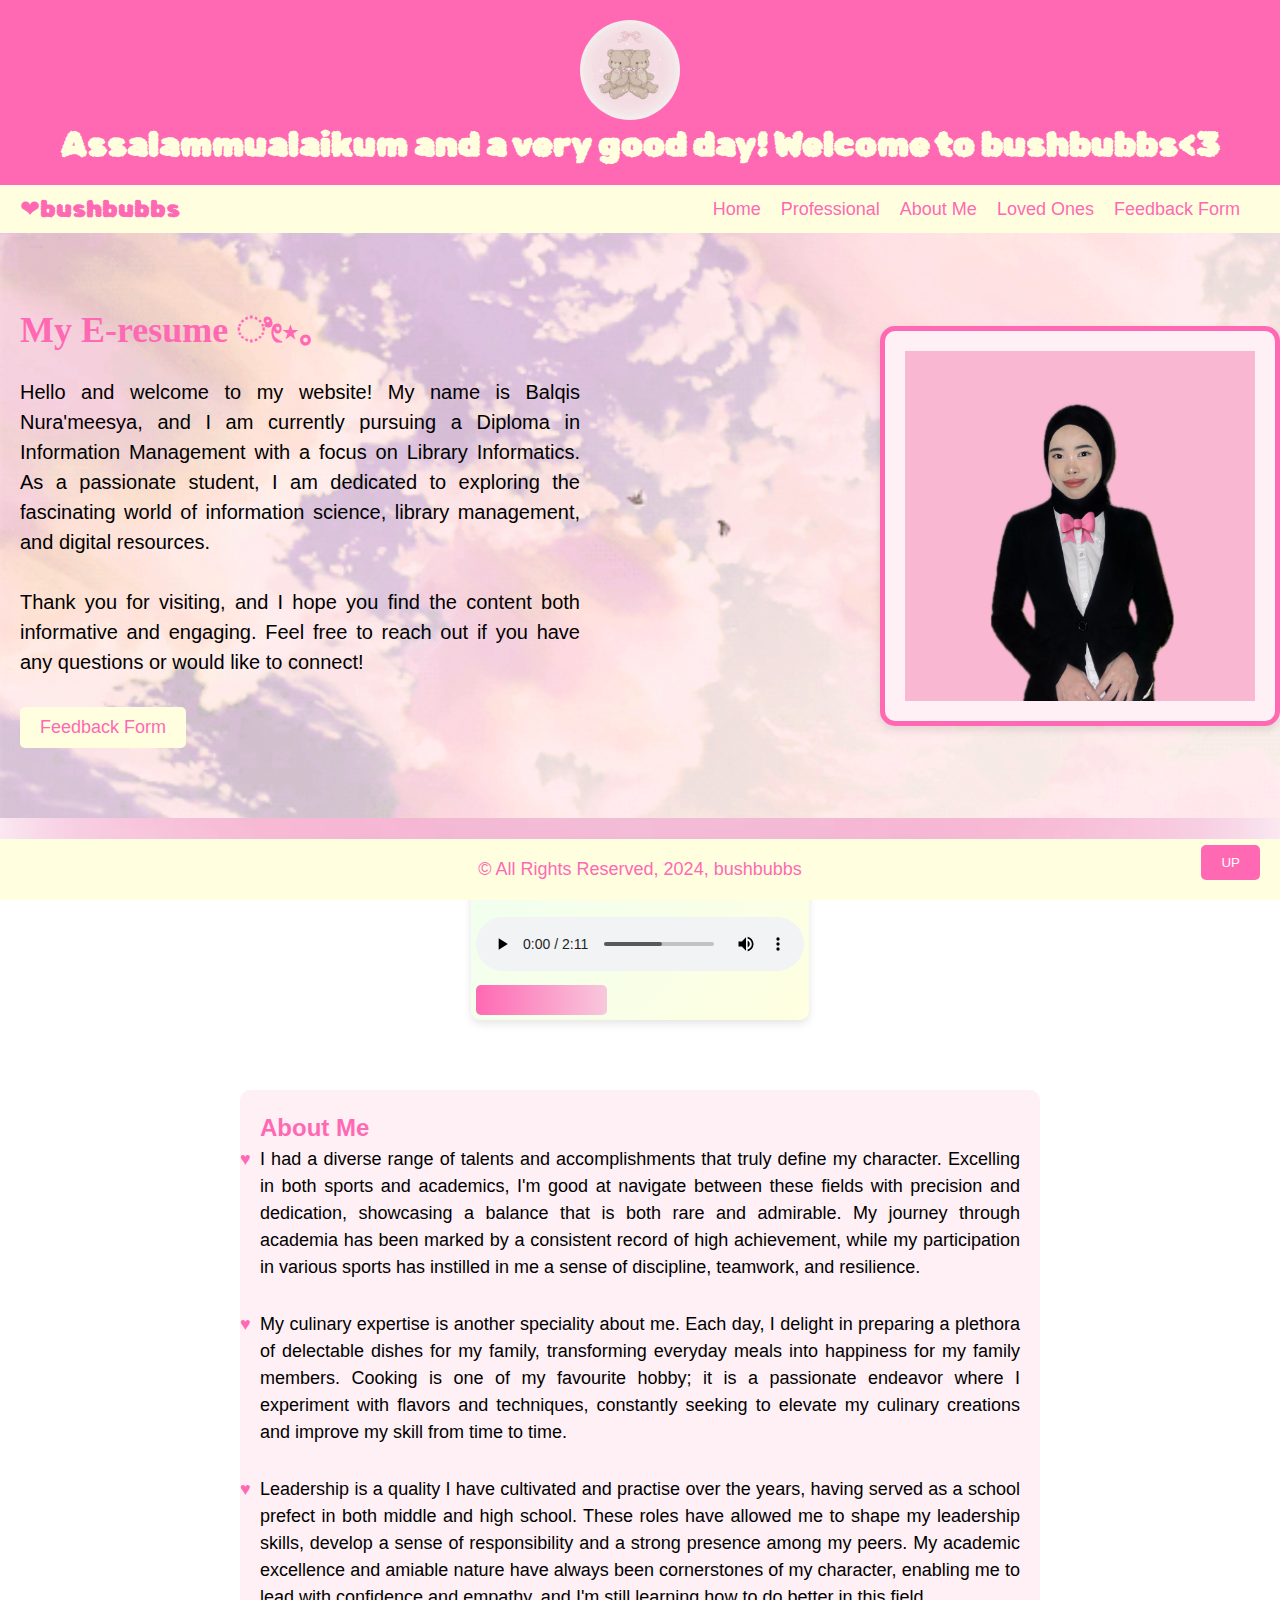
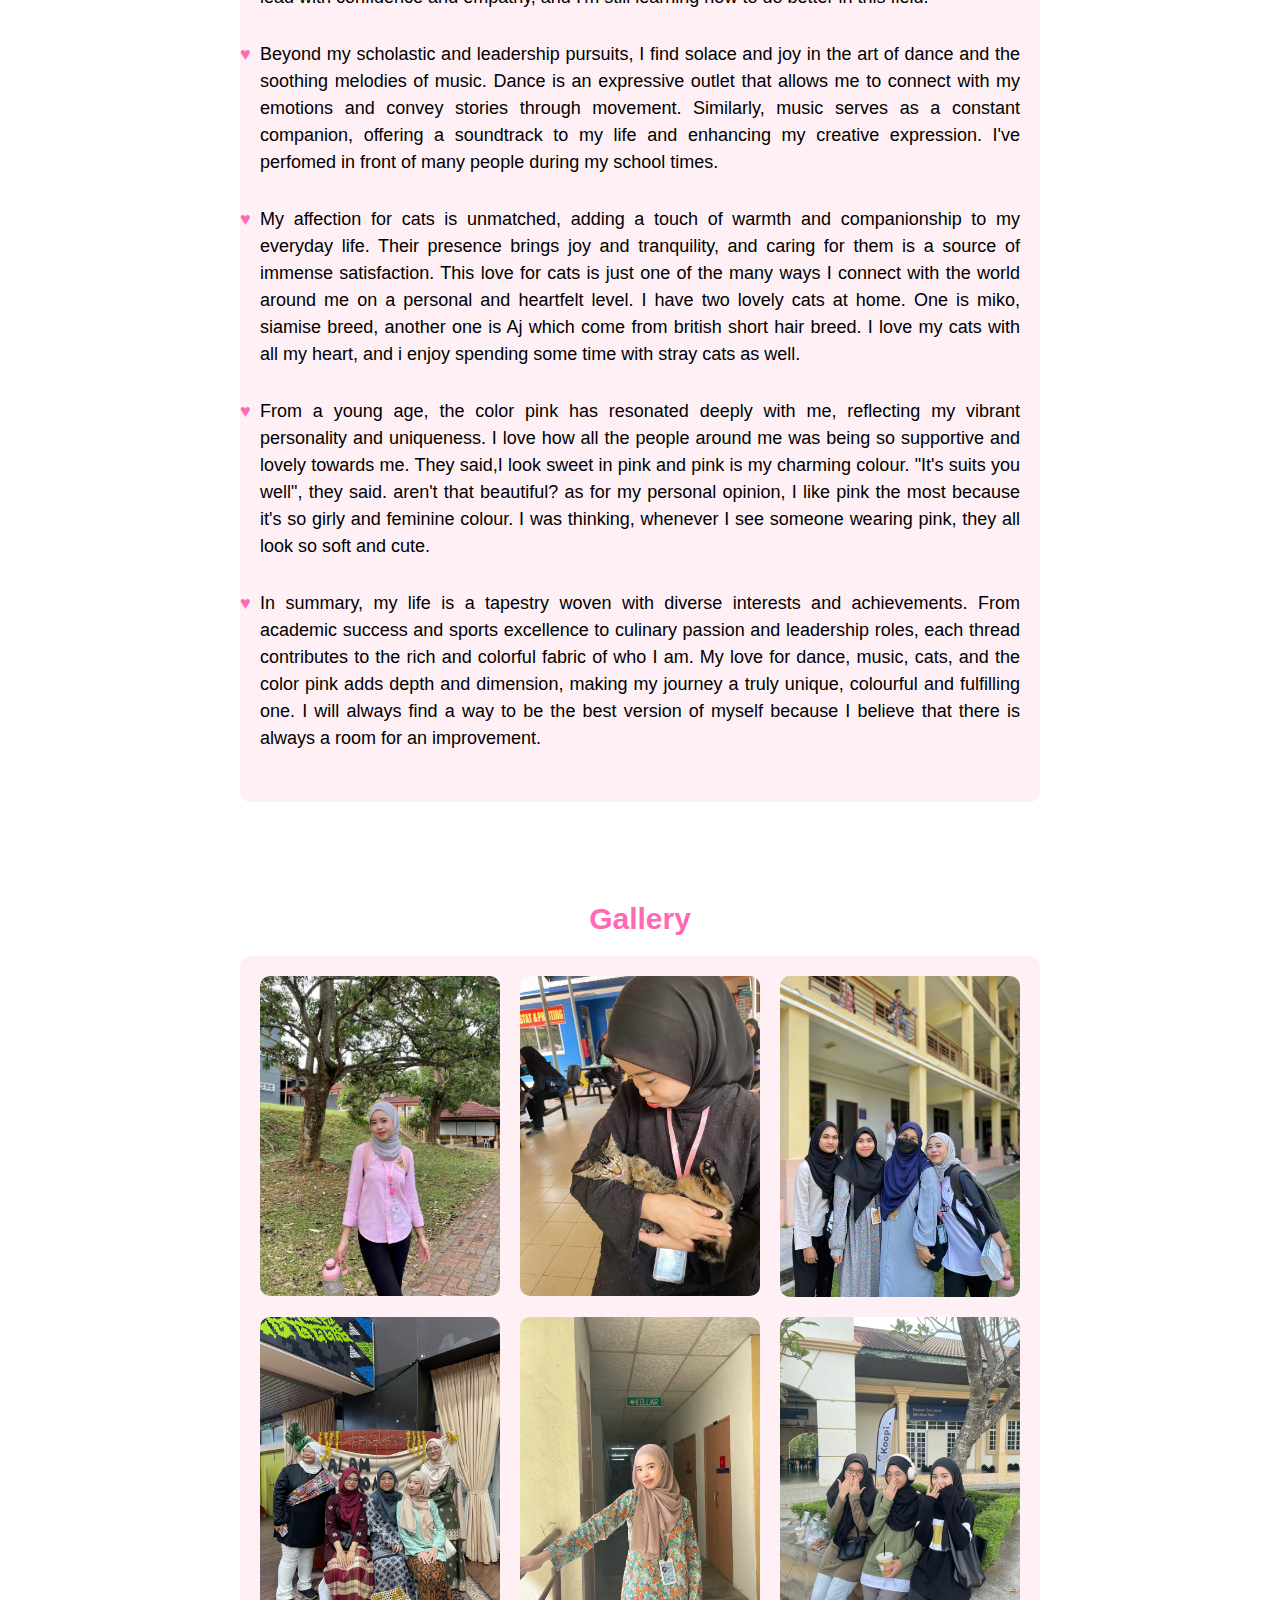
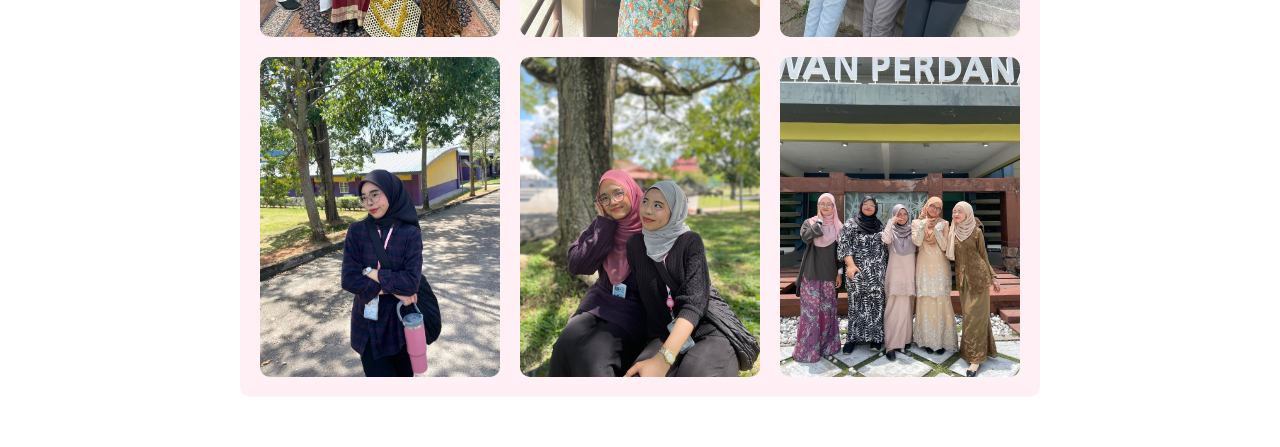
<file: index.html>
<!DOCTYPE html>
<html lang="en">
<head>
    <meta charset="UTF-8">
    <meta name="viewport" content="width=device-width, initial-scale=1.0">
    <link type="text/css" rel="stylesheet" href="index.css">
    <title>Index</title>
    <link rel="icon" href="image/icon.jpg" type="image/png">
    <link href="https://fonts.googleapis.com/css2?family=Rubik+Bubbles&display=swap" rel="stylesheet">
    <link rel="stylesheet" href="https://cdnjs.cloudflare.com/ajax/libs/font-awesome/5.15.4/css/all.min.css">

</head>
<body>
 
    <div class="banner">
        <img src="image/banner.jpg" alt="Your Photo" style="width: 100px; height: 100px; border-radius: 50%; margin-right: 20px;">
        <h1>Assalammualaikum and a very good day! Welcome to bushbubbs<3 </h1>
    </div>
    <header>
        <nav class="navbar">
        <div class="brand-title">
            <span class="heart-logo">&#10084;</span>bushbubbs
        </div>
        <div class="navbar-links">
                <ul>
                <li><a href="index.html">Home</a></li>
                <li><a href="#">Professional</a>
                    <div class="dropdown">
                        <a href="educational.html">Education</a>
                        <a href="experience.html">Experience</a>
                        <a href="skills.html">Skills</a>
                        <a href="contact.html">Contact</a>
                <li><a href="#">About Me</a>
                    <div class="dropdown">
                        <a href="interest.html">Interest</a>
                        <a href="hobby.html">Hobby</a>
                        <a href="routine.html">My Routine</a>
                        <a href="goals.html">Goals and Aspirations</a>
                <li><a href="#">Loved Ones</a>
                    <div class="dropdown">
                        <a href="family.html">Family</a>
                        <a href="friend.html">Friends</a>
                        <a href="more.html">More of My People</a>
                <li><a href="form.html">Feedback Form</a></li>
                </ul>
            </div>
        </nav>
        <section class="hero-section">
            <div class="hero-content">
                <h1>My E-resume ೀ⋆｡</h1>
                <p>Hello and welcome to my website! My name is Balqis Nura'meesya, and I am currently pursuing a Diploma in Information Management with a focus on Library Informatics. As a passionate student, I am dedicated to exploring the fascinating world of information science, library management, and digital resources.
                </p>
                <p>Thank you for visiting, and I hope you find the content both informative and engaging. Feel free to reach out if you have any questions or would like to connect!
                </p>
                <a href="form.html"><button>Feedback Form</button></a>
            </div>
            <img src="image/formal.JPG" alt="Background Image" class="hero-image">
        </section>
    </header>
    <main>
        
        <div class="audio-player">
        <div class="player-container">
            <h3>🎧 Now Playing: My Favorite Song</h3>
            <audio controls>
                <source src="audio/supersonic.mp3" type="audio/mpeg">
                Your browser does not support the audio element.
            </audio>
            <div class="audio-visualizer"></div>
        </div>
    </div>

        <section class="about-me">
            <div class="content-box">
                <h2>About Me</h2>
                <p> I had a diverse range of talents and accomplishments that truly define my character. Excelling in both sports and academics, I'm good at navigate between these fields with precision and dedication, showcasing a balance that is both rare and admirable. My journey through academia has been marked by a consistent record of high achievement, while my participation in various sports has instilled in me a sense of discipline, teamwork, and resilience.
                </p>
                <p>My culinary expertise is another speciality about me. Each day, I delight in preparing a plethora of delectable dishes for my family, transforming everyday meals into happiness for my family members. Cooking is one of my favourite hobby; it is a passionate endeavor where I experiment with flavors and techniques, constantly seeking to elevate my culinary creations and improve my skill from time to time.
                </p>
                <p>Leadership is a quality I have cultivated and practise over the years, having served as a school prefect in both middle and high school. These roles have allowed me to shape my leadership skills, develop a sense of responsibility and a strong presence among my peers. My academic excellence and amiable nature have always been cornerstones of my character, enabling me to lead with confidence and empathy, and I'm still learning how to do better in this field. 
                </p>
                <p>Beyond my scholastic and leadership pursuits, I find solace and joy in the art of dance and the soothing melodies of music. Dance is an expressive outlet that allows me to connect with my emotions and convey stories through movement. Similarly, music serves as a constant companion, offering a soundtrack to my life and enhancing my creative expression. I've perfomed in front of many people during my school times. 
                </p>
                <p>My affection for cats is unmatched, adding a touch of warmth and companionship to my everyday life. Their presence brings joy and tranquility, and caring for them is a source of immense satisfaction. This love for cats is just one of the many ways I connect with the world around me on a personal and heartfelt level. I have two lovely cats at home. One is miko, siamise breed, another one is Aj which come from british short hair breed. I love my cats with all my heart, and i enjoy spending some time with stray cats as well. 
                </p>
                <p>From a young age, the color pink has resonated deeply with me, reflecting my vibrant personality and uniqueness. I love how all the people around me was being so supportive and lovely towards me. They said,I look sweet in pink and pink is my charming colour. "It's suits you well", they said. aren't that beautiful? as for my personal opinion, I like pink the most because it's so girly and feminine colour. I was thinking, whenever I see someone wearing pink, they all look so soft and cute. 
                </p>
                <p>In summary, my life is a tapestry woven with diverse interests and achievements. From academic success and sports excellence to culinary passion and leadership roles, each thread contributes to the rich and colorful fabric of who I am. My love for dance, music, cats, and the color pink adds depth and dimension, making my journey a truly unique, colourful and fulfilling one. I will always find a way to be the best version of myself because I believe that there is always a room for an improvement. 
                </p>
            </div>
        </section>

        <section class="gallery">
            <h2>Gallery</h2>
            <div class="gallery-box">
                <img src="image/image1.jpg.JPG" alt="Gallery Image 1">
                <img src="image/image7.jpg.JPG" alt="Gallery Image 2">
                <img src="image/image3.jpg.JPG" alt="Gallery Image 3">
                <img src="image/image4.jpg.JPG" alt="Gallery Image 4">
                <img src="image/image5.jpg.JPG" alt="Gallery Image 5">
                <img src="image/image6.jpg.JPG" alt="Gallery Image 6">
                <img src="image/image2.jpg.JPG" alt="Gallery Image 7">
                <img src="image/image8.jpg.JPG" alt="Gallery Image 8">
                <img src="image/image9.jpg.JPG" alt="Gallery Image 9">
            </div>
        </section>
    </main>
<p>

    <footer>
        <p>&copy; All Rights Reserved, 2024, bushbubbs</p>
    </footer>

    <button onclick="scrollToTop()" style="position: fixed; bottom: 20px; right: 20px; padding: 10px 20px; background-color: #FF69B4; color: #FFFFFF; border: none; border-radius: 5px;">UP</button>

    <script src="index.js"></script>

</body>
</html>
</file>
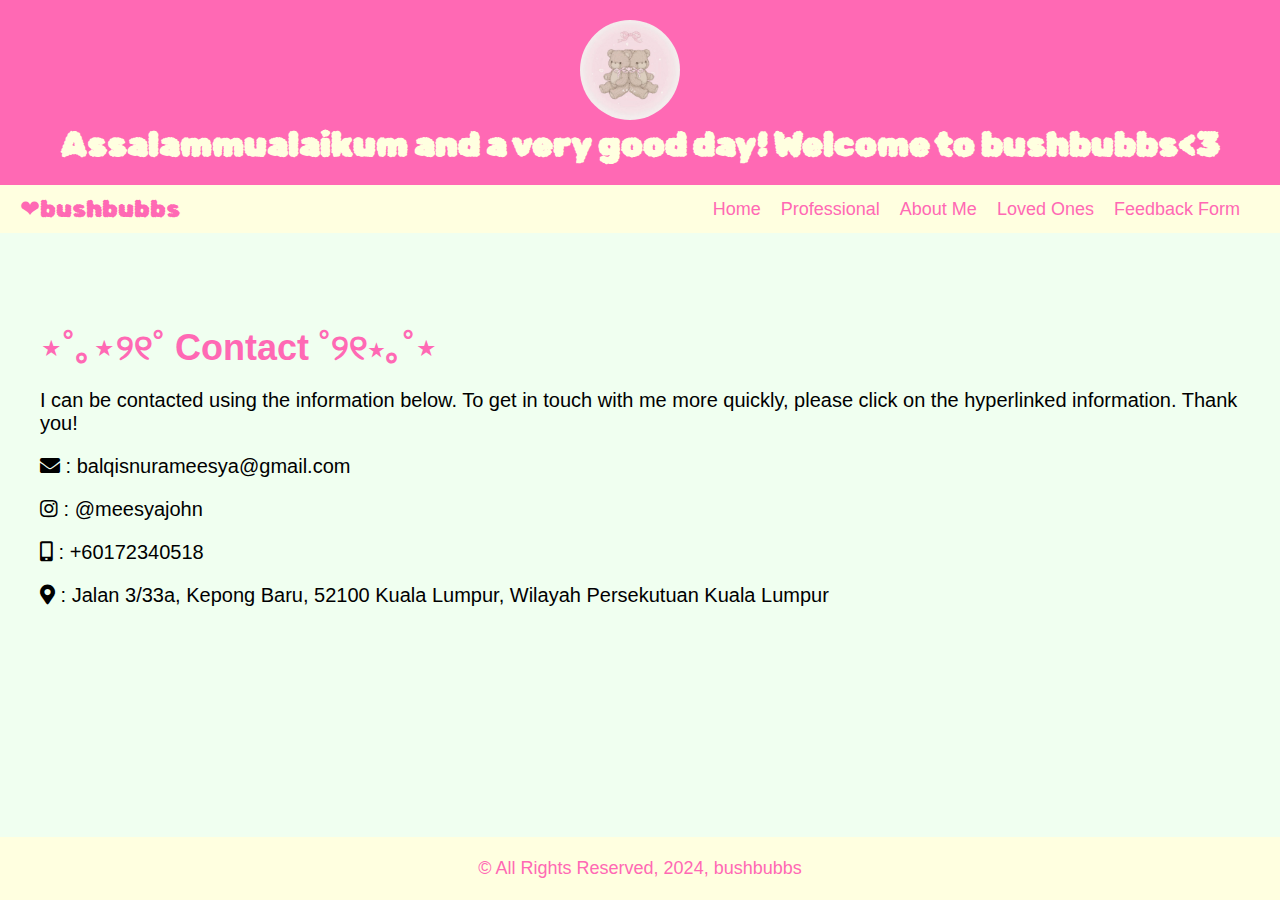
<file: contact.html>
<!DOCTYPE html>
<html lang="en">
<head>
    <meta charset="UTF-8">
    <meta name="viewport" content="width=device-width, initial-scale=1.0">
    <link type="text/css" rel="stylesheet" href="contact.css">
    <title>Contact</title>
    <link href="https://fonts.googleapis.com/css2?family=Rubik+Bubbles&display=swap" rel="stylesheet">
    <link rel="stylesheet" href="https://cdnjs.cloudflare.com/ajax/libs/font-awesome/5.15.3/css/all.min.css">
    <link rel="icon" href="image/icon.jpg" type="image/png">

</head>
<body>
   
    <div class="banner">
        <img src="image/banner.jpg" alt="Your Photo" style="width: 100px; height: 100px; border-radius: 50%; margin-right: 20px;">
        <h1>Assalammualaikum and a very good day! Welcome to bushbubbs<3 </h1>
    </div>

    <nav class="navbar">
        <div class="brand-title">
            <span class="heart-logo">&#10084;</span>bushbubbs
        </div>
        <div class="navbar-links">
                <ul>
                <li><a href="index.html">Home</a></li>
                <li><a href="#">Professional</a>
                    <div class="dropdown">
                        <a href="educational.html">Education</a>
                        <a href="experience.html">Experience</a>
                        <a href="skills.html">Skills</a>
                        <a href="contact.html">Contact</a>
                <li><a href="#">About Me</a>
                    <div class="dropdown">
                        <a href="interest.html">Interest</a>
                        <a href="hobby.html">Hobby</a>
                        <a href="routine.html">My Routine</a>
                        <a href="goals.html">Goals and Aspirations</a>
                <li><a href="#">Loved Ones</a>
                    <div class="dropdown">
                        <a href="family.html">Family</a>
                        <a href="friend.html">Friends</a>
                        <a href="more.html">More of My People</a>
                <li><a href="form.html">Feedback Form</a></li>
                </ul>
            </div>
        </nav>

    <div class="content">
        <div class="column" id="contactContent">
            <h1>⋆˚｡⋆୨୧˚ Contact ˚୨୧⋆｡˚⋆</h1>
            <p>I can be contacted using the information below. To get in touch with me more quickly, please click on the hyperlinked information. Thank you!</p>
            <p><i class="fas fa-envelope"></i> : <a href="mailto:balqisnurameesya@gmail.com">balqisnurameesya@gmail.com</a></p>
            <p><i class="fab fa-instagram"></i> : <a href="https://www.instagram.com/meesyajohn" target="_blank">@meesyajohn</a></p>
            <p><i class="fas fa-mobile-alt"></i> : <a href="tel:+60172340518">+60172340518</a></p>
            <p><i class="fas fa-map-marker-alt"></i> : <a href="https://www.google.com/maps/place/THE+HERZ/@3.2111945,101.6421901,17z/data=!3m1!4b1!4m6!3m5!1s0x31cc46474fbf692b:0xa8a92adc8489a15!8m2!3d3.2111891!4d101.644765!16s%2Fg%2F11d_8gmgv9?entry=ttu"_blank">Jalan 3/33a, Kepong Baru, 52100 Kuala Lumpur, Wilayah Persekutuan Kuala Lumpur</a></p>
        </div>
    </div>

    <footer>
        <p>&copy; All Rights Reserved, 2024, bushbubbs</p>
    </footer>

    <button id="scrollTopBtn" onclick="scrollToTop()">Scroll to Top</button>

    <div id="glitterContainer"></div>

    <script src="contact.js"></script>
</body>
</html>
</file>
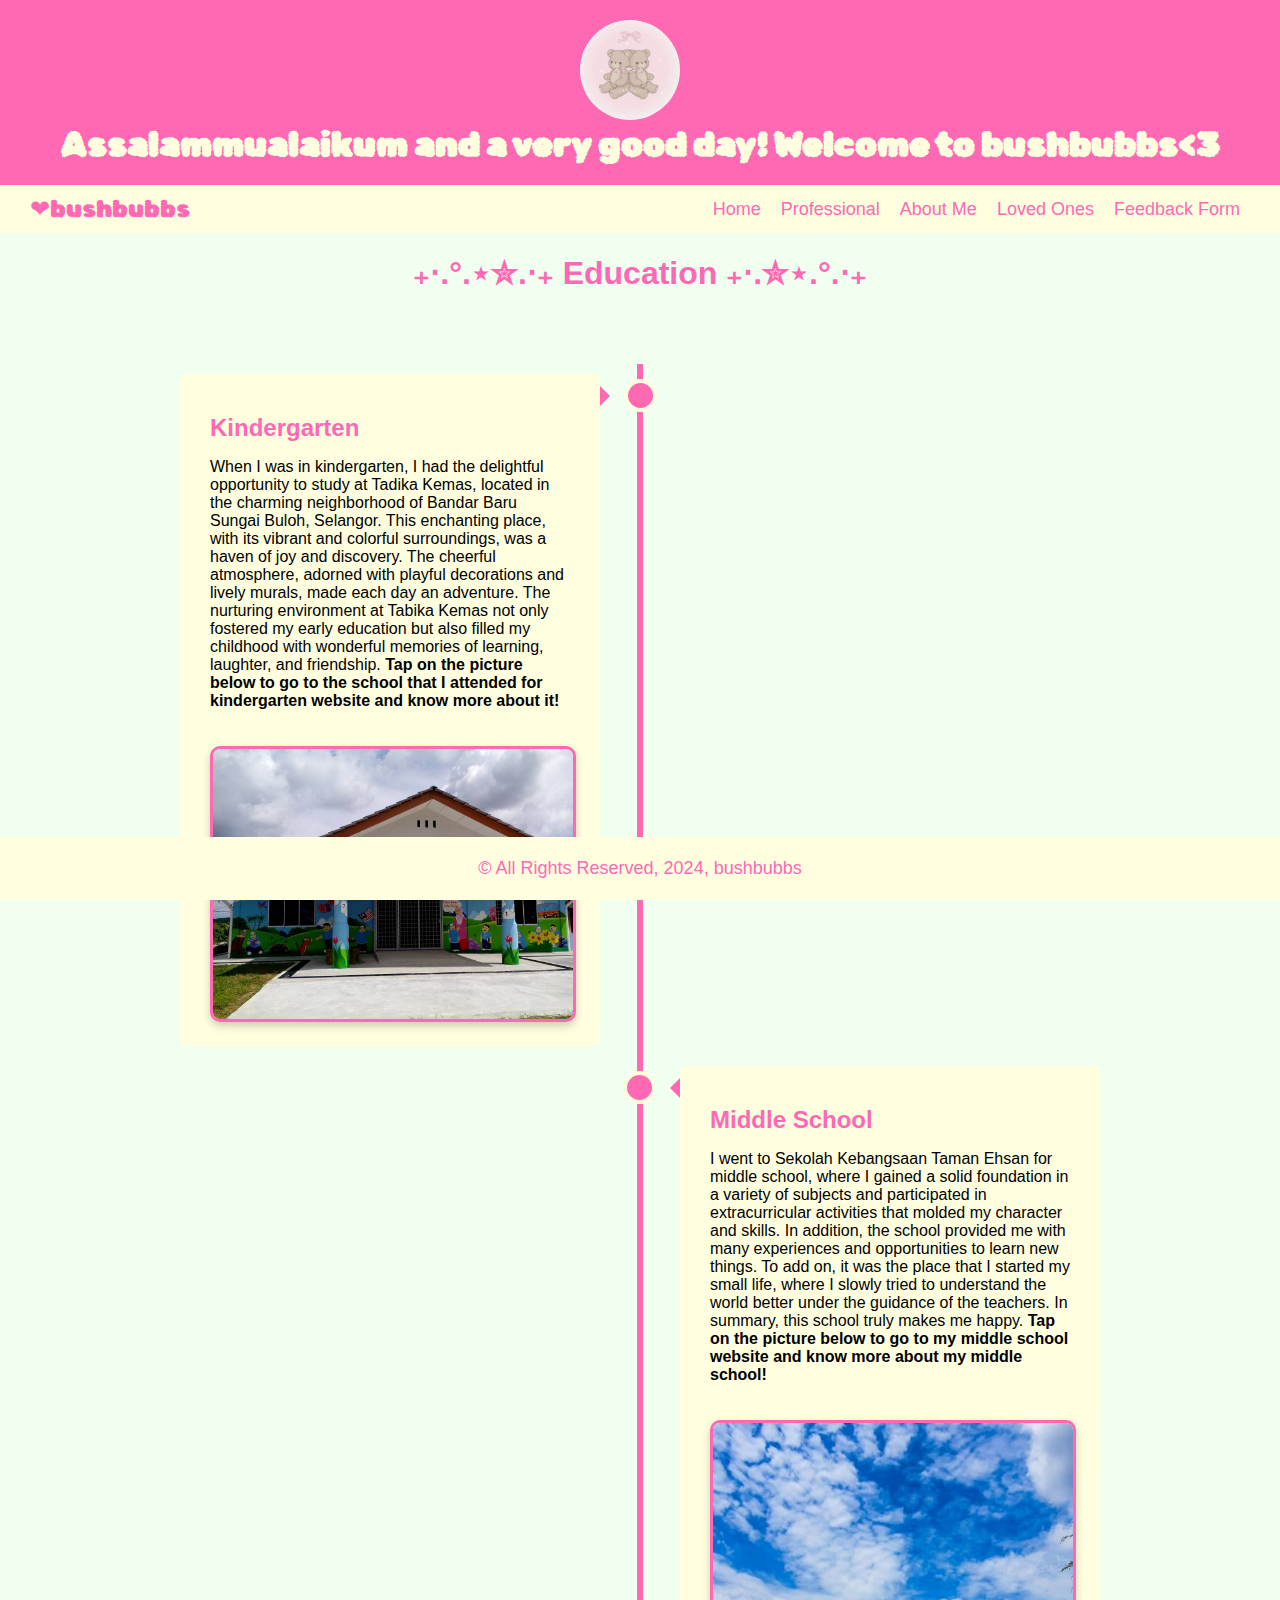
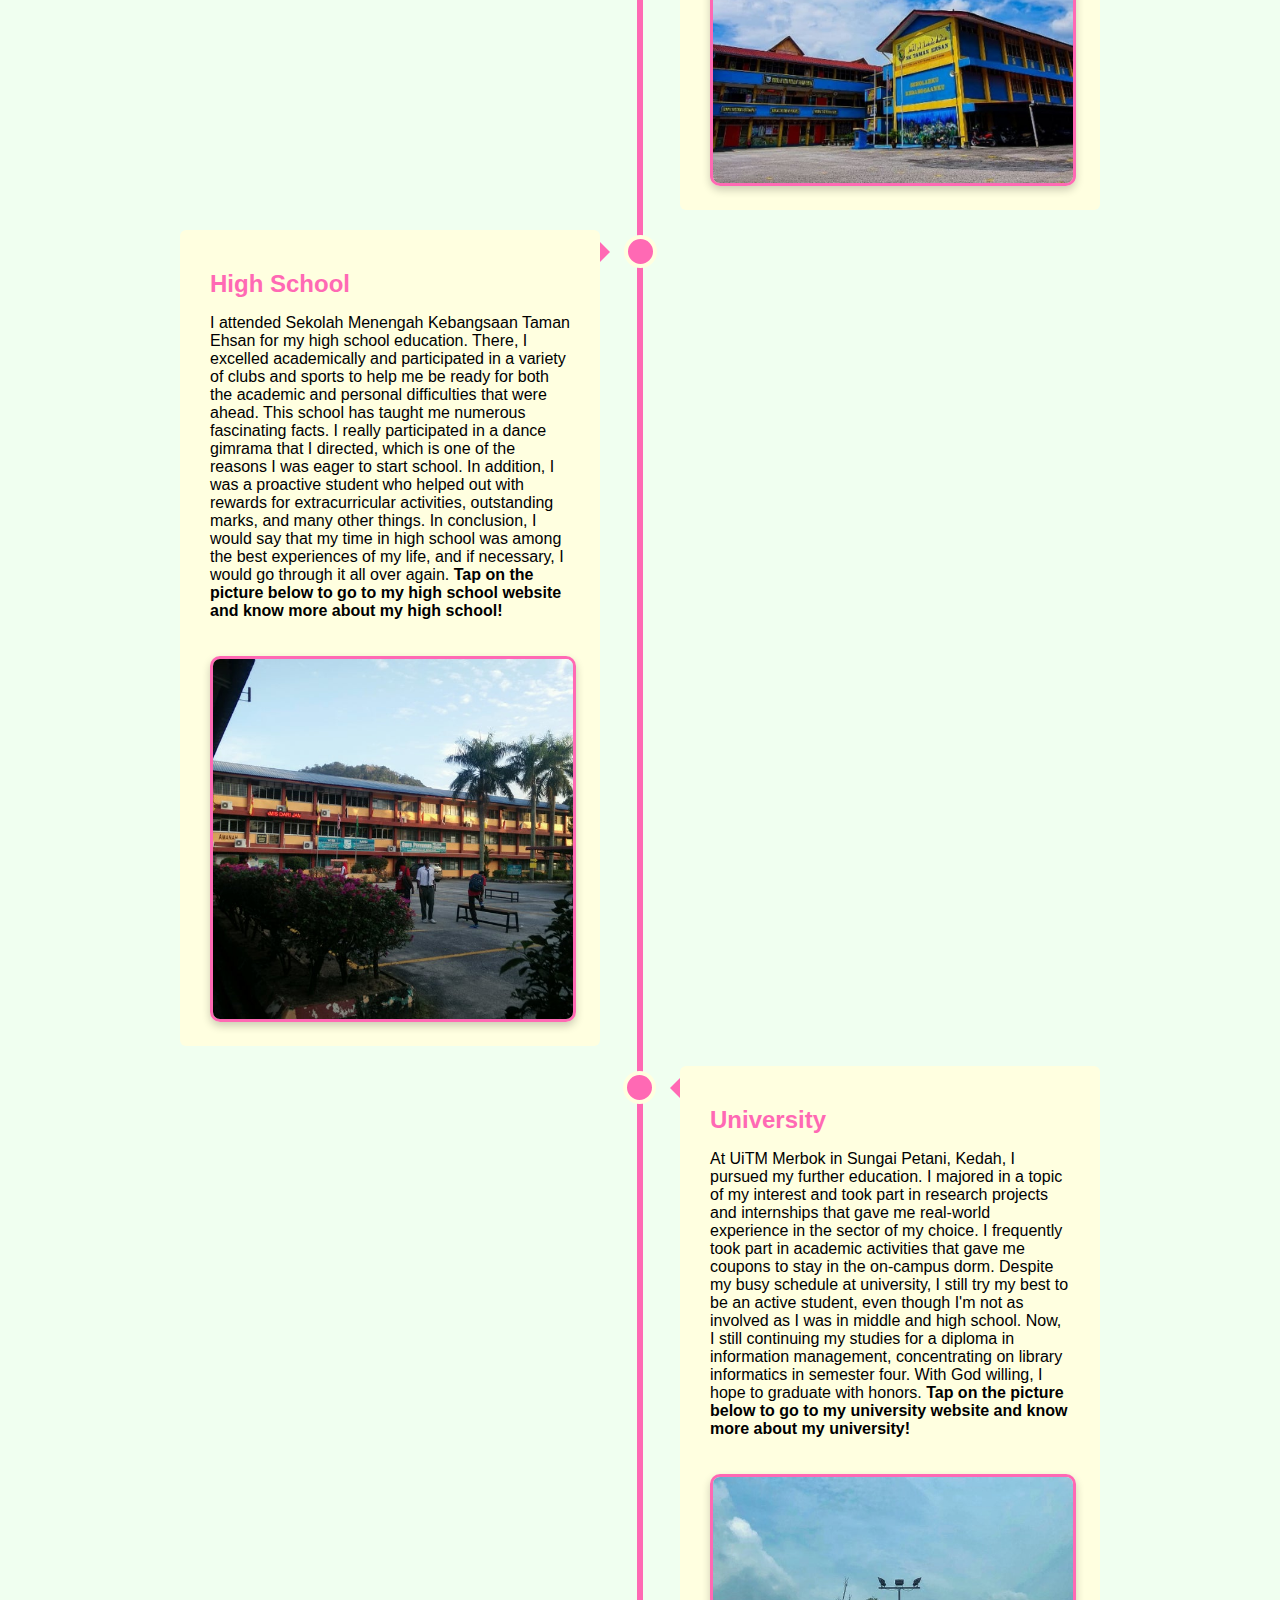
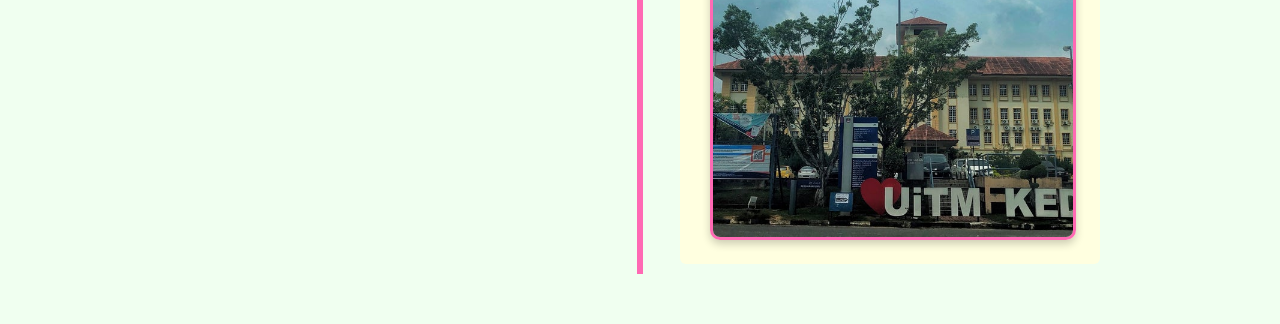
<file: educational.html>
<!DOCTYPE html>
<html lang="en">
<head>
    <meta charset="UTF-8">
    <meta name="viewport" content="width=device-width, initial-scale=1.0">
    <link type="text/css" rel="stylesheet" href="educational.css">
    <title>Education</title>
    <link href="https://fonts.googleapis.com/css2?family=Rubik+Bubbles&display=swap" rel="stylesheet">
    <link rel="stylesheet" href="https://cdnjs.cloudflare.com/ajax/libs/font-awesome/5.15.3/css/all.min.css">
    <link rel="icon" href="image/icon.jpg" type="image/png">
</head>
<body>
    <div class="banner">
        <img src="image/banner.jpg" alt="Your Photo" style="width: 100px; height: 100px; border-radius: 50%; margin-right: 20px;">
        <h1>Assalammualaikum and a very good day! Welcome to bushbubbs<3 </h1>
    </div>
    <nav class="navbar">
        <div class="brand-title">
            <span class="heart-logo">&#10084;</span>bushbubbs
        </div>
        <div class="navbar-links">
            <ul>
                <li><a href="index.html">Home</a></li>
                <li><a href="#">Professional</a>
                    <div class="dropdown">
                        <a href="educational.html">Education</a>
                        <a href="experience.html">Experience</a>
                        <a href="skills.html">Skills</a>
                        <a href="contact.html">Contact</a>
                    </div>
                </li>
                <li><a href="#">About Me</a>
                    <div class="dropdown">
                        <a href="interest.html">Interest</a>
                        <a href="hobby.html">Hobby</a>
                        <a href="routine.html">My Routine</a>
                        <a href="goals.html">Goals and Aspirations</a>
                    </div>
                </li>
                <li><a href="#">Loved Ones</a>
                    <div class="dropdown">
                        <a href="family.html">Family</a>
                        <a href="friend.html">Friends</a>
                        <a href="more.html">More of My People</a>
                    </div>
                </li>
                <li><a href="form.html">Feedback Form</a></li>
            </ul>
        </div>
    </nav>
        <div class="column" id="educationContent">
        <center><h1>₊‧.°.⋆✮.‧₊ Education ₊‧.✮⋆.°.‧₊</h1></center>
</div>
    <div class="content">
        <div class="timeline">
            <div class="timeline-container left">
                <div class="timeline-content">
                    <h2>Kindergarten</h2>
                    <p>When I was in kindergarten, I had the delightful opportunity to study at Tadika Kemas, located in the charming neighborhood of Bandar Baru Sungai Buloh, Selangor. This enchanting place, with its vibrant and colorful surroundings, was a haven of joy and discovery. The cheerful atmosphere, adorned with playful decorations and lively murals, made each day an adventure. The nurturing environment at Tabika Kemas not only fostered my early education but also filled my childhood with wonderful memories of learning, laughter, and friendship. <b>Tap on the picture below to go to the school that I attended for kindergarten website and know more about it!</b></p>
                    <a href="https://www.kemas.gov.my/tabika/" target="_blank">
                        <img src="image/kindergarten.jpg" alt="Kindergarten image">
                    </a>
                </div>
            </div>
            <div class="timeline-container right">
                <div class="timeline-content">
                    <h2>Middle School</h2>
                    <p>I went to Sekolah Kebangsaan Taman Ehsan for middle school, where I gained a solid foundation in a variety of subjects and participated in extracurricular activities that molded my character and skills. In addition, the school provided me with many experiences and opportunities to learn new things. To add on, it was the place that I started my small life, where I slowly tried to understand the world better under the guidance of the teachers. In summary, this school truly makes me happy.<b> Tap on the picture below to go to my middle school website and know more about my middle school!</b></p>
                    <a href="https://www.facebook.com/p/SK-TAMAN-EHSAN-RASMI-100066786971742/?locale=ms_MY" target="_blank">
                        <img src="image/middleschool.jpg" alt="Middle School image">
                    </a>
                </div>
            </div>
            <div class="timeline-container left">
                <div class="timeline-content">
                    <h2>High School</h2>
                    <p>I attended Sekolah Menengah Kebangsaan Taman Ehsan for my high school education. There, I excelled academically and participated in a variety of clubs and sports to help me be ready for both the academic and personal difficulties that were ahead. This school has taught me numerous fascinating facts. I really participated in a dance gimrama that I directed, which is one of the reasons I was eager to start school. In addition, I was a proactive student who helped out with rewards for extracurricular activities, outstanding marks, and many other things. In conclusion, I would say that my time in high school was among the best experiences of my life, and if necessary, I would go through it all over again.<b> Tap on the picture below to go to my high school website and know more about my high school! </b></p>
                    <a href="http://smkte.byethost5.com/" target="_blank">
                        <img src="image/highschool.jpg" alt="High School image">
                    </a>
                </div>
            </div>
            <div class="timeline-container right">
                <div class="timeline-content">
                    <h2>University</h2>
                    <p>At UiTM Merbok in Sungai Petani, Kedah, I pursued my further education. I majored in a topic of my interest and took part in research projects and internships that gave me real-world experience in the sector of my choice. I frequently took part in academic activities that gave me coupons to stay in the on-campus dorm. Despite my busy schedule at university, I still try my best to be an active student, even though I'm not as involved as I was in middle and high school. Now, I still continuing my studies for a diploma in information management, concentrating on library informatics in semester four. With God willing, I hope to graduate with honors.<b> Tap on the picture below to go to my university website and know more about my university!</b></p>
                    <a href="https://kedah.uitm.edu.my/" target="_blank">
                        <img src="image/university.jpg" alt="University image">
                    </a>
                </div>
            </div>
        </div>
    </div>

    <footer>
        <p>&copy; All Rights Reserved, 2024, bushbubbs</p>
    </footer>

    <button id="scrollTopBtn" onclick="scrollToTop()">Scroll to Top</button>

    <div id="glitterContainer"></div>

    <script src="educational.js"></script>
</body>
</html>
</file>
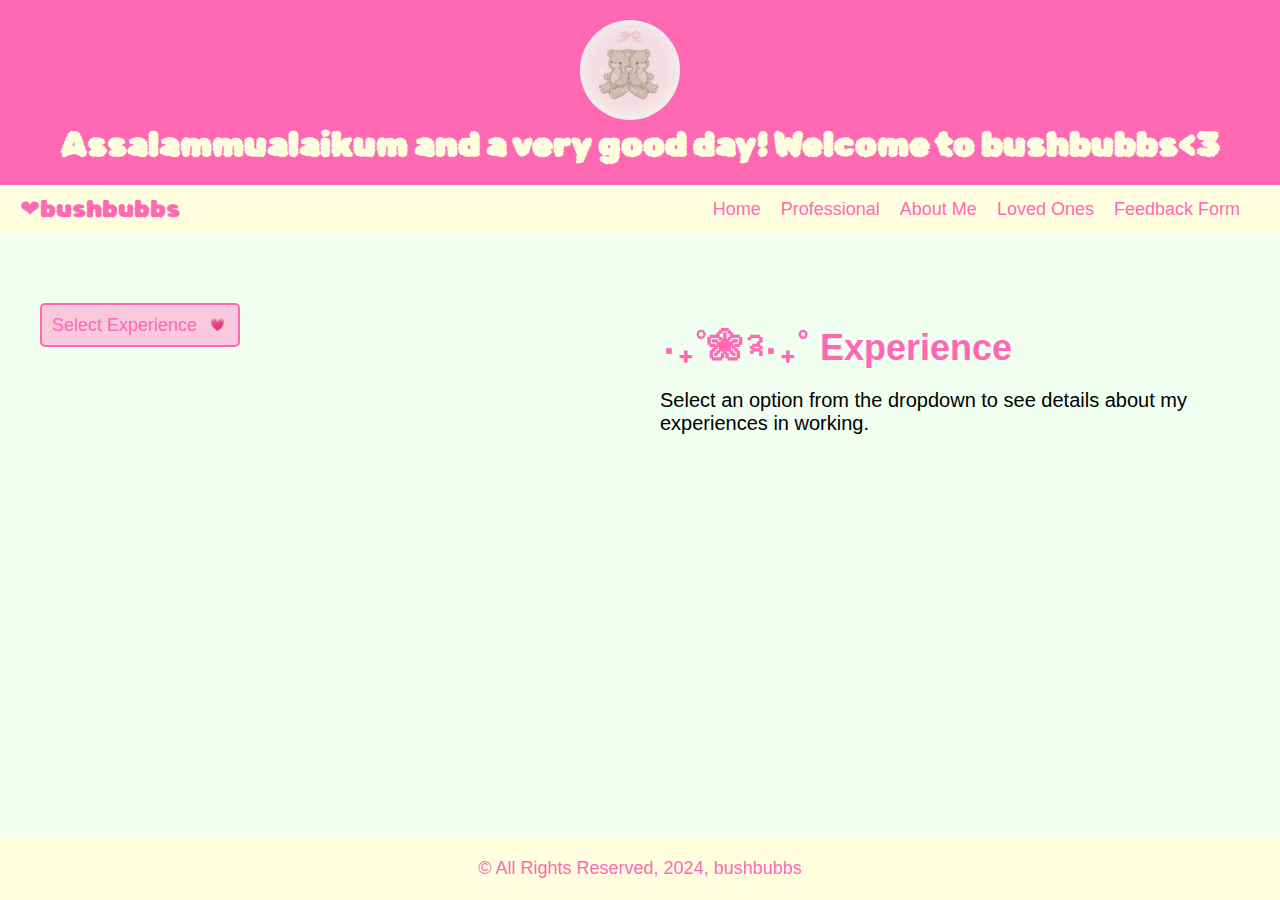
<file: experience.html>
<!DOCTYPE html>
<html lang="en">
<head>
    <meta charset="UTF-8">
    <meta name="viewport" content="width=device-width, initial-scale=1.0">
    <link type="text/css" rel="stylesheet" href="experience.css">
    <title>Experience</title>
    <link href="https://fonts.googleapis.com/css2?family=Rubik+Bubbles&display=swap" rel="stylesheet">
    <link rel="icon" href="image/icon.jpg" type="image/png">

</head>
<body>
  
    <div class="banner">
        <img src="image/banner.jpg" alt="Your Photo" style="width: 100px; height: 100px; border-radius: 50%; margin-right: 20px;">
        <h1>Assalammualaikum and a very good day! Welcome to bushbubbs<3 </h1>
    </div>
    <nav class="navbar">
        <div class="brand-title">
            <span class="heart-logo">&#10084;</span>bushbubbs
        </div>
        <div class="navbar-links">
                <ul>
                <li><a href="index.html">Home</a></li>
                <li><a href="#">Professional</a>
                    <div class="dropdown">
                        <a href="educational.html">Education</a>
                        <a href="experience.html">Experience</a>
                        <a href="skills.html">Skills</a>
                        <a href="contact.html">Contact</a>
                <li><a href="#">About Me</a>
                    <div class="dropdown">
                        <a href="interest.html">Interest</a>
                        <a href="hobby.html">Hobby</a>
                        <a href="routine.html">My Routine</a>
                        <a href="goals.html">Goals and Aspirations</a>
                <li><a href="#">Loved Ones</a>
                    <div class="dropdown">
                        <a href="family.html">Family</a>
                        <a href="friend.html">Friends</a>
                        <a href="more.html">More of My People</a>
                <li><a href="form.html">Feedback Form</a></li>
                </ul>
            </div>
        </nav>

    <div class="content">
        <div class="column">
            <div class="dropdown-select">
                <select id="experienceSelect" onchange="displayExperience()">
                    <option value="">Select Experience</option>
                    <option value="Food Review">Food Review</option>
                    <option value="Product Review">Product Review</option>
                    <option value="Fashion Review">Fashion Review</option>
                    <option value="Movie Premiere">Movie Premiere</option>
                </select>
            </div>
        </div>
        <div class="column" id="experienceContent">
            <h1>‧₊˚❀༉‧₊˚ Experience</h1>
            <p>Select an option from the dropdown to see details about my experiences in working.</p>
        </div>
    </div>

    <footer>
        <p>&copy; All Rights Reserved, 2024, bushbubbs</p>
    </footer>

    <button id="scrollTopBtn" onclick="scrollToTop()">Scroll to Top</button>

    <div id="glitterContainer"></div>

<script src="experience.js">
         </script>
</body>
</html>
</file>
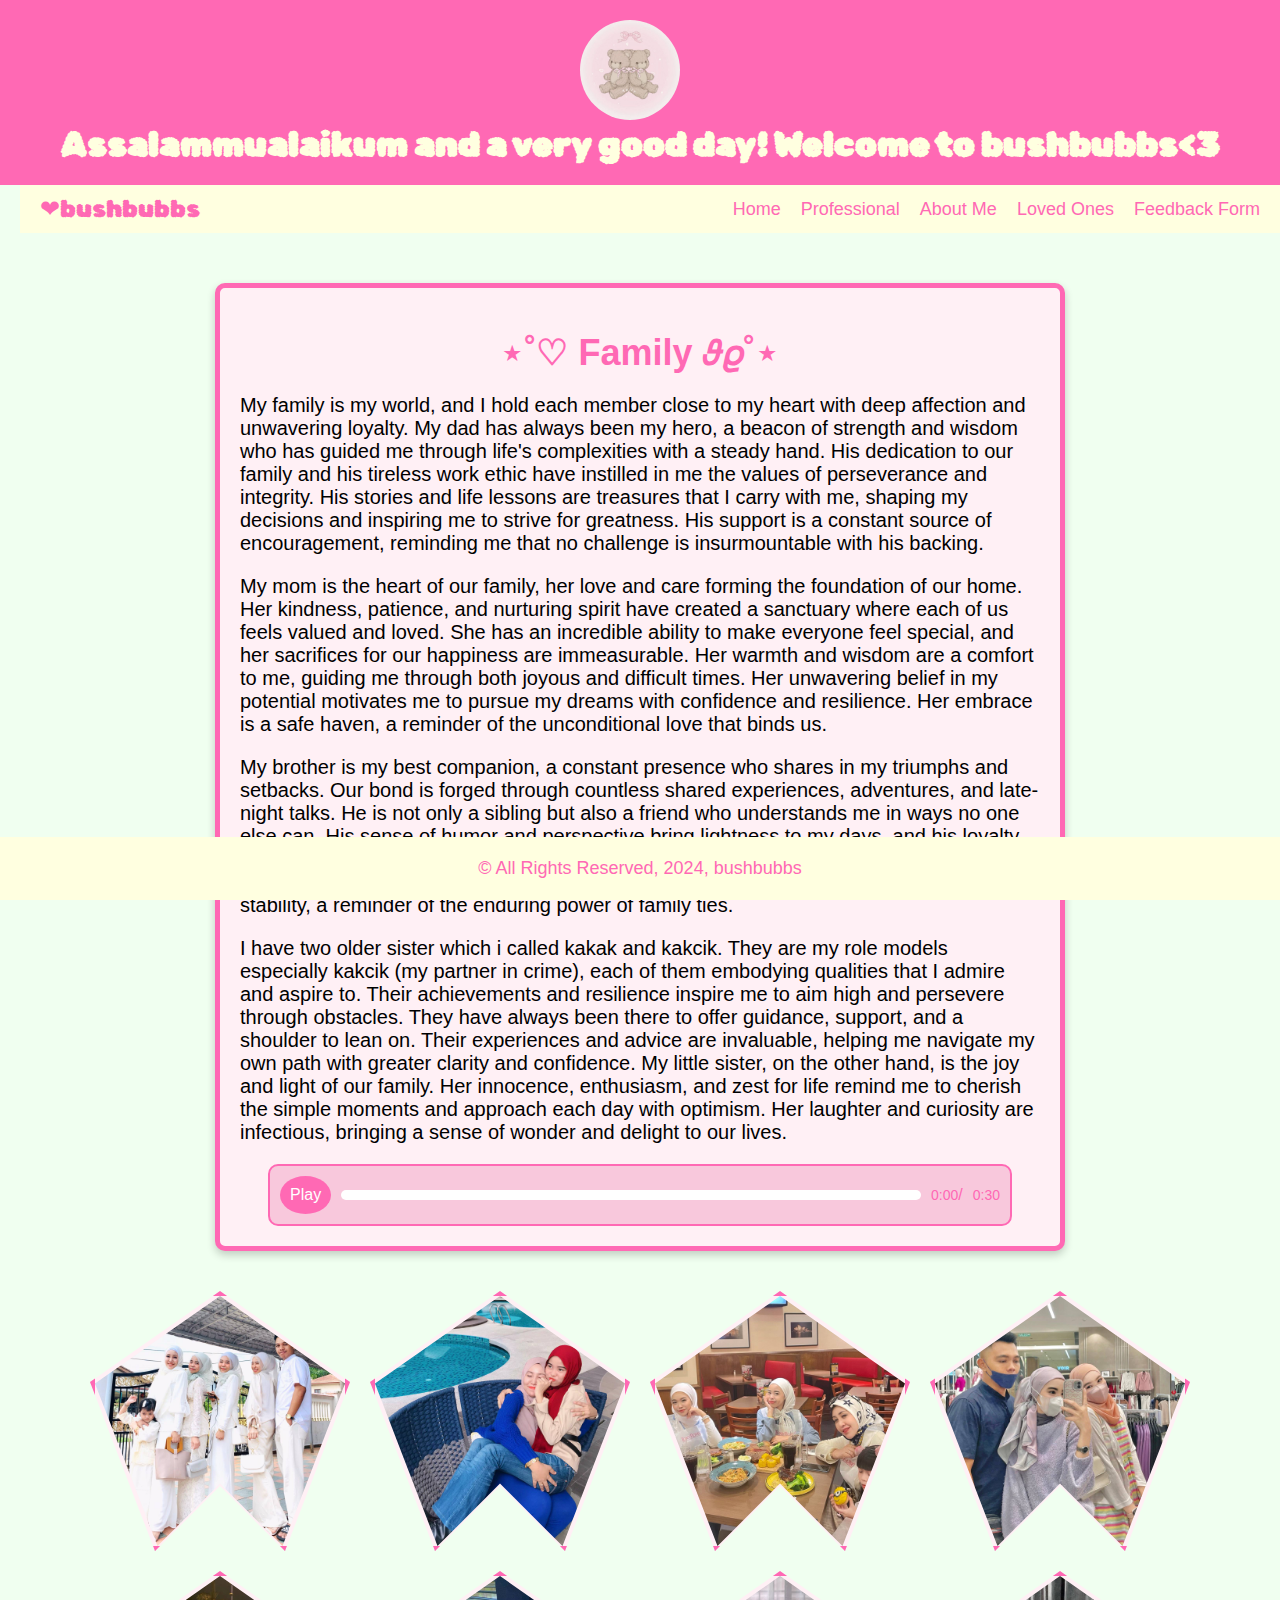
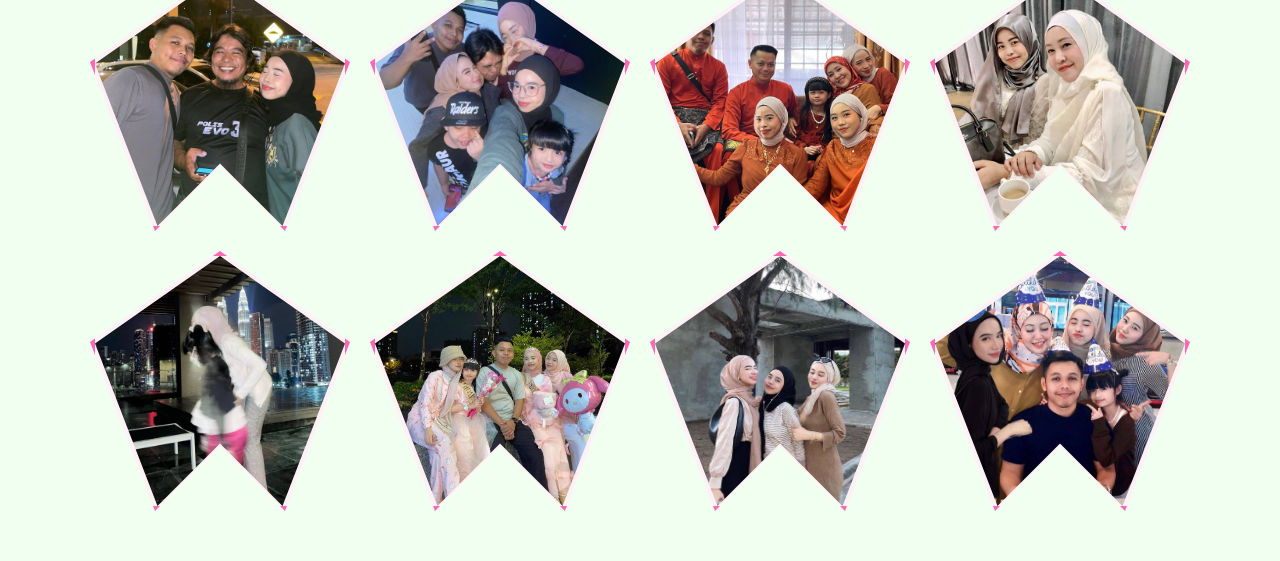
<file: family.html>
<!DOCTYPE html>
<html lang="en">
<head>
    <meta charset="UTF-8">
    <meta name="viewport" content="width=device-width, initial-scale=1.0">
    <link type="text/css" rel="stylesheet" href="family.css">
    <title>Family</title>
    <link href="https://fonts.googleapis.com/css2?family=Rubik+Bubbles&display=swap" rel="stylesheet">
    <link rel="icon" href="image/icon.jpg" type="image/png">

</head>
<body>
    
    <div class="banner">
        <img src="image/banner.jpg" alt="Your Photo" style="width: 100px; height: 100px; border-radius: 50%; margin-right: 20px;">
        <h1>Assalammualaikum and a very good day! Welcome to bushbubbs<3 </h1>
    </div>
    <header>
        <nav class="navbar">
        <div class="brand-title">
            <span class="heart-logo">&#10084;</span>bushbubbs
        </div>
        <div class="navbar-links">
                <ul>
                <li><a href="index.html">Home</a></li>
                <li><a href="#">Professional</a>
                    <div class="dropdown">
                        <a href="educational.html">Education</a>
                        <a href="experience.html">Experience</a>
                        <a href="skills.html">Skills</a>
                        <a href="contact.html">Contact</a>
                <li><a href="#">About Me</a>
                    <div class="dropdown">
                        <a href="interest.html">Interest</a>
                        <a href="hobby.html">Hobby</a>
                        <a href="routine.html">My Routine</a>
                        <a href="goals.html">Goals and Aspirations</a>
                <li><a href="#">Loved Ones</a>
                    <div class="dropdown">
                        <a href="family.html">Family</a>
                        <a href="friend.html">Friends</a>
                        <a href="more.html">More of My People</a>
                <li><a href="form.html">Feedback Form</a></li>
                </ul>
            </div>
        </nav>

    <div class="content">
        <div class="family-box">
            <h1>⋆˚♡ Family  𝜗𝜚˚⋆</h1>
            <p>My family is my world, and I hold each member close to my heart with deep affection and unwavering loyalty. My dad has always been my hero, a beacon of strength and wisdom who has guided me through life's complexities with a steady hand. His dedication to our family and his tireless work ethic have instilled in me the values of perseverance and integrity. His stories and life lessons are treasures that I carry with me, shaping my decisions and inspiring me to strive for greatness. His support is a constant source of encouragement, reminding me that no challenge is insurmountable with his backing.</p>
            <p>My mom is the heart of our family, her love and care forming the foundation of our home. Her kindness, patience, and nurturing spirit have created a sanctuary where each of us feels valued and loved. She has an incredible ability to make everyone feel special, and her sacrifices for our happiness are immeasurable. Her warmth and wisdom are a comfort to me, guiding me through both joyous and difficult times. Her unwavering belief in my potential motivates me to pursue my dreams with confidence and resilience. Her embrace is a safe haven, a reminder of the unconditional love that binds us.</p>
            <p>My brother is my best companion, a constant presence who shares in my triumphs and setbacks. Our bond is forged through countless shared experiences, adventures, and late-night talks. He is not only a sibling but also a friend who understands me in ways no one else can. His sense of humor and perspective bring lightness to my days, and his loyalty assures me that I am never alone. Together, we navigate the challenges of life, providing each other with strength and support. Our connection is a source of immense joy and stability, a reminder of the enduring power of family ties.</p>
            <p>I have two older sister which i called kakak and kakcik. They are my role models especially kakcik (my partner in crime), each of them embodying qualities that I admire and aspire to. Their achievements and resilience inspire me to aim high and persevere through obstacles. They have always been there to offer guidance, support, and a shoulder to lean on. Their experiences and advice are invaluable, helping me navigate my own path with greater clarity and confidence. My little sister, on the other hand, is the joy and light of our family. Her innocence, enthusiasm, and zest for life remind me to cherish the simple moments and approach each day with optimism. Her laughter and curiosity are infectious, bringing a sense of wonder and delight to our lives.</p>
            <div class="audio-container">
                <button id="playPauseBtn">Play</button>
                <div class="progress-bar">
                    <div class="progress"></div>
                </div>
                <span class="current-time">0:00</span> / <span class="duration">0:00</span>
            </div>
        </div>

        <div class="heart-frame-container">
            <div class="heart-frame"><img src="image/family1.jpeg" alt="Family Member"></div>
            <div class="heart-frame"><img src="image/family2.jpeg" alt="Family Member"></div>
            <div class="heart-frame"><img src="image/family3.jpeg" alt="Family Member"></div>
            <div class="heart-frame"><img src="image/family4.jpeg" alt="Family Member"></div>
            <div class="heart-frame"><img src="image/family5.jpeg" alt="Family Member"></div>
            <div class="heart-frame"><img src="image/family6.jpeg" alt="Family Member"></div>
            <div class="heart-frame"><img src="image/family7.jpeg" alt="Family Member"></div>
            <div class="heart-frame"><img src="image/family8.jpeg" alt="Family Member"></div>
            <div class="heart-frame"><img src="image/family9.jpeg" alt="Family Member"></div>
            <div class="heart-frame"><img src="image/family10.jpeg" alt="Family Member"></div>
            <div class="heart-frame"><img src="image/family11.jpeg" alt="Family Member"></div>
            <div class="heart-frame"><img src="image/family12.jpeg" alt="Family Member"></div>
        </div>
    </div>

    <footer>
        <p>&copy; All Rights Reserved, 2024, bushbubbs</p>
    </footer>

    <button id="scrollTopBtn" onclick="scrollToTop()">Scroll to Top</button>

    <div id="glitterContainer"></div>

    <script>
        function scrollToTop() {
            document.documentElement.scrollTop = 0;
        }

        window.onscroll = function() {
            scrollFunction();
        };

        function scrollFunction() {
            if (document.body.scrollTop > 20 || document.documentElement.scrollTop > 20) {
                document.getElementById("scrollTopBtn").style.display = "block";
            } else {
                document.getElementById("scrollTopBtn").style.display = "none";
            }
        }

        document.addEventListener('mousemove', (e) => {
            let glitter = document.createElement('div');
            glitter.classList.add('glitter');
            document.body.appendChild(glitter);

            glitter.style.left = `${e.pageX}px`;
            glitter.style.top = `${e.pageY}px`;

            setTimeout(() => {
                glitter.remove();
            }, 1000);
        });

        const audio = new Audio('audio/familysong.mp3');
        const playPauseBtn = document.getElementById('playPauseBtn');
        const progressBar = document.querySelector('.progress-bar .progress');
        const currentTimeElement = document.querySelector('.current-time');
        const durationElement = document.querySelector('.duration');

        audio.addEventListener('loadedmetadata', () => {
            durationElement.textContent = formatTime(audio.duration);
        });

        audio.addEventListener('timeupdate', () => {
            const progressPercent = (audio.currentTime / audio.duration) * 100;
            progressBar.style.width = `${progressPercent}%`;
            currentTimeElement.textContent = formatTime(audio.currentTime);
        });

        playPauseBtn.addEventListener('click', () => {
            if (audio.paused) {
                audio.play();
                playPauseBtn.textContent = 'Pause';
            } else {
                audio.pause();
                playPauseBtn.textContent = 'Play';
            }
        });

        function formatTime(seconds) {
            const minutes = Math.floor(seconds / 60);
            const secs = Math.floor(seconds % 60);
            return `${minutes}:${secs < 10 ? '0' : ''}${secs}`;
        }
    </script>
</body>
</html>
</file>
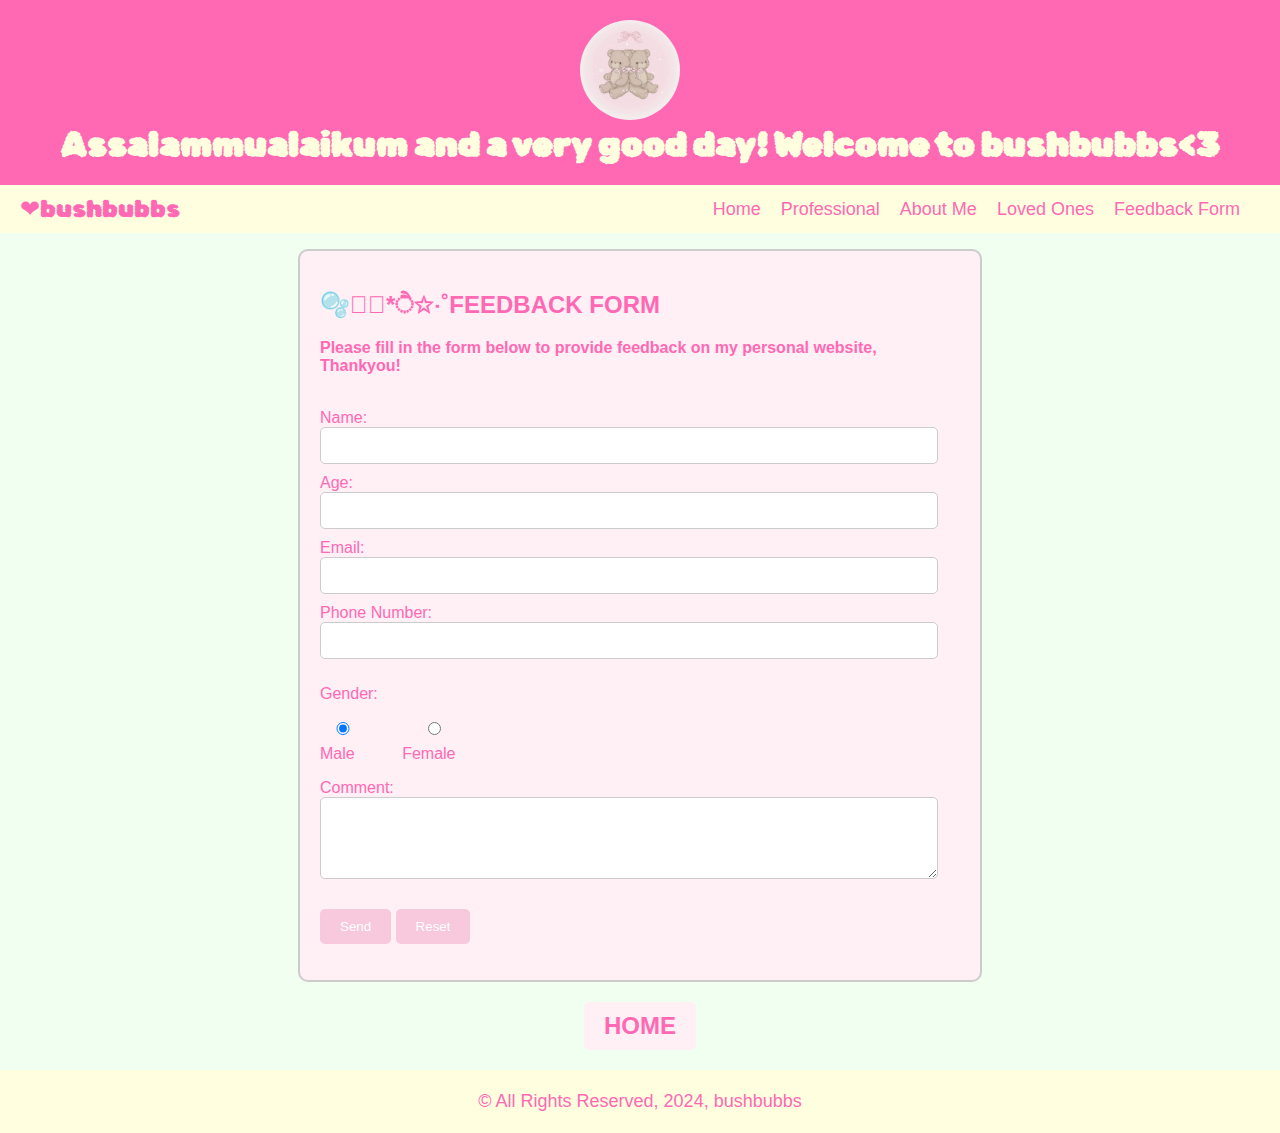
<file: form.html>
<!DOCTYPE html>
<html lang="en">
<head>
    <meta charset="UTF-8">
    <meta name="viewport" content="width=device-width, initial-scale=1.0">
    <link type="text/css" rel="stylesheet" href="form.css">
    <title>Feedback Form</title>
    <link href="https://fonts.googleapis.com/css2?family=Rubik+Bubbles&display=swap" rel="stylesheet">
    <link rel="icon" href="image/icon.jpg" type="image/png">

</head>
<body>
   
    <div class="banner">
        <img src="image/banner.jpg" alt="Your Photo" style="width: 100px; height: 100px; border-radius: 50%; margin-right: 20px;">
        <h1>Assalammualaikum and a very good day! Welcome to bushbubbs<3 </h1>
    </div>
    <nav class="navbar">
        <div class="brand-title">
            <span class="heart-logo">&#10084;</span>bushbubbs
        </div>
        <div class="navbar-links">
                <ul>
                <li><a href="index.html">Home</a></li>
                <li><a href="#">Professional</a>
                    <div class="dropdown">
                        <a href="educational.html">Education</a>
                        <a href="experience.html">Experience</a>
                        <a href="skills.html">Skills</a>
                        <a href="contact.html">Contact</a>
                <li><a href="#">About Me</a>
                    <div class="dropdown">
                        <a href="interest.html">Interest</a>
                        <a href="hobby.html">Hobby</a>
                        <a href="routine.html">My Routine</a>
                        <a href="goals.html">Goals and Aspirations</a>
                <li><a href="#">Loved Ones</a>
                    <div class="dropdown">
                        <a href="family.html">Family</a>
                        <a href="friend.html">Friends</a>
                        <a href="more.html">More of My People</a>
                <li><a href="form.html">Feedback Form</a></li>
                </ul>
            </div>
        </nav>
<p>

    <div class="container">
        <h2><b>🫧𓇼𓏲*ੈ✩‧˚FEEDBACK FORM</b></h2>
        <form action="MAILTO:balqisnurameesya@gmail.com" method="post" enctype="text/plain">
            <b>Please fill in the form below to provide feedback on my personal website, Thankyou! </b>
            <p>
            <br>
            Name:<br>
            <input type="text" name="Name">
            <br>
            Age:<br>
            <input type="number" name="Age">
            <br>
            Email:<br>
            <input type="text" name="Email">
            <br>
            Phone Number:<br>
            <input type="text" name="Phone Number">
            <br>
            <div class="gender-container">
                Gender:<br>
                <p>
                <label><input type="radio" name="gender" value="male" checked>Male</label>
                <label><input type="radio" name="gender" value="female">Female</label>
            </div>
            <p>
            Comment:<br>
            <textarea rows="4" cols="50"></textarea>
            <p>
            <input type="submit" value="Send"> <input type="reset" value="Reset">
        </form>
    </div>
        <script>
        document.addEventListener('mousemove', (e) => {
            let glitter = document.createElement('div');
            glitter.classList.add('glitter');
            document.body.appendChild(glitter);

            glitter.style.left = `${e.pageX}px`;
            glitter.style.top = `${e.pageY}px`;

            setTimeout(() => {
                glitter.remove();
            }, 1000);
        });
    </script>
    <center><h2><b><a href="index.html" class="button">HOME</a></b></h2></center>

    <footer>
        <p>&copy; All Rights Reserved, 2024, bushbubbs</p>
    </footer>

</body>
</html>
</file>
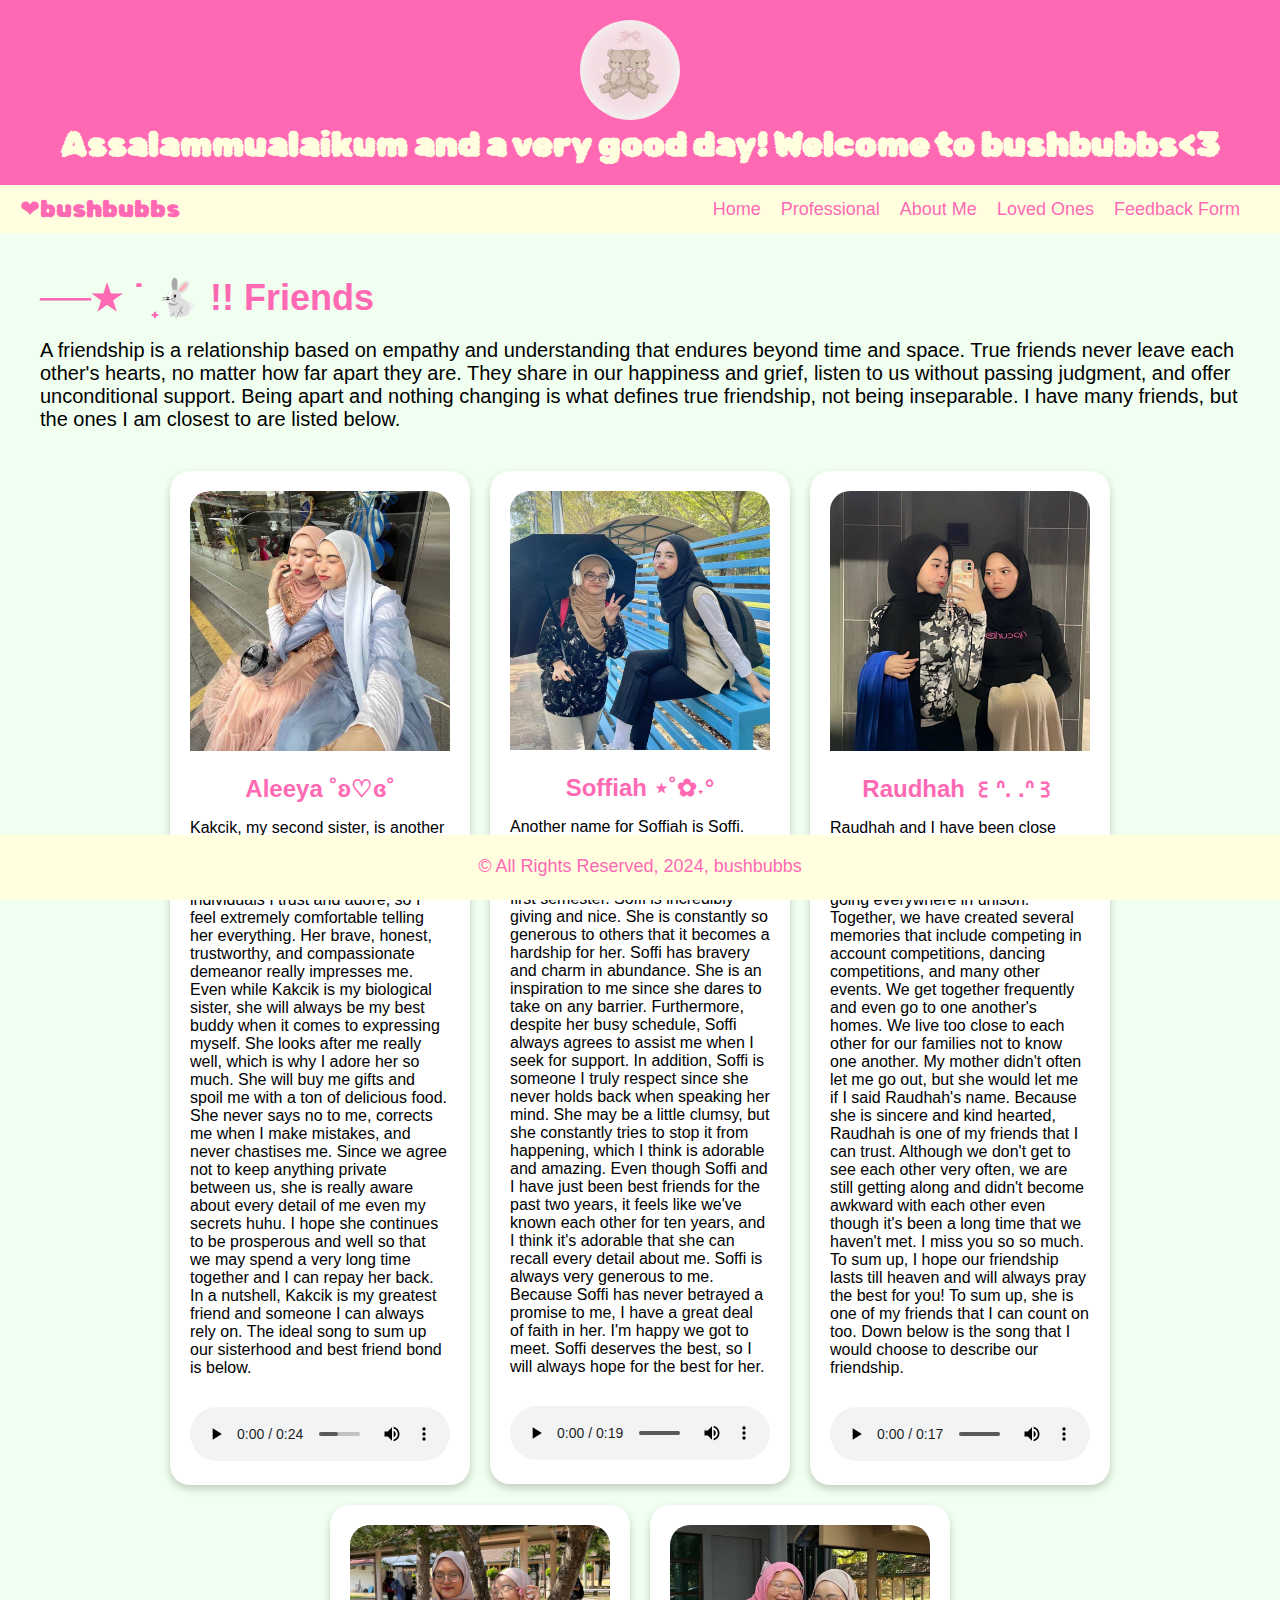
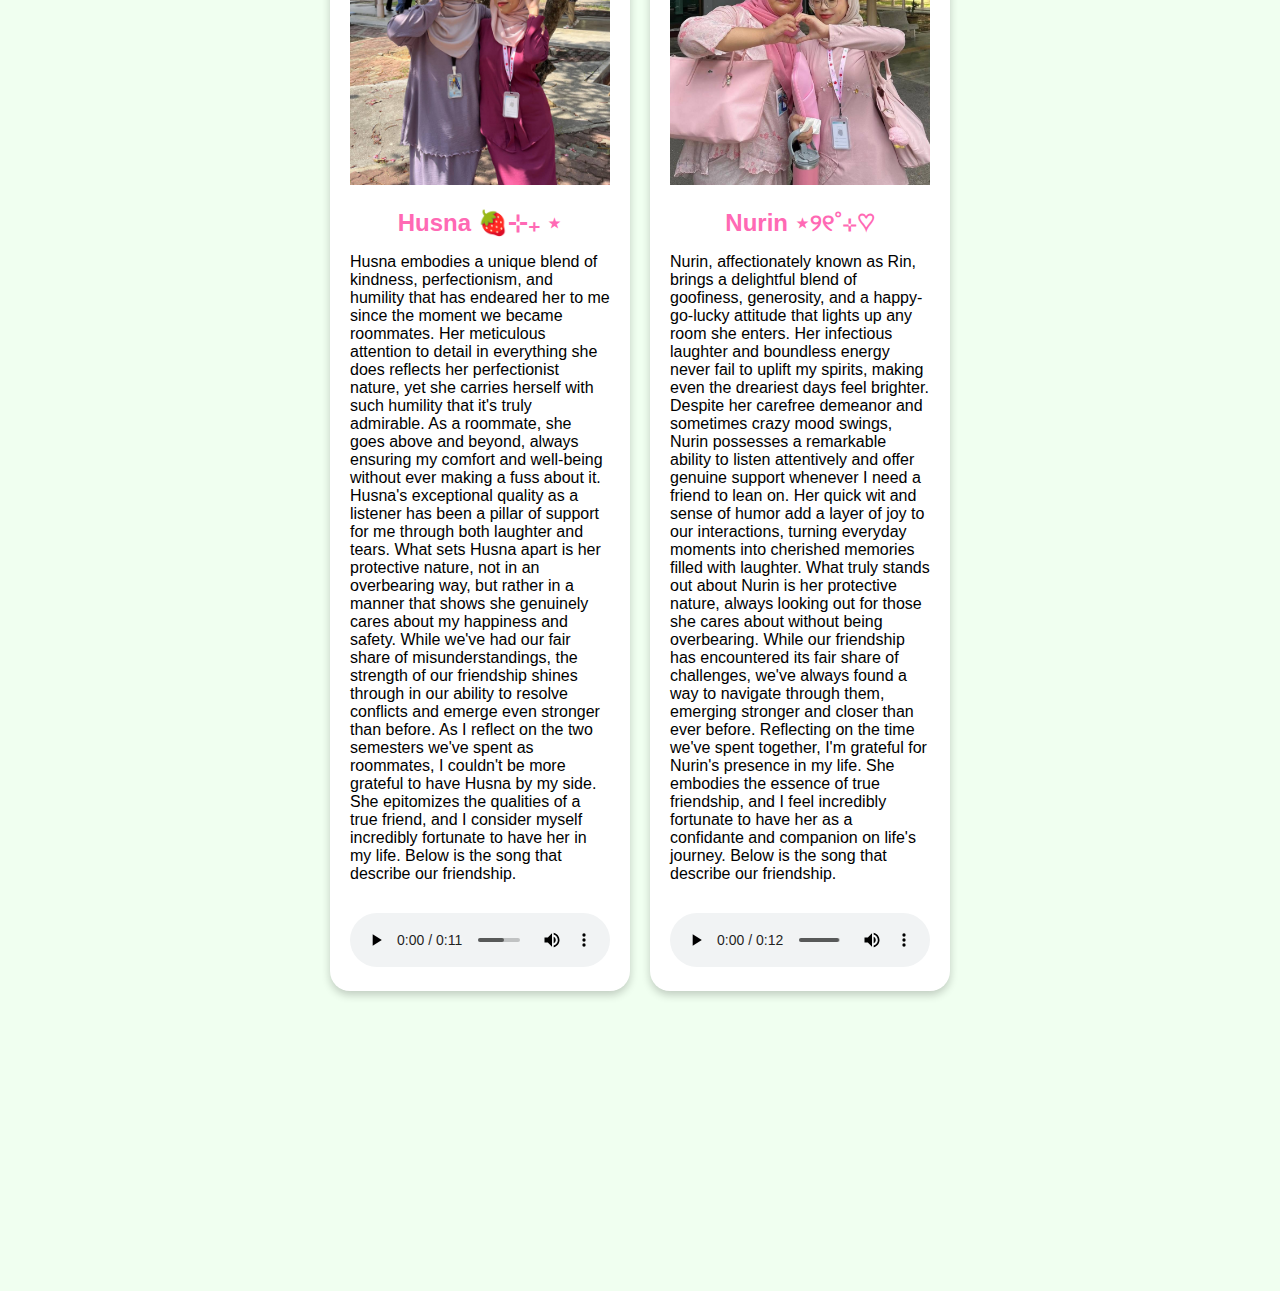
<file: friend.html>
<!DOCTYPE html>
<html lang="en">
<head>
    <meta charset="UTF-8">
    <meta name="viewport" content="width=device-width, initial-scale=1.0">
    <link type="text/css" rel="stylesheet" href="friend.css">
    <title>Friends</title>
    <link href="https://fonts.googleapis.com/css2?family=Rubik+Bubbles&display=swap" rel="stylesheet">
    <link rel="icon" href="image/icon.jpg" type="image/png">

</head>
<body>
    <div class="banner">
        <img src="image/banner.jpg" alt="Your Photo" style="width: 100px; height: 100px; border-radius: 50%; margin-right: 20px;">
        <h1>Assalammualaikum and a very good day! Welcome to bushbubbs<3</h1>
    </div>
    <nav class="navbar">
        <div class="brand-title">
            <span class="heart-logo">&#10084;</span>bushbubbs
        </div>
        <div class="navbar-links">
            <ul>
                <li><a href="index.html">Home</a></li>
                <li><a href="#">Professional</a>
                    <div class="dropdown">
                        <a href="educational.html">Education</a>
                        <a href="experience.html">Experience</a>
                        <a href="skills.html">Skills</a>
                        <a href="contact.html">Contact</a>
                    </div>
                </li>
                <li><a href="#">About Me</a>
                    <div class="dropdown">
                        <a href="interest.html">Interest</a>
                        <a href="hobby.html">Hobby</a>
                        <a href="routine.html">My Routine</a>
                        <a href="goals.html">Goals and Aspirations</a>
                    </div>
                </li>
                <li><a href="#">Loved Ones</a>
                    <div class="dropdown">
                        <a href="family.html">Family</a>
                        <a href="friend.html">Friends</a>
                        <a href="more.html">More of My People</a>
                    </div>
                </li>
                <li><a href="form.html">Feedback Form</a></li>
            </ul>
        </div>
    </nav>

    <div class="content">
        <div class="column">
            <h1>──★ ˙ ̟🐇 !! Friends</h1>
            <p>A friendship is a relationship based on empathy and understanding that endures beyond time and space. True friends never leave each other's hearts, no matter how far apart they are. They share in our happiness and grief, listen to us without passing judgment, and offer unconditional support. Being apart and nothing changing is what defines true friendship, not being inseparable. I have many friends, but the ones I am closest to are listed below.</p>
    </div>

    <div class="content">
        <div class="table-container">
            <div class="table-cell">
                <div class="person-content">
                    <img src="image/person1.jpeg" alt="Person 1" class="person-image">
                    <h2>Aleeya ˚ʚ♡ɞ˚</h2>
                    <p>Kakcik, my second sister, is another name for Aleeya. I considered Kakcik to be my best buddy since we were so close. She is one of the individuals I trust and adore, so I feel extremely comfortable telling her everything. Her brave, honest, trustworthy, and compassionate demeanor really impresses me. Even while Kakcik is my biological sister, she will always be my best buddy when it comes to expressing myself. She looks after me really well, which is why I adore her so much. She will buy me gifts and spoil me with a ton of delicious food. She never says no to me, corrects me when I make mistakes, and never chastises me. Since we agree not to keep anything private between us, she is really aware about every detail of me even my secrets huhu. I hope she continues to be prosperous and well so that we may spend a very long time together and I can repay her back. In a nutshell, Kakcik is my greatest friend and someone I can always rely on. The ideal song to sum up our sisterhood and best friend bond is below.</p>
                    <audio controls class="audio-player">
                        <source src="audio/friendsong1.mp3" type="audio/mp3">
                        Your browser does not support the audio element.
                    </audio>
                </div>
            </div>
            <div class="table-cell">
                <div class="person-content">
                    <img src="image/person3.jpeg" alt="Person 2" class="person-image">
                    <h2>Soffiah ⋆˚✿˖°</h2>
                    <p>Another name for Soffiah is Soffi. She and I became good buddies after I started university life. She and I had been close friends since our first semester. Soffi is incredibly giving and nice. She is constantly so generous to others that it becomes a hardship for her. Soffi has bravery and charm in abundance. She is an inspiration to me since she dares to take on any barrier. Furthermore, despite her busy schedule, Soffi always agrees to assist me when I seek for support. In addition, Soffi is someone I truly respect since she never holds back when speaking her mind. She may be a little clumsy, but she constantly tries to stop it from happening, which I think is adorable and amazing. Even though Soffi and I have just been best friends for the past two years, it feels like we've known each other for ten years, and I think it's adorable that she can recall every detail about me.  Soffi is always very generous to me. Because Soffi has never betrayed a promise to me, I have a great deal of faith in her. I'm happy we got to meet. Soffi deserves the best, so I will always hope for the best for her.
</p>
                    <audio controls class="audio-player">
                        <source src="audio/friendsong3.mp3" type="audio/mp3">
                        Your browser does not support the audio element.
                    </audio>
                </div>
            </div>
            <div class="table-cell">
                <div class="person-content">
                    <img src="image/person2.jpeg" alt="Person 3" class="person-image">
                    <h2>Raudhah ꒰ᐢ. .ᐢ꒱</h2>
                    <p>Raudhah and I have been close friends since elementary school. Our elementary and middle schools were the same. We are moving like crazy, going everywhere in unison. Together, we have created several memories that include competing in account competitions, dancing competitions, and many other events. We get together frequently and even go to one another's homes. We live too close to each other for our families not to know one another. My mother didn't often let me go out, but she would let me if I said Raudhah's name. Because she is sincere and kind hearted, Raudhah is one of my friends that I can trust. Although we don't get to see each other very often, we are still getting along and didn't become awkward with each other even though it's been a long time that we haven't met. I miss you so so much. To sum up, I hope our friendship lasts till heaven and will always pray the best for you! To sum up, she is one of my friends that I can count on too. Down below is the song that I would choose to describe our friendship.</p>
                    <audio controls class="audio-player">
                        <source src="audio/friendsong2.mp3" type="audio/mp3">
                        Your browser does not support the audio element.
                    </audio>
                </div>
            </div>
            <div class="table-cell">
                <div class="person-content">
                    <img src="image/person4.jpeg" alt="Person 4" class="person-image">
                    <h2>Husna 🍓⊹₊ ⋆</h2>
                    <p>Husna embodies a unique blend of kindness, perfectionism, and humility that has endeared her to me since the moment we became roommates. Her meticulous attention to detail in everything she does reflects her perfectionist nature, yet she carries herself with such humility that it's truly admirable. As a roommate, she goes above and beyond, always ensuring my comfort and well-being without ever making a fuss about it. Husna's exceptional quality as a listener has been a pillar of support for me through both laughter and tears.  What sets Husna apart is her protective nature, not in an overbearing way, but rather in a manner that shows she genuinely cares about my happiness and safety. While we've had our fair share of misunderstandings, the strength of our friendship shines through in our ability to resolve conflicts and emerge even stronger than before. As I reflect on the two semesters we've spent as roommates, I couldn't be more grateful to have Husna by my side. She epitomizes the qualities of a true friend, and I consider myself incredibly fortunate to have her in my life. Below is the song that describe our friendship.</p>
                <audio controls class="audio-player">
                        <source src="audio/friendsong4.mp3" type="audio/mp3">
                        Your browser does not support the audio element.
                    </audio>
                </div>
            </div>
            <div class="table-cell">
                <div class="person-content">
                    <img src="image/person5.jpeg" alt="Person 5" class="person-image">
                    <h2>Nurin ⋆୨୧˚⊹♡</h2>
                    <p>Nurin, affectionately known as Rin, brings a delightful blend of goofiness, generosity, and a happy-go-lucky attitude that lights up any room she enters. Her infectious laughter and boundless energy never fail to uplift my spirits, making even the dreariest days feel brighter. Despite her carefree demeanor and sometimes crazy mood swings, Nurin possesses a remarkable ability to listen attentively and offer genuine support whenever I need a friend to lean on. Her quick wit and sense of humor add a layer of joy to our interactions, turning everyday moments into cherished memories filled with laughter. What truly stands out about Nurin is her protective nature, always looking out for those she cares about without being overbearing. While our friendship has encountered its fair share of challenges, we've always found a way to navigate through them, emerging stronger and closer than ever before. Reflecting on the time we've spent together, I'm grateful for Nurin's presence in my life. She embodies the essence of true friendship, and I feel incredibly fortunate to have her as a confidante and companion on life's journey.  Below is the song that describe our friendship.</p>
                <audio controls class="audio-player">
                        <source src="audio/friendsong5.mp3" type="audio/mp3">
                        Your browser does not support the audio element.
                    </audio>
                </div>
            </div>
        </div>
    </div>

    <footer>
        <p>&copy; All Rights Reserved, 2024, bushbubbs</p>
    </footer>

    <button id="scrollTopBtn" onclick="scrollToTop()">Scroll to Top</button>

    <div id="glitterContainer"></div>

    <script>
        function scrollToTop() {
            document.documentElement.scrollTop = 0;
        }

        window.onscroll = function() {
            scrollFunction();
        };

        function scrollFunction() {
            if (document.body.scrollTop > 20 || document.documentElement.scrollTop > 20) {
                document.getElementById("scrollTopBtn").style.display = "block";
            } else {
                document.getElementById("scrollTopBtn").style.display = "none";
            }
        }

        document.addEventListener('mousemove', (e) => {
            let glitter = document.createElement('div');
            glitter.classList.add('glitter');
            document.body.appendChild(glitter);

            glitter.style.left = `${e.pageX}px`;
            glitter.style.top = `${e.pageY}px`;

            setTimeout(() => {
                glitter.remove();
            }, 1000);
        });
    </script>
</body>
</html>
</file>
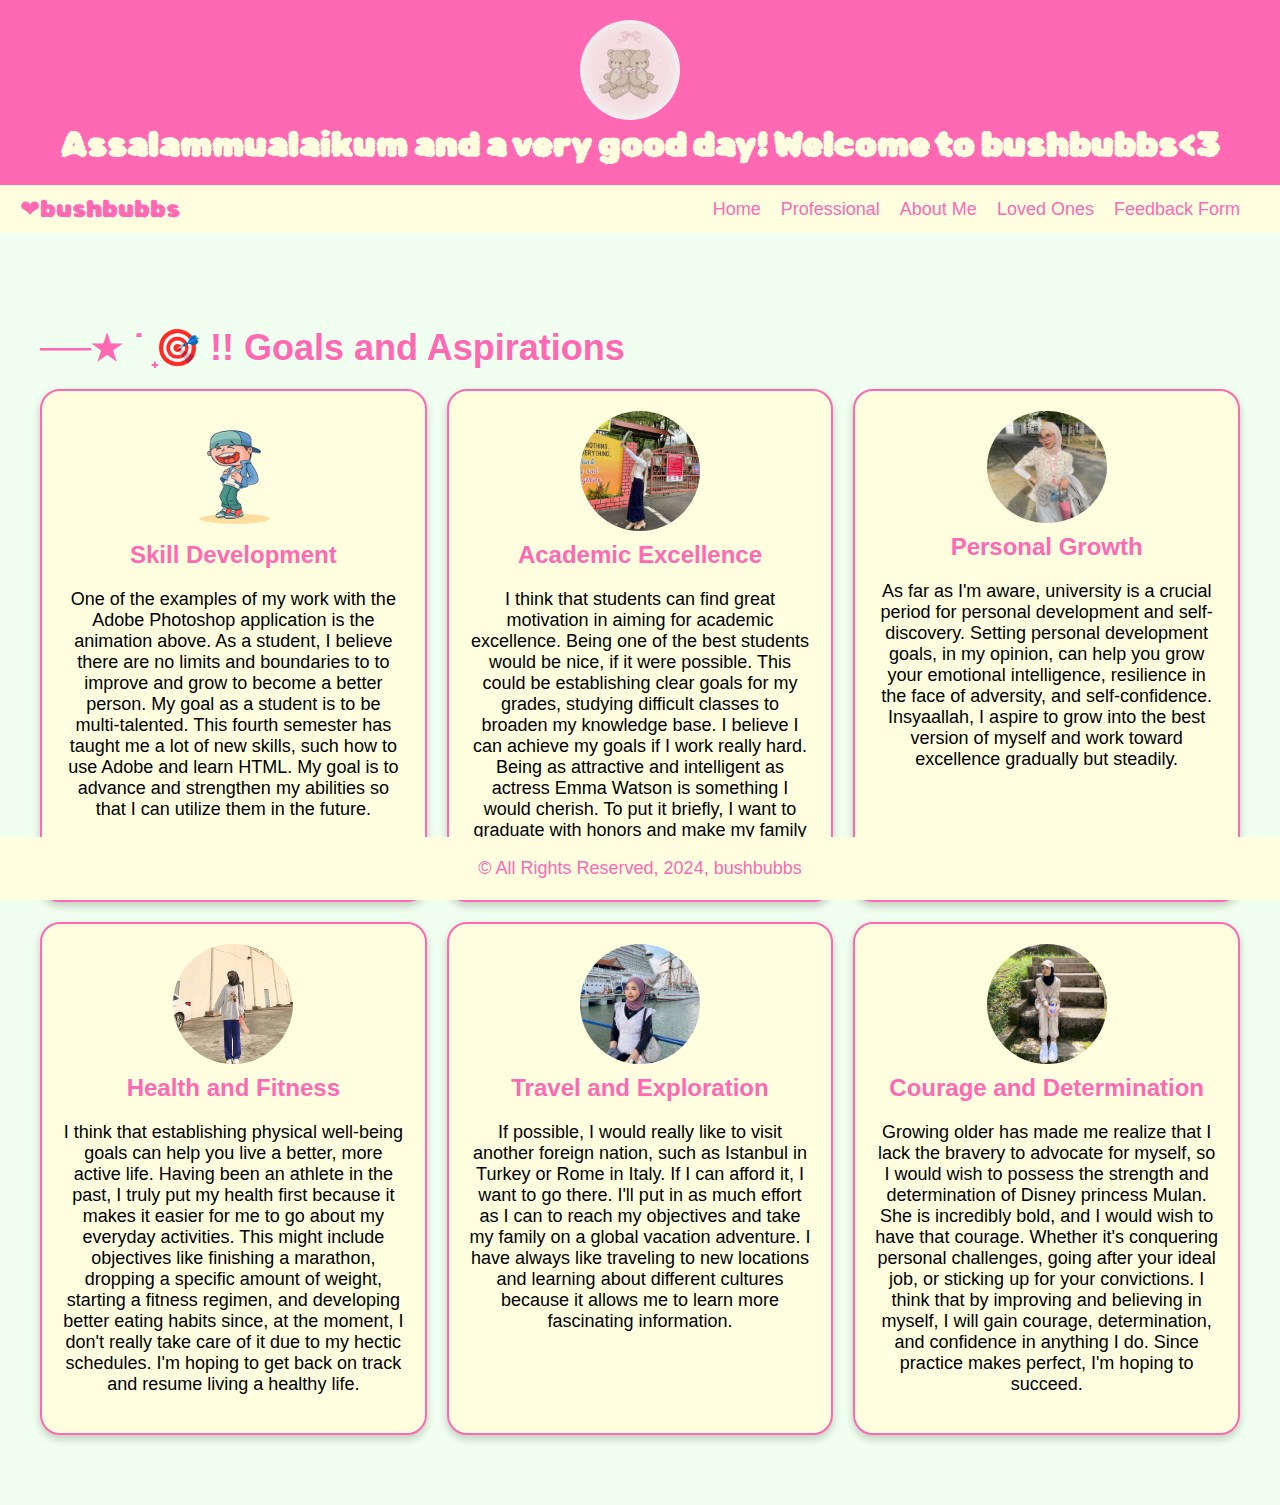
<file: goals.html>
<!DOCTYPE html>
<html lang="en">
<head>
    <meta charset="UTF-8">
    <meta name="viewport" content="width=device-width, initial-scale=1.0">
    <link type="text/css" rel="stylesheet" href="goals.css">
    <title>Goals and Aspirations</title>
    <link href="https://fonts.googleapis.com/css2?family=Rubik+Bubbles&display=swap" rel="stylesheet">
    <link rel="icon" href="image/icon.jpg" type="image/png">

</head>
<body>
    
    <div class="banner">
        <img src="image/banner.jpg" alt="Your Photo" style="width: 100px; height: 100px; border-radius: 50%; margin-right: 20px;">
        <h1>Assalammualaikum and a very good day! Welcome to bushbubbs<3 </h1>
    </div>
    <nav class="navbar">
        <div class="brand-title">
            <span class="heart-logo">&#10084;</span>bushbubbs
        </div>
        <div class="navbar-links">
                <ul>
                <li><a href="index.html">Home</a></li>
                <li><a href="#">Professional</a>
                    <div class="dropdown">
                        <a href="educational.html">Education</a>
                        <a href="experience.html">Experience</a>
                        <a href="skills.html">Skills</a>
                        <a href="contact.html">Contact</a>
                <li><a href="#">About Me</a>
                    <div class="dropdown">
                        <a href="interest.html">Interest</a>
                        <a href="hobby.html">Hobby</a>
                        <a href="routine.html">My Routine</a>
                        <a href="goals.html">Goals and Aspirations</a>
                <li><a href="#">Loved Ones</a>
                    <div class="dropdown">
                        <a href="family.html">Family</a>
                        <a href="friend.html">Friends</a>
                        <a href="more.html">More of My People</a>
                <li><a href="form.html">Feedback Form</a></li>
                </ul>
            </div>
        </nav>

     <div class="content">
        <div class="column">
            <h1>──★ ˙ ̟🎯 !! Goals and Aspirations</h1>
            <div class="goal-grid">
                <div class="goal">
                    <img src="image/goal1.gif" alt="Goal 1">
                    <div class="goal-content">
                        <h2>Skill Development</h2>
                        <p>One of the examples of my work with the Adobe Photoshop application is the animation above. As a student, I believe there are no limits and boundaries to to improve and grow to become a better person. My goal as a student is to be multi-talented. This fourth semester has taught me a lot of new skills, such how to use Adobe and learn HTML. My goal is to advance and strengthen my abilities so that I can utilize them in the future.</p>
                    </div>
                </div>
                <div class="goal">
                    <img src="image/goal2.jpeg" alt="Goal 2">
                    <div class="goal-content">
                        <h2>Academic Excellence</h2>
                        <p>I think that students can find great motivation in aiming for academic excellence. Being one of the best students would be nice, if it were possible. This could be establishing clear goals for my grades, studying difficult classes to broaden my knowledge base. I believe I can achieve my goals if I work really hard. Being as attractive and intelligent as actress Emma Watson is something I would cherish. To put it briefly, I want to graduate with honors and make my family very proud of me.
</p>
                    </div>
                </div>
                <div class="goal">
                    <img src="image/goal3.jpeg" alt="Goal 3">
                    <div class="goal-content">
                        <h2>Personal Growth</h2>
                        <p>As far as I'm aware, university is a crucial period for personal development and self-discovery. Setting personal development goals, in my opinion, can help you grow your emotional intelligence, resilience in the face of adversity, and self-confidence. Insyaallah, I aspire to grow into the best version of myself and work toward excellence gradually but steadily.</p>
                    </div>
                </div>

                <div class="goal">
                    <img src="image/goal4.jpeg" alt="Goal 4">
                    <div class="goal-content">
                        <h2>Health and Fitness</h2>
                        <p>I think that establishing physical well-being goals can help you live a better, more active life. Having been an athlete in the past, I truly put my health first because it makes it easier for me to go about my everyday activities. This might include objectives like finishing a marathon, dropping a specific amount of weight, starting a fitness regimen, and developing better eating habits since, at the moment, I don't really take care of it due to my hectic schedules. I'm hoping to get back on track and resume living a healthy life.</p>
                    </div>
                </div>
                <div class="goal">
                    <img src="image/goal5.jpeg" alt="Goal 5">
                    <div class="goal-content">
                        <h2>Travel and Exploration</h2>
                        <p>If possible, I would really like to visit another foreign nation, such as Istanbul in Turkey or Rome in Italy. If I can afford it, I want to go there. I'll put in as much effort as I can to reach my objectives and take my family on a global vacation adventure. I have always like traveling to new locations and learning about different cultures because it allows me to learn more fascinating information.  
</p>
                    </div>
                </div>
                <div class="goal">
                    <img src="image/goal6.jpeg" alt="Goal 6">
                    <div class="goal-content">
                        <h2>Courage and Determination</h2>
                        <p>Growing older has made me realize that I lack the bravery to advocate for myself, so I would wish to possess the strength and determination of Disney princess Mulan. She is incredibly bold, and I would wish to have that courage. Whether it's conquering personal challenges, going after your ideal job, or sticking up for your convictions. I think that by improving and believing in myself, I will gain courage, determination, and confidence in anything I do. Since practice makes perfect, I'm hoping to succeed.
</p>
                    </div>
                </div>
            </div>
        </div>
    </div>

    <footer>
        <p>&copy; All Rights Reserved, 2024, bushbubbs</p>
    </footer>

    <button id="scrollTopBtn" onclick="scrollToTop()">Scroll to Top</button>

    <div id="glitterContainer"></div>

<script src="goals.js">
         </script>
</body>
</html>
</file>
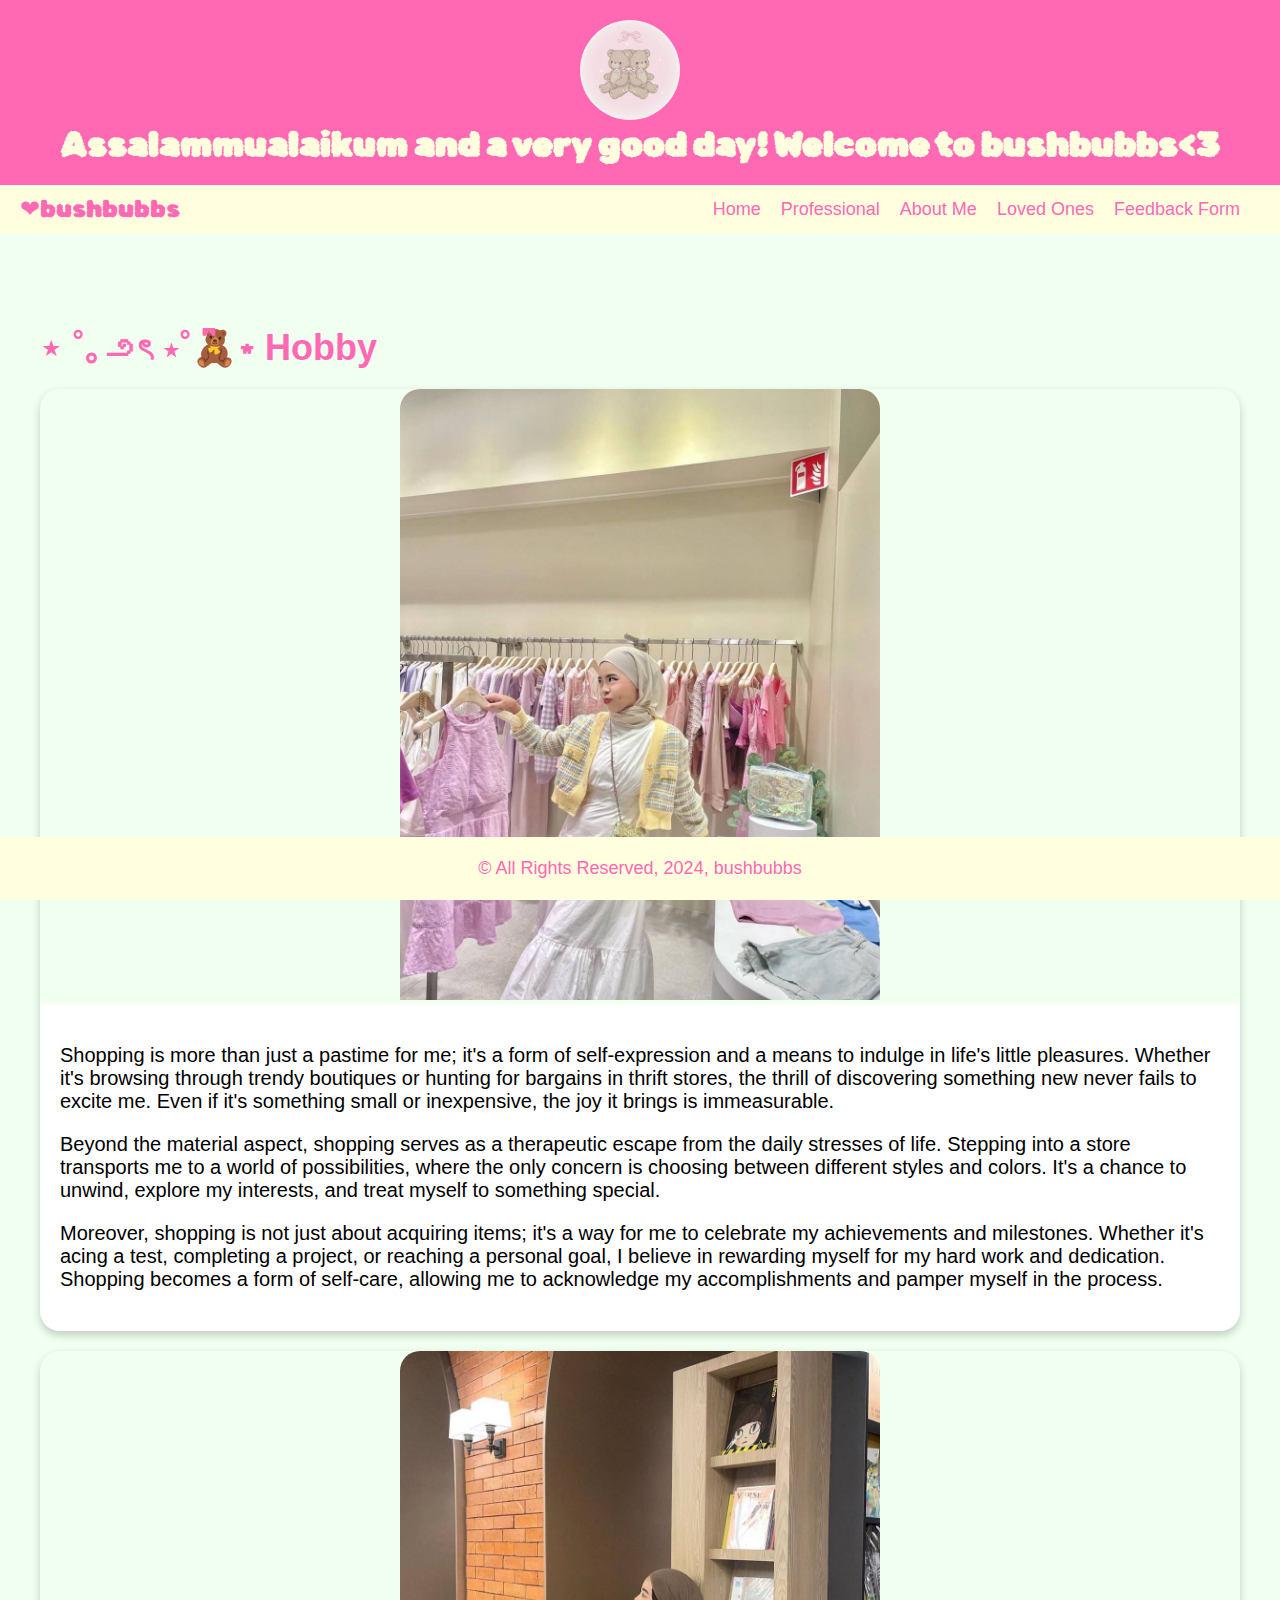
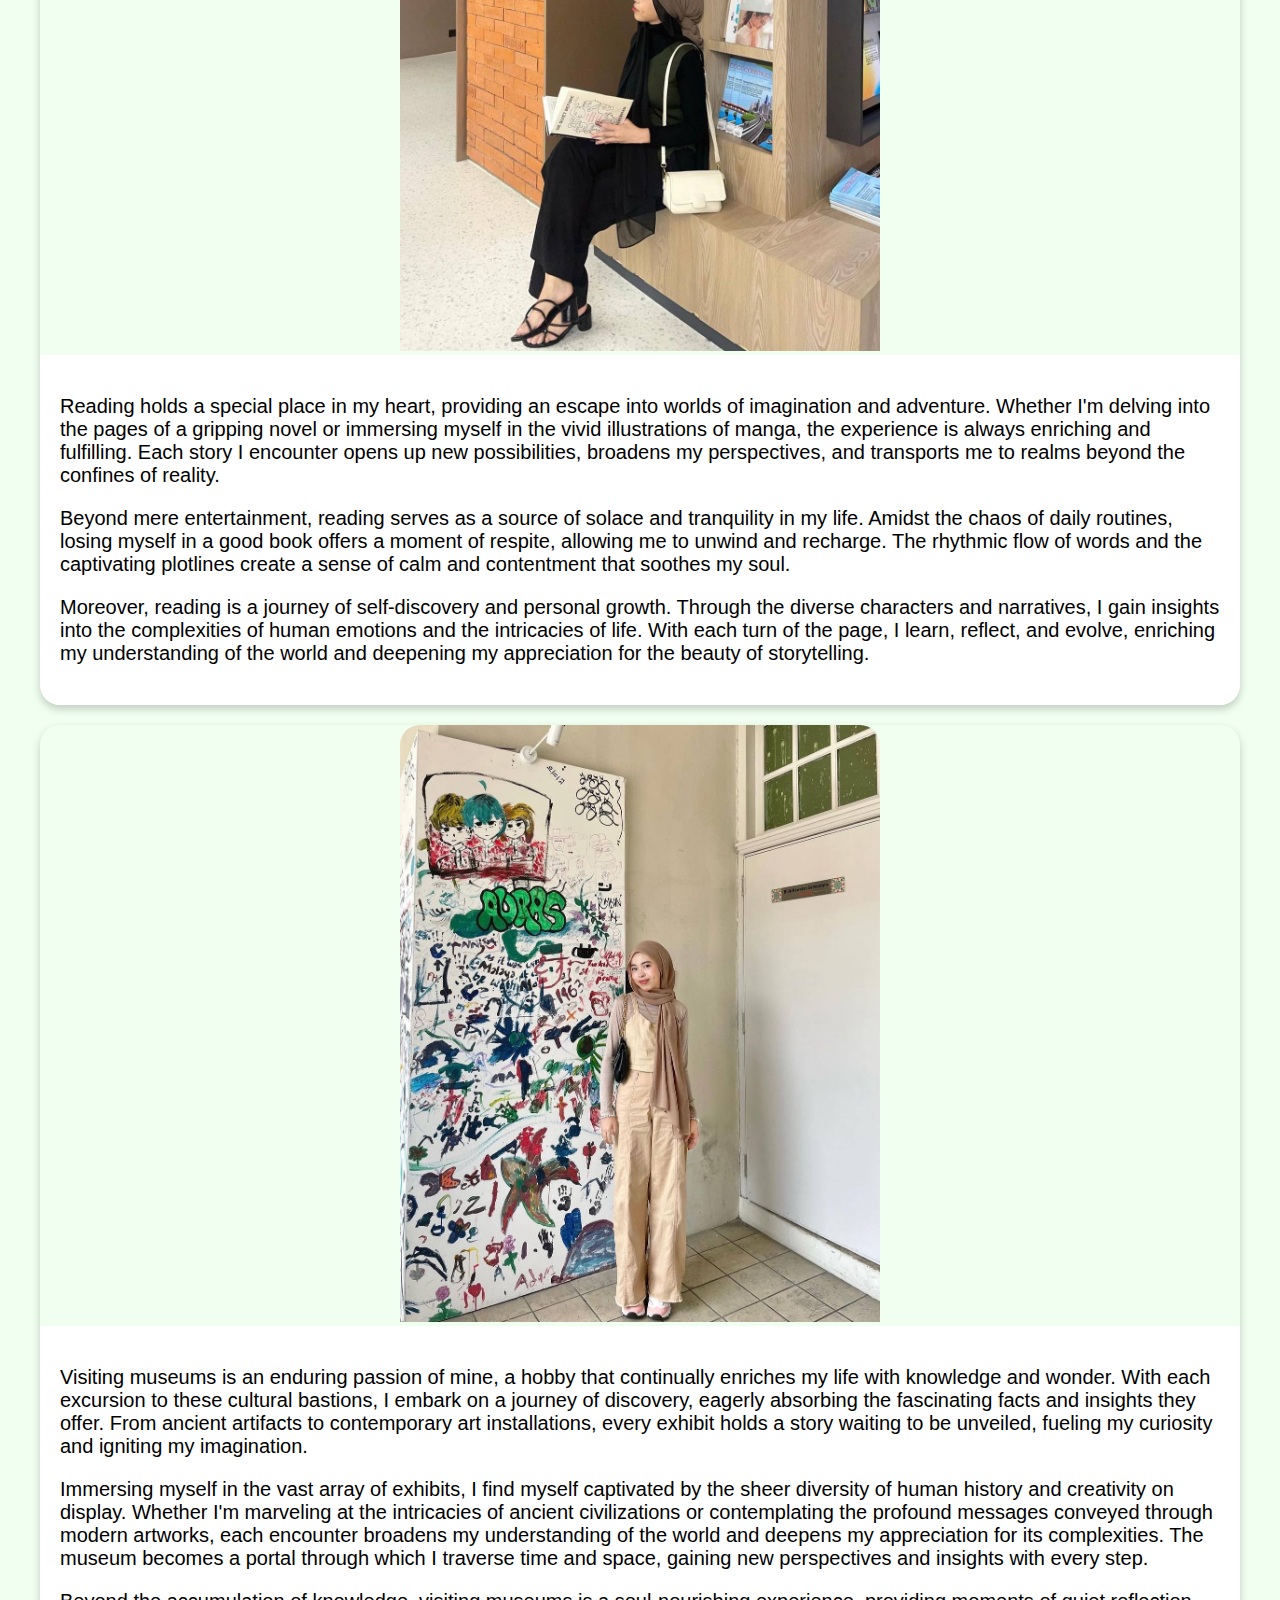
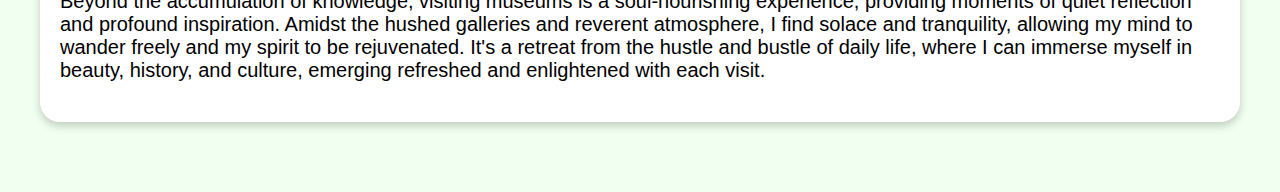
<file: hobby.html>
<!DOCTYPE html>
<html lang="en">
<head>
    <meta charset="UTF-8">
    <meta name="viewport" content="width=device-width, initial-scale=1.0">
    <link type="text/css" rel="stylesheet" href="hobby.css">
    <title>Hobby</title>
    <link href="https://fonts.googleapis.com/css2?family=Rubik+Bubbles&display=swap" rel="stylesheet">
    <link rel="icon" href="image/icon.jpg" type="image/png">

</head>
<body>
    
    <div class="banner">
        <img src="image/banner.jpg" alt="Your Photo" style="width: 100px; height: 100px; border-radius: 50%; margin-right: 20px;">
        <h1>Assalammualaikum and a very good day! Welcome to bushbubbs<3 </h1>
    </div>
    <nav class="navbar">
        <div class="brand-title">
            <span class="heart-logo">&#10084;</span>bushbubbs
        </div>
       <div class="navbar-links">
                <ul>
                <li><a href="index.html">Home</a></li>
                <li><a href="#">Professional</a>
                    <div class="dropdown">
                        <a href="educational.html">Education</a>
                        <a href="experience.html">Experience</a>
                        <a href="skills.html">Skills</a>
                        <a href="contact.html">Contact</a>
                <li><a href="#">About Me</a>
                    <div class="dropdown">
                        <a href="interest.html">Interest</a>
                        <a href="hobby.html">Hobby</a>
                        <a href="routine.html">My Routine</a>
                        <a href="goals.html">Goals and Aspirations</a>
                <li><a href="#">Loved Ones</a>
                    <div class="dropdown">
                        <a href="family.html">Family</a>
                        <a href="friend.html">Friends</a>
                        <a href="more.html">More of My People</a>
                <li><a href="form.html">Feedback Form</a></li>
                </ul>
            </div>
        </nav>

    <div class="content">
        <div class="column">
            <h1>⋆ ˚｡౨ৎ ⋆˚🧸ྀི⋆ Hobby </h1>
            <div class="frame-container">
                <div class="frame">
                    <center><img src="image/hobby1.jpeg" alt="Hobby Image 1"></center>
                    <div class="frame-content">
                        <p>Shopping is more than just a pastime for me; it's a form of self-expression and a means to indulge in life's little pleasures. Whether it's browsing through trendy boutiques or hunting for bargains in thrift stores, the thrill of discovering something new never fails to excite me. Even if it's something small or inexpensive, the joy it brings is immeasurable.</p>
<p>Beyond the material aspect, shopping serves as a therapeutic escape from the daily stresses of life. Stepping into a store transports me to a world of possibilities, where the only concern is choosing between different styles and colors. It's a chance to unwind, explore my interests, and treat myself to something special.</p>
<p>Moreover, shopping is not just about acquiring items; it's a way for me to celebrate my achievements and milestones. Whether it's acing a test, completing a project, or reaching a personal goal, I believe in rewarding myself for my hard work and dedication. Shopping becomes a form of self-care, allowing me to acknowledge my accomplishments and pamper myself in the process.</p>
                    </div>
                </div>
                <div class="frame">
                    <center><img src="image/hobby2.jpeg" alt="Hobby Image 2"></center>
                    <div class="frame-content">
                        <p>Reading holds a special place in my heart, providing an escape into worlds of imagination and adventure. Whether I'm delving into the pages of a gripping novel or immersing myself in the vivid illustrations of manga, the experience is always enriching and fulfilling. Each story I encounter opens up new possibilities, broadens my perspectives, and transports me to realms beyond the confines of reality.</p>
<p>Beyond mere entertainment, reading serves as a source of solace and tranquility in my life. Amidst the chaos of daily routines, losing myself in a good book offers a moment of respite, allowing me to unwind and recharge. The rhythmic flow of words and the captivating plotlines create a sense of calm and contentment that soothes my soul.</p>
<p>Moreover, reading is a journey of self-discovery and personal growth. Through the diverse characters and narratives, I gain insights into the complexities of human emotions and the intricacies of life. With each turn of the page, I learn, reflect, and evolve, enriching my understanding of the world and deepening my appreciation for the beauty of storytelling.</p>
                    </div>
                </div>
                <div class="frame">
                    <center><img src="image/hobby3.jpeg" alt="Hobby Image 3"></center>
                    <div class="frame-content">
                        <p>Visiting museums is an enduring passion of mine, a hobby that continually enriches my life with knowledge and wonder. With each excursion to these cultural bastions, I embark on a journey of discovery, eagerly absorbing the fascinating facts and insights they offer. From ancient artifacts to contemporary art installations, every exhibit holds a story waiting to be unveiled, fueling my curiosity and igniting my imagination.</p>
<p>Immersing myself in the vast array of exhibits, I find myself captivated by the sheer diversity of human history and creativity on display. Whether I'm marveling at the intricacies of ancient civilizations or contemplating the profound messages conveyed through modern artworks, each encounter broadens my understanding of the world and deepens my appreciation for its complexities. The museum becomes a portal through which I traverse time and space, gaining new perspectives and insights with every step.</p>
<p>Beyond the accumulation of knowledge, visiting museums is a soul-nourishing experience, providing moments of quiet reflection and profound inspiration. Amidst the hushed galleries and reverent atmosphere, I find solace and tranquility, allowing my mind to wander freely and my spirit to be rejuvenated. It's a retreat from the hustle and bustle of daily life, where I can immerse myself in beauty, history, and culture, emerging refreshed and enlightened with each visit.</p>
                    </div>
                </div>
            </div>
        </div>
    </div>

    <footer>
        <p>&copy; All Rights Reserved, 2024, bushbubbs</p>
    </footer>

    <button id="scrollTopBtn" onclick="scrollToTop()">Scroll to Top</button>

    <div id="glitterContainer"></div>

    <script>
        function scrollToTop() {
            document.documentElement.scrollTop = 0;
        }

        window.onscroll = function() {
            scrollFunction();
        };

        function scrollFunction() {
            if (document.body.scrollTop > 20 || document.documentElement.scrollTop > 20) {
                document.getElementById("scrollTopBtn").style.display = "block";
            } else {
                document.getElementById("scrollTopBtn").style.display = "none";
            }
        }

        document.addEventListener('mousemove', (e) => {
            let glitter = document.createElement('div');
            glitter.classList.add('glitter');
            document.body.appendChild(glitter);

            glitter.style.left = `${e.pageX}px`;
            glitter.style.top = `${e.pageY}px`;

            setTimeout(() => {
                glitter.remove();
            }, 1000);
        });
    </script>
</body>
</html>
</file>
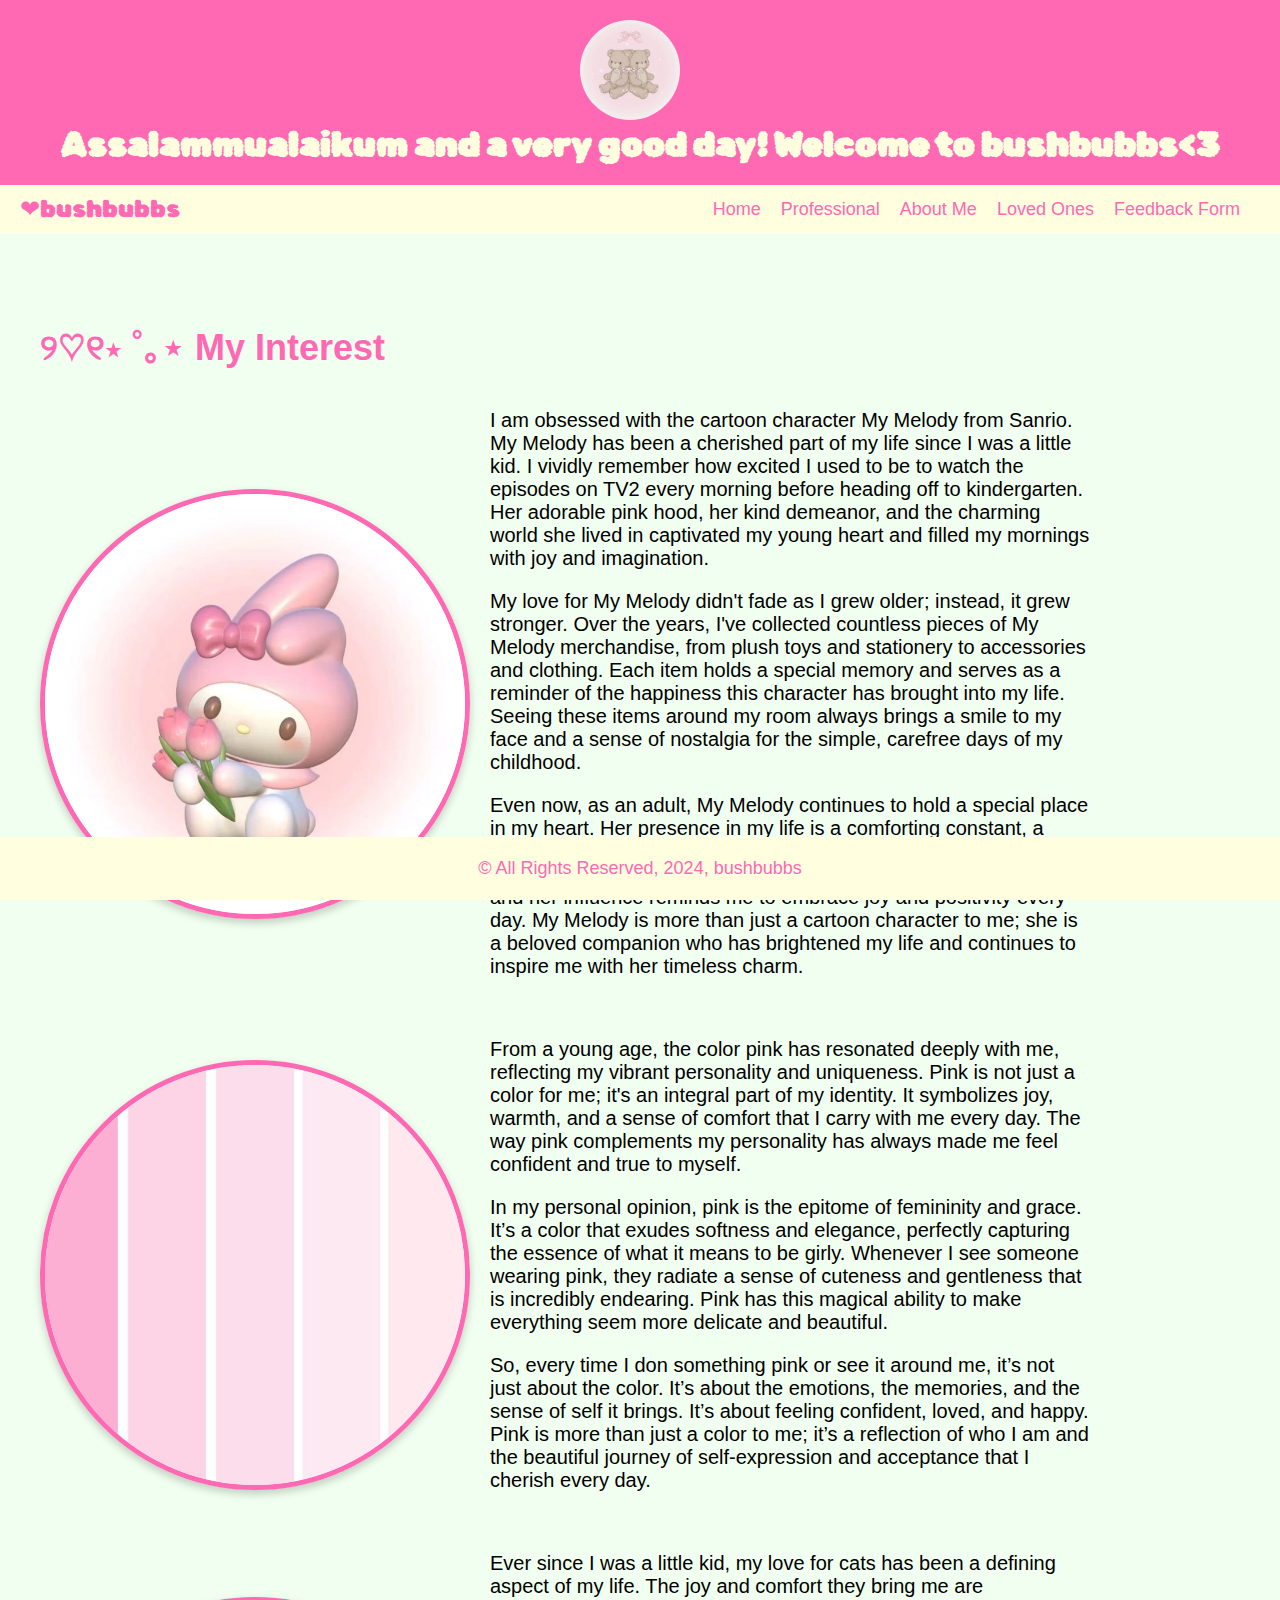
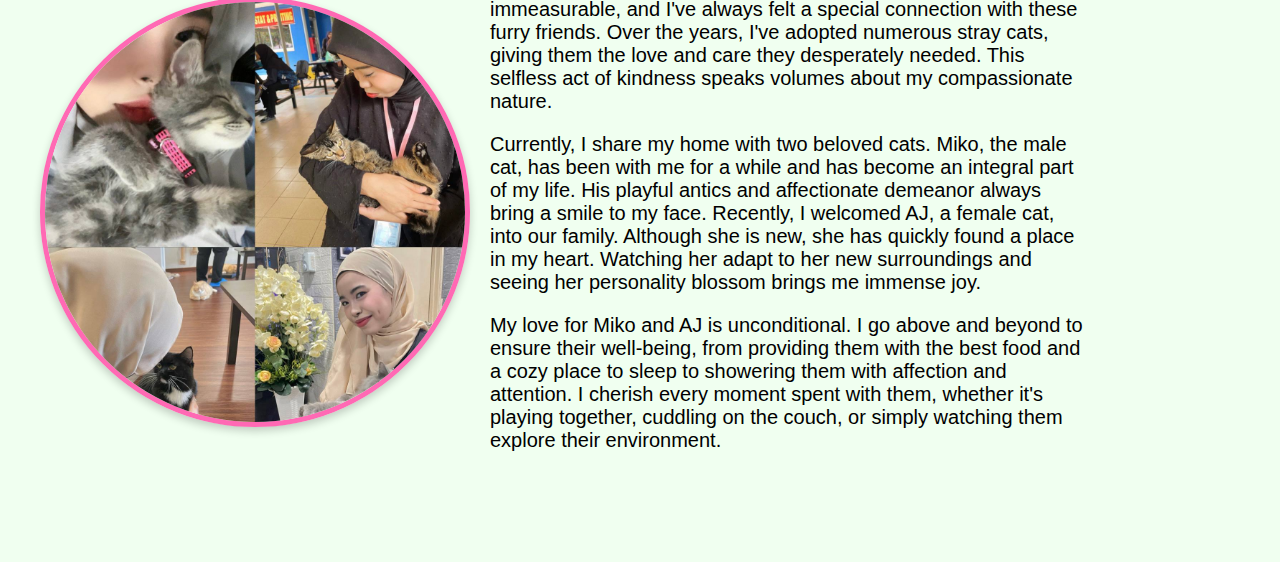
<file: interest.html>
<!DOCTYPE html>
<html lang="en">
<head>
    <meta charset="UTF-8">
    <meta name="viewport" content="width=device-width, initial-scale=1.0">
    <link type="text/css" rel="stylesheet" href="interest.css">
    <title>Interest</title>
    <link href="https://fonts.googleapis.com/css2?family=Rubik+Bubbles&display=swap" rel="stylesheet">
    <link rel="icon" href="image/icon.jpg" type="image/png">

</head>
<body>
    
    <div class="banner">
        <img src="image/banner.jpg" alt="Your Photo" style="width: 100px; height: 100px; border-radius: 50%; margin-right: 20px;">
        <h1>Assalammualaikum and a very good day! Welcome to bushbubbs<3 </h1>
    </div>
    <nav class="navbar">
        <div class="brand-title">
            <span class="heart-logo">&#10084;</span>bushbubbs
        </div>
       <div class="navbar-links">
                <ul>
                <li><a href="index.html">Home</a></li>
                <li><a href="#">Professional</a>
                    <div class="dropdown">
                        <a href="educational.html">Education</a>
                        <a href="experience.html">Experience</a>
                        <a href="skills.html">Skills</a>
                        <a href="contact.html">Contact</a>
                <li><a href="#">About Me</a>
                    <div class="dropdown">
                        <a href="interest.html">Interest</a>
                        <a href="hobby.html">Hobby</a>
                        <a href="routine.html">My Routine</a>
                        <a href="goals.html">Goals and Aspirations</a>
                <li><a href="#">Loved Ones</a>
                    <div class="dropdown">
                        <a href="family.html">Family</a>
                        <a href="friend.html">Friends</a>
                        <a href="more.html">More of My People</a>
                <li><a href="form.html">Feedback Form</a></li>
                </ul>
            </div>
        </nav>

    <div class="content">
        <div class="column">
            <h1>୨♡୧⋆ ˚｡⋆ My Interest</h1>
            <div class="interest-section">
                <img src="image/interest3.jpg" alt="Interest Image" class="interest-image">
                <div class="interest-content">
                    <p>I am obsessed with the cartoon character My Melody from Sanrio. My Melody has been a cherished part of my life since I was a little kid. I vividly remember how excited I used to be to watch the episodes on TV2 every morning before heading off to kindergarten. Her adorable pink hood, her kind demeanor, and the charming world she lived in captivated my young heart and filled my mornings with joy and imagination.</p>
<p>My love for My Melody didn't fade as I grew older; instead, it grew stronger. Over the years, I've collected countless pieces of My Melody merchandise, from plush toys and stationery to accessories and clothing. Each item holds a special memory and serves as a reminder of the happiness this character has brought into my life. Seeing these items around my room always brings a smile to my face and a sense of nostalgia for the simple, carefree days of my childhood.</p>
<p>Even now, as an adult, My Melody continues to hold a special place in my heart. Her presence in my life is a comforting constant, a beloved character that symbolizes innocence, kindness, and the magic of childhood. She represents a time when life was simpler, and her influence reminds me to embrace joy and positivity every day. My Melody is more than just a cartoon character to me; she is a beloved companion who has brightened my life and continues to inspire me with her timeless charm.</p>
                </div>
            </div>
            <div class="interest-section">
                <img src="image/interest2.jpg" alt="Interest Image" class="interest-image">
                <div class="interest-content">
                    <p>From a young age, the color pink has resonated deeply with me, reflecting my vibrant personality and uniqueness. Pink is not just a color for me; it's an integral part of my identity. It symbolizes joy, warmth, and a sense of comfort that I carry with me every day. The way pink complements my personality has always made me feel confident and true to myself.</p>
<p>In my personal opinion, pink is the epitome of femininity and grace. It’s a color that exudes softness and elegance, perfectly capturing the essence of what it means to be girly. Whenever I see someone wearing pink, they radiate a sense of cuteness and gentleness that is incredibly endearing. Pink has this magical ability to make everything seem more delicate and beautiful.</p>
<p>So, every time I don something pink or see it around me, it’s not just about the color. It’s about the emotions, the memories, and the sense of self it brings. It’s about feeling confident, loved, and happy. Pink is more than just a color to me; it’s a reflection of who I am and the beautiful journey of self-expression and acceptance that I cherish every day.</p>
                </div>
            </div>
            <div class="interest-section">
                <img src="image/interest1.jpeg" alt="Interest Image" class="interest-image">
                <div class="interest-content">
                    <p>Ever since I was a little kid, my love for cats has been a defining aspect of my life. The joy and comfort they bring me are immeasurable, and I've always felt a special connection with these furry friends. Over the years, I've adopted numerous stray cats, giving them the love and care they desperately needed. This selfless act of kindness speaks volumes about my compassionate nature.</p>
                    <p>Currently, I share my home with two beloved cats. Miko, the male cat, has been with me for a while and has become an integral part of my life. His playful antics and affectionate demeanor always bring a smile to my face. Recently, I welcomed AJ, a female cat, into our family. Although she is new, she has quickly found a place in my heart. Watching her adapt to her new surroundings and seeing her personality blossom brings me immense joy.</p>
                    <p>My love for Miko and AJ is unconditional. I go above and beyond to ensure their well-being, from providing them with the best food and a cozy place to sleep to showering them with affection and attention. I cherish every moment spent with them, whether it's playing together, cuddling on the couch, or simply watching them explore their environment.</p>
                </div>
            </div>
        </div>
    </div>

    <footer>
        <p>&copy; All Rights Reserved, 2024, bushbubbs</p>
    </footer>

    <button id="scrollTopBtn" onclick="scrollToTop()">Scroll to Top</button>

    <div id="glitterContainer"></div>

    <script>
        // Scroll-to-top function
        function scrollToTop() {
            document.documentElement.scrollTop = 0;
        }

        // Show or hide scroll-to-top button based on scroll position
        window.onscroll = function() {
            scrollFunction();
        };

        function scrollFunction() {
            if (document.body.scrollTop > 20 || document.documentElement.scrollTop > 20) {
                document.getElementById("scrollTopBtn").style.display = "block";
            } else {
                document.getElementById("scrollTopBtn").style.display = "none";
            }
        }

        // Glitter cursor effect
        document.addEventListener('mousemove', (e) => {
            let glitter = document.createElement('div');
            glitter.classList.add('glitter');
            document.body.appendChild(glitter);

            glitter.style.left = `${e.pageX}px`;
            glitter.style.top = `${e.pageY}px`;

            setTimeout(() => {
                glitter.remove();
            }, 1000);
        });
    </script>
</body>
</html>
</file>
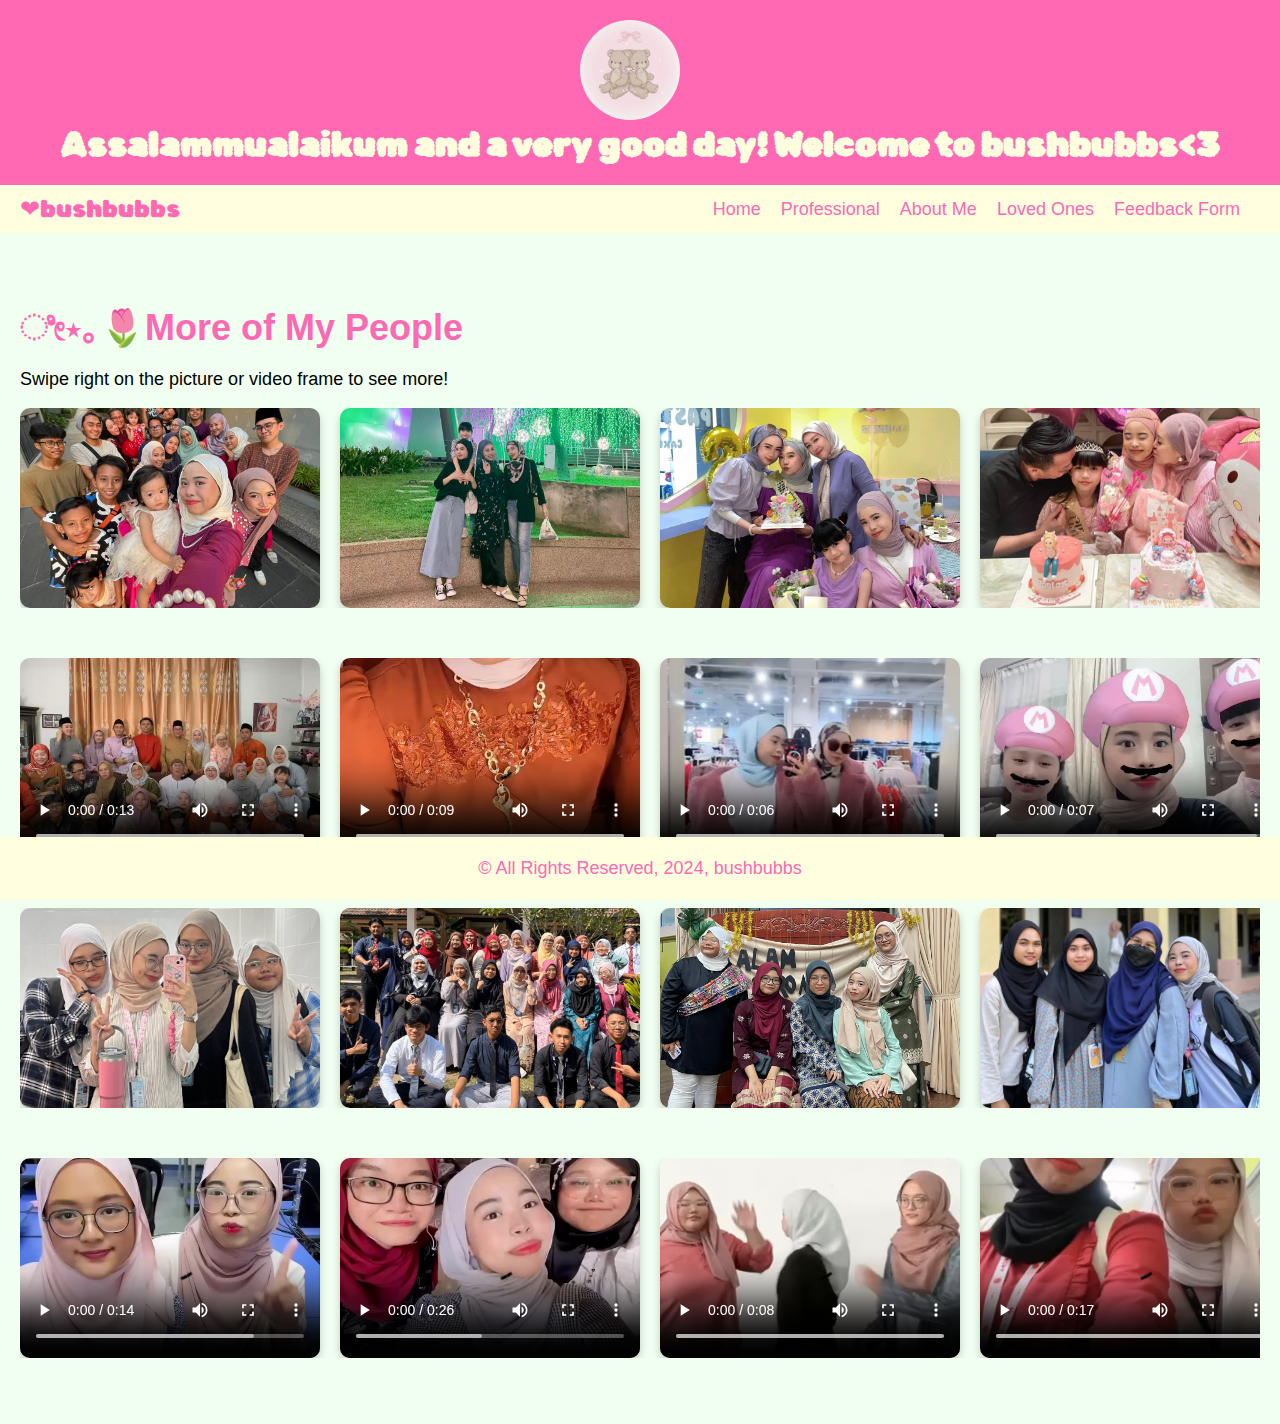
<file: more.html>
<!DOCTYPE html>
<html lang="en">
<head>
    <meta charset="UTF-8">
    <meta name="viewport" content="width=device-width, initial-scale=1.0">
    <link type="text/css" rel="stylesheet" href="more.css">
    <title>More of My People</title>
    <link href="https://fonts.googleapis.com/css2?family=Rubik+Bubbles&display=swap" rel="stylesheet">
    <link rel="icon" href="image/icon.jpg" type="image/png">

</head>
<body>
    
    <div class="banner">
        <img src="image/banner.jpg" alt="My Photo" style="width: 100px; height: 100px; border-radius: 50%; margin-right: 20px;">
        <h1>Assalammualaikum and a very good day! Welcome to bushbubbs<3</h1>
    </div>
    <nav class="navbar">
        <div class="brand-title">
            <span class="heart-logo">&#10084;</span>bushbubbs
        </div>
        <div class="navbar-links">
                <ul>
                <li><a href="index.html">Home</a></li>
                <li><a href="#">Professional</a>
                    <div class="dropdown">
                        <a href="educational.html">Education</a>
                        <a href="experience.html">Experience</a>
                        <a href="skills.html">Skills</a>
                        <a href="contact.html">Contact</a>
                <li><a href="#">About Me</a>
                    <div class="dropdown">
                        <a href="interest.html">Interest</a>
                        <a href="hobby.html">Hobby</a>
                        <a href="routine.html">My Routine</a>
                        <a href="goals.html">Goals and Aspirations</a>
                <li><a href="#">Loved Ones</a>
                    <div class="dropdown">
                        <a href="family.html">Family</a>
                        <a href="friend.html">Friends</a>
                        <a href="more.html">More of My People</a>
                <li><a href="form.html">Feedback Form</a></li>
                </ul>
            </div>
        </nav>

    <div class="content">
        <h1>ೀ⋆｡🌷More of My People</h1>
        <font size="+1" color="black"><p>Swipe right on the picture or video frame to see more!</p></font>
        <div class="gallery">
            <div class="gallery-row" id="gallery-row-1">
                <div class="gallery-item"><img src="image/more1.jpeg" alt="More 1"></div>
                <div class="gallery-item"><img src="image/more2.jpeg" alt="More 2"></div>
                <div class="gallery-item"><img src="image/more3.jpeg" alt="More 3"></div>
                <div class="gallery-item"><img src="image/more4.jpeg" alt="More 4"></div>
                <div class="gallery-item"><img src="image/more5.jpeg" alt="More 5"></div>
                <div class="gallery-item"><img src="image/more6.jpeg" alt="More 6"></div>
                <div class="gallery-item"><img src="image/more7.jpeg" alt="More 7"></div>
                <div class="gallery-item"><img src="image/more8.jpeg" alt="More 8"></div>
                <div class="gallery-item"><img src="image/more9.jpeg" alt="More 9"></div>
                <div class="gallery-item"><img src="image/more10.jpeg" alt="More 10"></div>
            </div>
            <div class="gallery-row" id="gallery-row-2">
                <div class="gallery-item"><video src="video/more2.mp4" controls></video></div>
                <div class="gallery-item"><video src="video/more1.mp4" controls></video></div>
                <div class="gallery-item"><video src="video/more3.MP4" controls></video></div>
                <div class="gallery-item"><video src="video/more4.MOV" controls></video></div>
                <div class="gallery-item"><video src="video/more5.MOV" controls></video></div>
                <div class="gallery-item"><video src="video/more6.MOV" controls></video></div>
                <div class="gallery-item"><video src="video/more7.MOV" controls></video></div>
                <div class="gallery-item"><video src="video/more8.MOV" controls></video></div>
                <div class="gallery-item"><video src="video/more9.MOV" controls></video></div>
                <div class="gallery-item"><video src="video/more10.MOV" controls></video></div>
            </div>
            <div class="gallery-row" id="gallery-row-3">
                <div class="gallery-item"><img src="image/more11.jpeg" alt="More 11"></div>
                <div class="gallery-item"><img src="image/more12.jpeg" alt="More 12"></div>
                <div class="gallery-item"><img src="image/more13.jpeg" alt="More 13"></div>
                <div class="gallery-item"><img src="image/more14.jpeg" alt="More 14"></div>
                <div class="gallery-item"><img src="image/more15.jpeg" alt="More 15"></div>
                <div class="gallery-item"><img src="image/more16.jpeg" alt="More 16"></div>
                <div class="gallery-item"><img src="image/more17.jpeg" alt="More 17"></div>
                <div class="gallery-item"><img src="image/more18.jpeg" alt="More 18"></div>
                <div class="gallery-item"><img src="image/more19.jpeg" alt="More 19"></div>
                <div class="gallery-item"><img src="image/more20.jpeg" alt="More 20"></div>
            </div>
            <div class="gallery-row" id="gallery-row-4">
                <div class="gallery-item"><video src="video/more11.MOV" controls></video></div>
                <div class="gallery-item"><video src="video/more12.MOV" controls></video></div>
                <div class="gallery-item"><video src="video/more13.MP4" controls></video></div>
                <div class="gallery-item"><video src="video/more14.MOV" controls></video></div>
                <div class="gallery-item"><video src="video/more15.MOV" controls></video></div>
                <div class="gallery-item"><video src="video/more16.MOV" controls></video></div>
                <div class="gallery-item"><video src="video/more17.MOV" controls></video></div>
                <div class="gallery-item"><video src="video/more18.MOV" controls></video></div>
                <div class="gallery-item"><video src="video/more19.MOV" controls></video></div>
                <div class="gallery-item"><video src="video/more20.MOV" controls></video></div>
            </div>
        </div>
    </div>

<p>
</p>

    <footer>
        <p>&copy; All Rights Reserved, 2024, bushbubbs</p>
    </footer>

    <button id="scrollTopBtn" onclick="scrollToTop()">Scroll to Top</button>

    <div id="glitterContainer"></div>

<script src="more.js">
         </script>
</body>
</html>
</file>
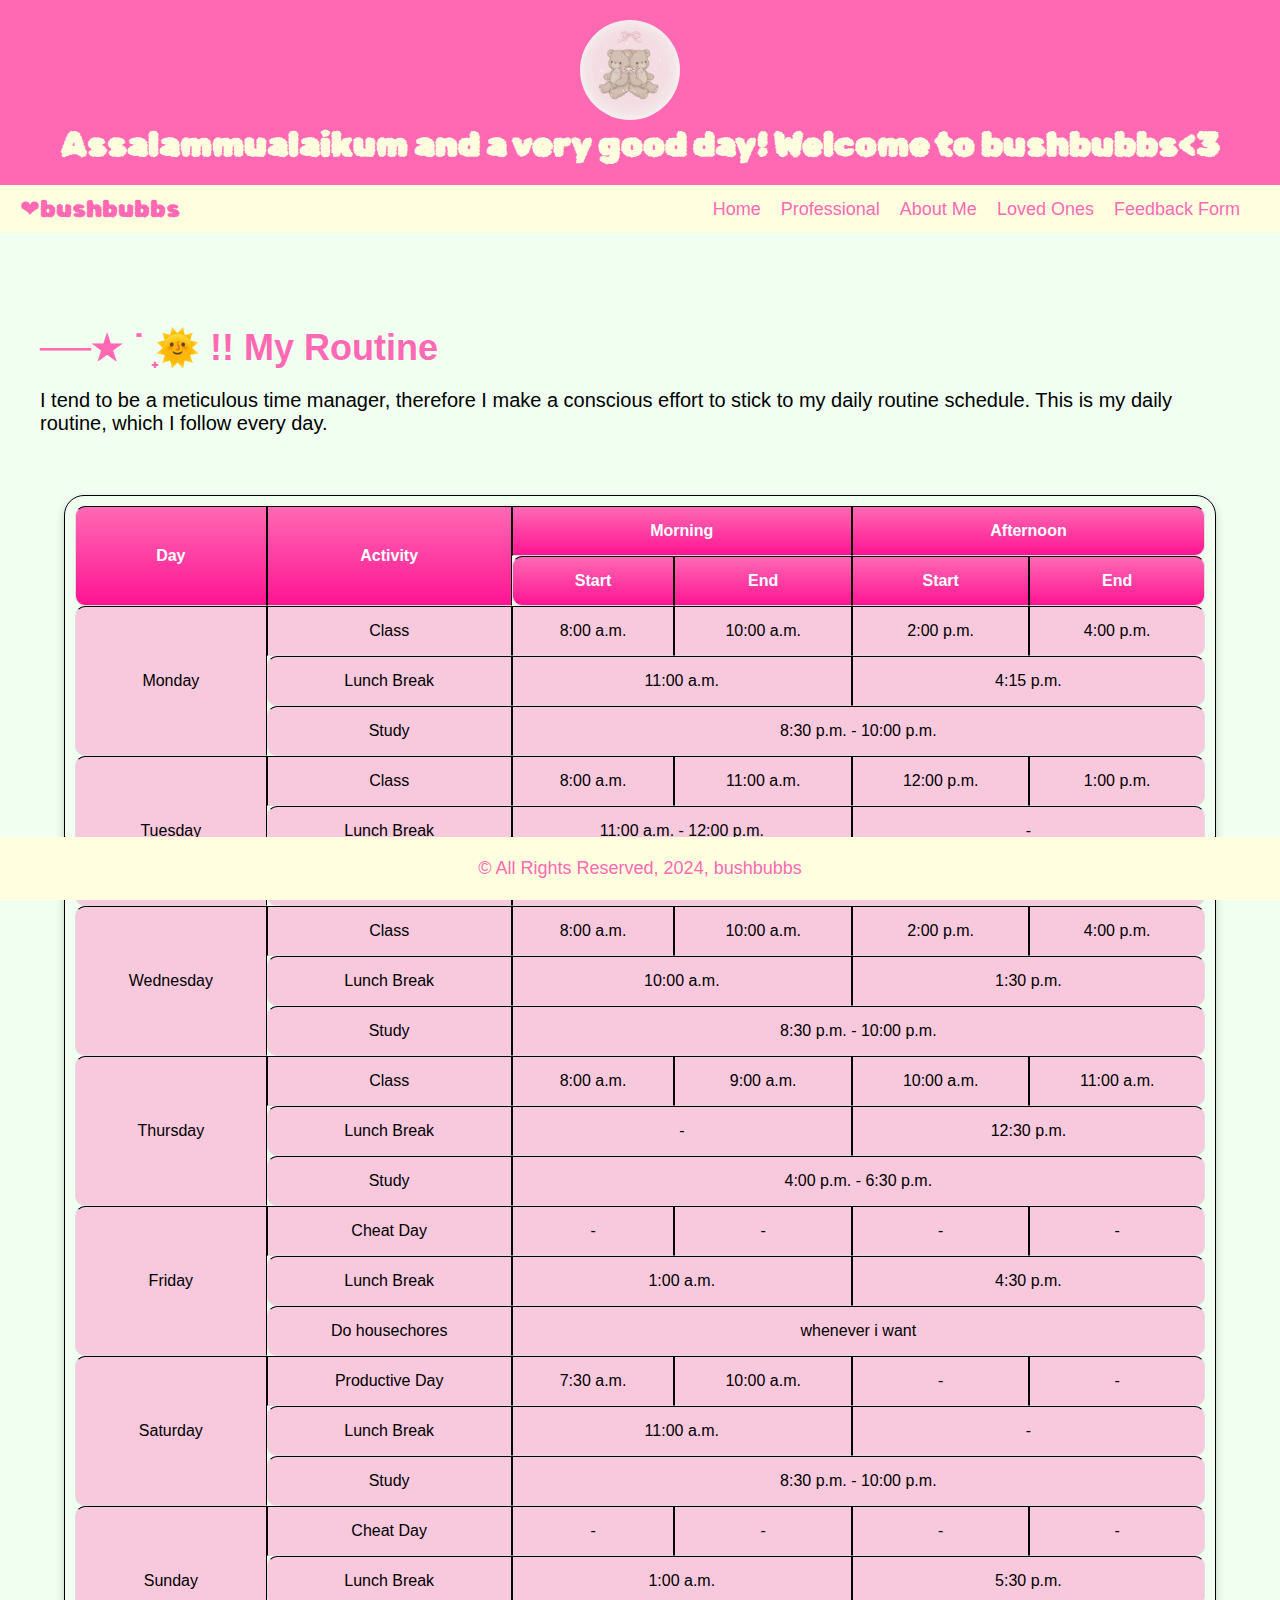
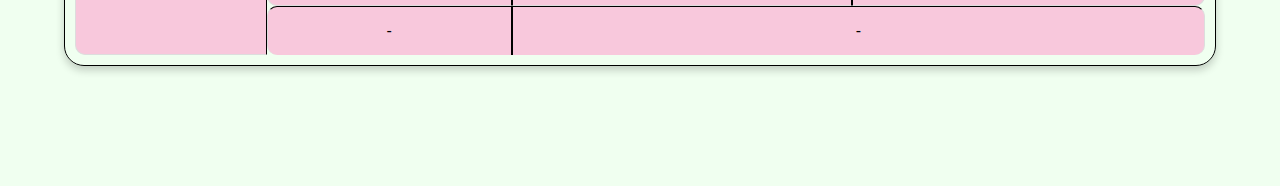
<file: routine.html>
<!DOCTYPE html>
<html lang="en">
<head>
    <meta charset="UTF-8">
    <meta name="viewport" content="width=device-width, initial-scale=1.0">
    <link type="text/css" rel="stylesheet" href="routine.css">
    <title>My Routine</title>
    <link href="https://fonts.googleapis.com/css2?family=Rubik+Bubbles&display=swap" rel="stylesheet">
    <link rel="icon" href="image/icon.jpg" type="image/png">

</head>
<body>
    
    <div class="banner">
        <img src="image/banner.jpg" alt="My Photo" style="width: 100px; height: 100px; border-radius: 50%; margin-right: 20px;">
        <h1>Assalammualaikum and a very good day! Welcome to bushbubbs<3 </h1>
    </div>
    <nav class="navbar">
        <div class="brand-title">
            <span class="heart-logo">&#10084;</span>bushbubbs
        </div>
        <div class="navbar-links">
                <ul>
                <li><a href="index.html">Home</a></li>
                <li><a href="#">Professional</a>
                    <div class="dropdown">
                        <a href="educational.html">Education</a>
                        <a href="experience.html">Experience</a>
                        <a href="skills.html">Skills</a>
                        <a href="contact.html">Contact</a>
                <li><a href="#">About Me</a>
                    <div class="dropdown">
                        <a href="interest.html">Interest</a>
                        <a href="hobby.html">Hobby</a>
                        <a href="routine.html">My Routine</a>
                        <a href="goals.html">Goals and Aspirations</a>
                <li><a href="#">Loved Ones</a>
                    <div class="dropdown">
                        <a href="family.html">Family</a>
                        <a href="friend.html">Friends</a>
                        <a href="more.html">More of My People</a>
                <li><a href="form.html">Feedback Form</a></li>
                </ul>
            </div>
        </nav>

    <div class="content" style="padding-bottom: 0px;">
        <div class="column">
            <h1>──★ ˙ ̟🌞 !! My Routine</h1>
            <p>I tend to be a meticulous time manager, therefore I make a conscious effort to stick to my daily routine schedule. This is my daily routine, which I follow every day.</p>
        </div>
    </div>

    <table>
    <tr>
        <th rowspan="2">Day</th>
        <th rowspan="2">Activity</th>
        <th colspan="2">Morning</th>
        <th colspan="2">Afternoon</th>
    </tr>
    <tr>
        <th>Start</th>
        <th>End</th>
        <th>Start</th>
        <th>End</th>
    </tr>
    <tr>
        <td rowspan="3">Monday</td>
        <td>Class</td>
        <td>8:00 a.m.</td>
        <td>10:00 a.m.</td>
        <td>2:00 p.m.</td>
        <td>4:00 p.m.</td>
    </tr>
    <tr>
        <td>Lunch Break</td>
        <td colspan="2">11:00 a.m.</td>
        <td colspan="2">4:15 p.m.</td>
    </tr>
    <tr>
        <td>Study</td>
        <td colspan="4">8:30 p.m. - 10:00 p.m.</td>
    </tr>
    <tr>
        <td rowspan="3">Tuesday</td>
        <td>Class</td>
        <td>8:00 a.m.</td>
        <td>11:00 a.m.</td>
        <td>12:00 p.m.</td>
        <td>1:00 p.m.</td>
    </tr>
    <tr>
        <td>Lunch Break</td>
        <td colspan="2">11:00 a.m. - 12:00 p.m.</td>
        <td colspan="2">-</td>
    </tr>
    <tr>
        <td>Study</td>
        <td colspan="4">4:00 p.m. - 6:30 p.m.</td>
    </tr>
    <tr>
        <td rowspan="3">Wednesday</td>
        <td>Class</td>
        <td>8:00 a.m.</td>
        <td>10:00 a.m.</td>
        <td>2:00 p.m.</td>
        <td>4:00 p.m.</td>
    </tr>
    <tr>
        <td>Lunch Break</td>
        <td colspan="2">10:00 a.m.</td>
        <td colspan="2">1:30 p.m.</td>
    </tr>
    <tr>
        <td>Study</td>
        <td colspan="4">8:30 p.m. - 10:00 p.m.</td>
    </tr>
    <tr>
        <td rowspan="3">Thursday</td>
        <td>Class</td>
        <td>8:00 a.m.</td>
        <td>9:00 a.m.</td>
        <td>10:00 a.m.</td>
        <td>11:00 a.m.</td>
    </tr>
    <tr>
        <td>Lunch Break</td>
        <td colspan="2">-</td>
        <td colspan="2">12:30 p.m.</td>
    </tr>
    <tr>
        <td>Study</td>
        <td colspan="4">4:00 p.m. - 6:30 p.m. </td>
    </tr>
    <tr>
        <td rowspan="3">Friday</td>
        <td>Cheat Day</td>
        <td>-</td>
        <td>-</td>
        <td>-</td>
        <td>-</td>
    </tr>
    <tr>
        <td>Lunch Break</td>
        <td colspan="2">1:00 a.m.</td>
        <td colspan="2">4:30 p.m.</td>
    </tr>
    <tr>
        <td>Do housechores</td>
        <td colspan="4">whenever i want</td>
    </tr>
    <tr>
        <td rowspan="3">Saturday</td>
        <td>Productive Day</td>
        <td>7:30 a.m.</td>
        <td>10:00 a.m.</td>
        <td>-</td>
        <td>-</td>
    </tr>
    <tr>
        <td>Lunch Break</td>
        <td colspan="2">11:00 a.m.</td>
        <td colspan="2">-</td>
    </tr>
    <tr>
        <td>Study</td>
        <td colspan="4">8:30 p.m. - 10:00 p.m.</td>
    </tr>
    <tr>
        <td rowspan="3">Sunday</td>
        <td>Cheat Day</td>
        <td>-</td>
        <td>-</td>
        <td>-</td>
        <td>-</td>
    </tr>
    <tr>
        <td>Lunch Break</td>
        <td colspan="2">1:00 a.m.</td>
        <td colspan="2">5:30 p.m.</td>
    </tr>
    <tr>
        <td>-</td>
        <td colspan="4">-</td>
    </tr>
    </table>

    <footer>
        <p>&copy; All Rights Reserved, 2024, bushbubbs</p>
    </footer>

    <button id="scrollTopBtn" onclick="scrollToTop()">Scroll to Top</button>

    <div id="glitterContainer"></div>

    <script>
        function scrollToTop() {
            document.documentElement.scrollTop = 0;
        }

        window.onscroll = function() {
            scrollFunction();
        };

        function scrollFunction() {
            if (document.body.scrollTop > 20 || document.documentElement.scrollTop > 20) {
                document.getElementById("scrollTopBtn").style.display = "block";
            } else {
                document.getElementById("scrollTopBtn").style.display = "none";
            }
        }

        document.addEventListener('mousemove', (e) => {
            let glitter = document.createElement('div');
            glitter.classList.add('glitter');
            document.body.appendChild(glitter);

            glitter.style.left = `${e.pageX}px`;
            glitter.style.top = `${e.pageY}px`;

            setTimeout(() => {
                glitter.remove();
            }, 1000);
        });
    </script>
</body>
</html>
</file>
<file: index.css>
* {
            margin: 0;
            padding: 0;
            box-sizing: border-box;
        }
        body {
            font-family: Arial, sans-serif;
            color: #FF69B4;
            margin: 0; 
            background-image: url('image/wallpaper.jpg'); 
            background-size: cover; 
            background-position: center;
            background-attachment: fixed; 
        }
        .navbar {
            display: flex;
            justify-content: space-between;
            align-items: center;
            background-color: #FFFFE0;
            padding: 10px 20px;
        }
        .brand-title {
            font-family: 'Rubik Bubbles', cursive;
            font-size: 24px;
            color: #FF69B4;
            display: flex;
            align-items: center;
        }
        .brand-title i {
            margin-left: 10px;
        }
        .navbar-links ul {
            list-style-type: none;
            margin: 0;
            padding: 0;
            display: flex;
        }
        .navbar-links ul li {
            margin-right: 20px;
        }
        .navbar-links ul li a {
            text-decoration: none;
            color: #FF69B4;
            font-size: 18px;
        }
            .hero-section {
            display: flex;
            justify-content: space-between;
            align-items: center;
            flex-wrap: wrap;
            background-color: #FFF0F5;
            background-image: url('video/okie.gif'); 
            background-size: cover;
            background-blend-mode: multiply; 
            background-position: center;
            background-repeat: no-repeat;
            padding: 50px 0;
        }
        .hero-content {
            flex: 1;
            max-width: 600px;
            padding: 20px;
            text-align: justify;
            line-height: 1.5; 
        }
        .hero-image {
            flex: 1;
            max-width: 400px; 
            height: auto; 
            padding: 20px;
            border: 5px solid #FF69B4; 
            border-radius: 15px; 
            box-shadow: 0 4px 8px rgba(0, 0, 0, 0.1); 
            background-color: #FFF0F5;
        }
        .hero-section h1 {
            font-size: 36px;
            font-family: 'Malibu';
            color: #FF69B4	;
            margin-bottom: 20px;
        }
        .hero-section p {
            font-size: 20px;
            color: #000000;
            margin-bottom: 30px;
        }
        .hero-section button {
            padding: 10px 20px;
            font-size: 18px;
            background-color: #F8C8DC;
            color: #FF69B4;
            border: none;
            border-radius: 5px;
            cursor: pointer;
            transition: background-color 0.3s ease;
        }
        .hero-section button:hover {
            background-color: #FF69B4;
        }
        .about-me {
            text-align: justify;
            padding: 50px 0;
            line-height: 1.5; 
        }
        .about-me p {
            font-size: 18px;
            color: #000000;
            margin-bottom: 30px;
            position: relative; 
        }
        .about-me p::before {
            content: '\2665'; 
            position: absolute;
            left: -20px; 
            color: #FF69B4; 
        }
        .content-box {
            background-color: #FFF0F5;
            padding: 20px;
            border-radius: 10px;
            margin: 0 auto;
            max-width: 800px;
        }
        .gallery {
            text-align: center;
            padding: 50px 0;
        }
        .gallery h2 {
            font-size: 30px;
            color: #FF69B4;
            margin-bottom: 20px;
        }
        .gallery .gallery-box {
            background-color: #FFF0F5;
            padding: 20px;
            border-radius: 10px;
            display: grid;
            grid-template-columns: repeat(3, 1fr);
            gap: 20px;
            max-width: 800px;
            margin: 0 auto;
        }
        .gallery .gallery-box img {
            width: 100%;
            border-radius: 10px;
        }
        footer {
            text-align: center;
            background-color: #FFFFE0;
            color: #FF69B4;
            padding: 20px 0;
            position: fixed; 
            bottom: 0; 
            left: 0;
            width: 100%;
        }

        footer p {
            font-size: 18px;
        }
        @media (max-width: 768px) {
            .hero-section {
                flex-direction: column;
            }

            .hero-content, .hero-image {
                max-width: 100%;
                padding: 10px;
                text-align: center; 
            }

            .gallery .gallery-box {
                grid-template-columns: 1fr;
            }
        }
        .glitter {
            position: absolute;
            width: 10px;
            height: 10px;
            pointer-events: none;
            background: radial-gradient(circle, #ff69b4 0%, rgba(255,255,255,0) 60%);
            border-radius: 50%;
            animation: sparkle 1s ease-out infinite;
        }
        @keyframes sparkle {
            0%, 100% { opacity: 1; transform: scale(1); }
            50% { opacity: 0; transform: scale(2); }
        }
        .hero-section button {
            padding: 10px 20px;
            font-size: 18px;
            background-color:#FFFFE0;
            color: #FF69B4;
            border: none;
            border-radius: 5px;
            cursor: pointer;
            transition: background-color 0.3s ease, transform 0.2s ease;
            animation: button-float 2s infinite alternate; 
        }
        .hero-section button:hover {
            background-color: #FF69B4;
            color: #FFFFFF; 
            transform: scale(1.1); 
        }
        @keyframes button-float {
            from {
                transform: translateY(0);
            }
            to {
                transform: translateY(-5px);
            }
        }
        .banner {
            background-color: #FF69B4;
            color: #FFFFE0;
            padding: 20px;
            text-align: center;
            overflow: hidden;
            white-space: nowrap;
        }

        .banner h1 {
            margin: 0;
            font-size: 34px;
            font-family: 'Rubik Bubbles', cursive;
            animation: marquee 10s linear infinite;
        }

        @keyframes marquee {
            0% { transform: translateX(-100%); }
            100% { transform: translateX(100%); }
        }
        .navbar-links ul li {
            margin-right: 20px;
            position: relative; 
        }

        .navbar-links ul li a {
            text-decoration: none;
            color: #FF69B4;
            font-size: 18px;
        }

        .navbar-links ul li:hover .dropdown {
            display: block; 
        }

        .dropdown {
            display: none; 
            position: absolute;
            background-color: #F8C8DC;
            box-shadow: 0 8px 16px rgba(0, 0, 0, 0.2);
            z-index: 1;
            top: 100%; 
            left: 0;
            min-width: 200px;
        }

        .dropdown a {
            color: #FF69B4;
            padding: 12px 16px;
            text-decoration: none;
            display: block;
        }

        .dropdown a:hover {
            background-color: #FF69B4;
            color: #FFFFFF;
        }

        .audio-player {
            padding-top: 50px;
            text-align: center;
            margin-bottom: 20px;
        }

        .audio-player .player-container {
            display: inline-block;
            background: linear-gradient(135deg, #F0FFF0, #FFFFE0);
            padding: 5px;
            border-radius: 10px;
            box-shadow: 0 4px 8px rgba(0, 0, 0, 0.1);
            max-width: 500px;
           
        }

        .audio-player audio {
            width: 100%;
            border: none;
            border-radius: 5px;
            outline: none;
            margin-top: 10px;
        }

        .audio-player .player-container h3 {
            font-size: 20px;
            color: #FF69B4;
            margin-bottom: 10px;
        }

        .audio-player .player-container .audio-visualizer {
            width: 40%;
            height: 30px;
            background: linear-gradient(to right, #FF69B4, #F8C8DC);
            border-radius: 5px;
            margin-top: 10px;
            animation: visualize 1s infinite;
        }

        @keyframes visualize {
            0% { width: 20%; }
            50% { width: 80%; }
            100% { width: 20%; }
        }
</file>
<file: contact.css>
body {
            font-family: Arial, sans-serif;
            color: #000000; 
            background-color: #F0FFF0;
            margin: 0;
            padding: 0;
        }

        .navbar {
            display: flex;
            justify-content: space-between;
            align-items: center;
            background-color: #FFFFE0;
            padding: 10px 20px;
        }

        .brand-title {
            font-family: 'Rubik Bubbles', cursive;
            font-size: 24px;
            color: #FF69B4;
            display: flex;
            align-items: center;
        }

        .brand-title i {
            margin-left: 10px;
        }

        .navbar-links ul {
            list-style-type: none;
            margin: 0;
            padding: 0;
            display: flex;
        }

        .navbar-links ul li {
            margin-right: 20px;
        }

        .navbar-links ul li a {
            text-decoration: none;
            color: #FF69B4;
            font-size: 18px;
        }

        .content {
            display: flex;
            padding: 50px 20px;
            text-align: left;
        }

        .dropdown {
            width: 200px;
        }

        .dropdown select {
            width: 100%;
            padding: 10px;
            font-size: 18px;
            color: #FF69B4;
            border: 2px solid #FF69B4;
            background-color: #F8C8DC;
        }

        .column {
            flex: 1;
            padding: 20px;
        }

        .content h1 {
            font-size: 36px;
            color: #FF69B4;
            margin-bottom: 20px;
        }

        .content p {
            font-size: 20px;
            color: #000000; 
            transition: color 0.3s ease;
        }

        .content a {
            color: #000000; 
            text-decoration: none;
            transition: color 0.3s ease;
        }

        .content a:hover {
            color: #FF69B4; 
        }

        .content img {
            max-width: 100%;
            height: auto;
            margin-top: 20px;
            border-radius: 50%;
            box-shadow: 0 4px 8px rgba(0, 0, 0, 0.2);
            border: 5px solid #FF69B4;
        }

        footer {
            text-align: center;
            background-color: #FFFFE0;
            color: #FF69B4;
            padding: 3px 0; 
            position: fixed; 
            bottom: 0; 
            left: 0;
            width: 100%;
            font-size: 14px; 
        }

        footer p {
            font-size: 18px;
        }

        #scrollTopBtn {
            position: fixed;
            bottom: 20px;
            right: 20px;
            display: none;
            background-color: #FF69B4;
            color: white;
            padding: 10px;
            border: none;
            border-radius: 5px;
            cursor: pointer;
            z-index: 99;
        }

        #scrollTopBtn:hover {
            background-color: #FF1493;
        }

        .glitter {
            position: absolute;
            width: 10px;
            height: 10px;
            pointer-events: none;
            background: radial-gradient(circle, #ff69b4 0%, rgba(255,255,255,0) 60%);
            border-radius: 50%;
            animation: sparkle 1s ease-out infinite;
        }

        @keyframes sparkle {
            0%, 100% { opacity: 1; transform: scale(1); }
            50% { opacity: 0; transform: scale(2); }
        }

        .banner {
            background-color: #FF69B4;
            color: #FFFFE0;
            padding: 20px;
            text-align: center;
            overflow: hidden;
            white-space: nowrap;
        }

        .banner h1 {
            margin: 0;
            font-size: 34px;
            font-family: 'Rubik Bubbles', cursive;
            animation: marquee 10s linear infinite;
        }

        @keyframes marquee {
            0% { transform: translateX(-100%); }
            100% { transform: translateX(100%); }
        }

        .navbar-links ul li {
            margin-right: 20px;
            position: relative;
        }

        .navbar-links ul li a {
            text-decoration: none;
            color: #FF69B4;
            font-size: 18px;
        }

        .navbar-links ul li:hover .dropdown {
            display: block; 
        }

        .dropdown {
            display: none; 
            position: absolute;
            background-color: #F8C8DC;
            box-shadow: 0 8px 16px rgba(0, 0, 0, 0.2);
            z-index: 1;
            top: 100%; 
            left: 0;
            min-width: 200px;
        }

        .dropdown a {
            color: #FF69B4;
            padding: 12px 16px;
            text-decoration: none;
            display: block;
        }

        .dropdown a:hover {
            background-color: #FF69B4;
            color: #FFFFFF;
        }
</file>
<file: educational.css>
body {
    font-family: Arial, sans-serif;
    color: #FF69B4;
    background-color: #F0FFF0;
    margin: 0;
    padding: 0;
}

.navbar {
    display: flex;
    justify-content: space-between;
    align-items: center;
    background-color: #FFFFE0;
    padding: 10px 20px;
}

.brand-title {
    font-family: 'Rubik Bubbles', cursive;
    font-size: 24px;
    color: #FF69B4;
    display: flex;
    align-items: center;
}

.brand-title .heart-logo {
    margin-left: 10px;
}

.navbar-links ul {
    list-style: none;
    display: flex;
    margin: 0;
    padding: 0;
}

.navbar-links ul li {
    margin-right: 20px;
    position: relative;
}

.navbar-links ul li a {
    text-decoration: none;
    color: #FF69B4;
    font-size: 18px;
}

.navbar-links ul li:hover .dropdown {
    display: block;
}

.dropdown {
    display: none;
    position: absolute;
    background-color: #F8C8DC;
    box-shadow: 0 8px 16px rgba(0, 0, 0, 0.2);
    z-index: 1;
    top: 100%;
    left: 0;
    min-width: 200px;
}

.dropdown a {
    color: #FF69B4;
    padding: 12px 16px;
    text-decoration: none;
    display: block;
}

.dropdown a:hover {
    background-color: #FF69B4;
    color: #FFFFFF;
}

.content {
    display: flex;
    flex-direction: column;
    padding: 50px 20px;
    text-align: left;
}

.timeline {
    position: relative;
    max-width: 1000px;
    margin: 0 auto;
}

.timeline::after {
    content: '';
    position: absolute;
    width: 6px;
    background-color: #FF69B4;
    top: 0;
    bottom: 0;
    left: 50%;
    margin-left: -3px;
}

.timeline-container {
    padding: 10px 40px;
    position: relative;
    background-color: inherit;
    width: 50%;
    box-sizing: border-box;
}

.timeline-container.left {
    left: 0;
}

.timeline-container.right {
    left: 50%;
}

.timeline-container::after {
    content: '';
    position: absolute;
    width: 25px;
    height: 25px;
    background-color: #FF69B4;
    border: 4px solid #FFFFE0;
    top: 15px;
    border-radius: 50%;
    z-index: 1;
}

.timeline-container.left::after {
    right: -17px;
}

.timeline-container.right::after {
    left: -17px;
}

.timeline-container.left::before {
    content: " ";
    height: 0;
    position: absolute;
    top: 22px;
    width: 0;
    z-index: 1;
    right: 30px;
    border: medium solid #FF69B4;
    border-width: 10px 0 10px 10px;
    border-color: transparent transparent transparent #FF69B4;
}

.timeline-container.right::before {
    content: " ";
    height: 0;
    position: absolute;
    top: 22px;
    width: 0;
    z-index: 1;
    left: 30px;
    border: medium solid #FF69B4;
    border-width: 10px 10px 10px 0;
    border-color: transparent #FF69B4 transparent transparent;
}

.timeline-content {
    padding: 20px 30px;
    background-color: #FFFFE0;
    position: relative;
    border-radius: 6px;
}

.timeline-content h2 {
    font-size: 24px;
    color: #FF69B4;
    margin-bottom: 10px;
}

.timeline-content p {
    font-size: 16px;
    color: #000000;
}

.timeline-content img {
    max-width: 100%;
    height: auto;
    margin-top: 20px;
    border-radius: 10px;
    box-shadow: 0 4px 8px rgba(0, 0, 0, 0.2);
    border: 3px solid #FF69B4;
}

footer {
    text-align: center;
    background-color: #FFFFE0;
    color: #FF69B4;
    padding: 3px 0; 
    position: fixed; 
    bottom: 0; 
    left: 0;
    width: 100%;
    font-size: 14px; 
}

footer p {
    font-size: 18px;
}

#scrollTopBtn {
    position: fixed;
    bottom: 20px;
    right: 20px;
    display: none;
    background-color: #FF69B4;
    color: white;
    padding: 10px;
    border: none;
    border-radius: 5px;
    cursor: pointer;
    z-index: 99;
}

#scrollTopBtn:hover {
    background-color: #FF1493;
}

.glitter {
    position: absolute;
    width: 10px;
    height: 10px;
    pointer-events: none;
    background: radial-gradient(circle, #ff69b4 0%, rgba(255,255,255,0) 60%);
    border-radius: 50%;
    animation: sparkle 1s ease-out infinite;
}

@keyframes sparkle {
    0%, 100% { opacity: 1; transform: scale(1); }
    50% { opacity: 0; transform: scale(2); }
}

.banner {
    background-color: #FF69B4;
    color: #FFFFE0;
    padding: 20px;
    text-align: center;
    overflow: hidden;
    white-space: nowrap;
}

.banner h1 {
    margin: 0;
    font-size: 34px;
    font-family: 'Rubik Bubbles', cursive;
    animation: marquee 10s linear infinite;
}

@keyframes marquee {
    0% { transform: translateX(-100%); }
    100% { transform: translateX(100%); }
}
</file>
<file: experience.css>
body {
            font-family: Arial, sans-serif;
            color: #FF69B4;
            background-color: #F0FFF0;
            margin: 0;
            padding: 0;
        }

        .navbar {
            display: flex;
            justify-content: space-between;
            align-items: center;
            background-color: #FFFFE0;
            padding: 10px 20px;
        }

        .brand-title {
            font-family: 'Rubik Bubbles', cursive;
            font-size: 24px;
            color: #FF69B4;
            display: flex;
            align-items: center;
        }

        .navbar-links ul {
            list-style-type: none;
            margin: 0;
            padding: 0;
            display: flex;
        }

        .navbar-links ul li {
            margin-right: 20px;
        }

        .navbar-links ul li a {
            text-decoration: none;
            color: #FF69B4;
            font-size: 18px;
        }

        .content {
            display: flex;
            padding: 50px 20px;
            text-align: left;
        }

        .dropdown {
            width: 200px;
            position: relative;
        }

        .dropdown-select {
            width: 200px;
            position: relative;
        }

        .dropdown-select select {
            width: 100%;
            padding: 10px;
            font-size: 18px;
            color: #FF69B4;
            border: 2px solid #FF69B4;
            background-color: #F8C8DC;
            border-radius: 5px;
            appearance: none;
            cursor: pointer;
        }

        .dropdown select:hover {
            background-color: #FFB6C1;
        }

        .dropdown-select::after {
            content: '💗';
            position: absolute;
            top: 50%;
            right: 15px;
            transform: translateY(-50%);
            pointer-events: none;
            color: #FF69B4;
            font-size: 12px;
        }

        .column {
            flex: 1;
            padding: 20px;
        }

        .content h1 {
            font-size: 36px;
            color: #FF69B4;
            margin-bottom: 20px;
        }

        .content p {
            font-size: 20px;
            color: #000000;
        }

        .content img {
            max-width: 100%;
            height: auto;
            margin-top: 20px;
            border-radius: 20px; 
            box-shadow: 0 4px 8px rgba(0, 0, 0, 0.2);
            border: 5px solid #FF69B4;
        }

        footer {
            text-align: center;
            background-color: #FFFFE0;
            color: #FF69B4;
            padding: 3px 0;
            position: fixed;
            bottom: 0;
            left: 0;
            width: 100%;
            font-size: 14px;
        }

        footer p {
            font-size: 18px;
        }

        #scrollTopBtn {
            position: fixed;
            bottom: 20px;
            right: 20px;
            display: none;
            background-color: #FF69B4;
            color: white;
            padding: 10px;
            border: none;
            border-radius: 5px;
            cursor: pointer;
            z-index: 99;
        }

        #scrollTopBtn:hover {
            background-color: #FF1493;
        }

        .glitter {
            position: absolute;
            width: 10px;
            height: 10px;
            pointer-events: none;
            background: radial-gradient(circle, #ff69b4 0%, rgba(255,255,255,0) 60%);
            border-radius: 50%;
            animation: sparkle 1s ease-out infinite;
        }

        @keyframes sparkle {
            0%, 100% { opacity: 1; transform: scale(1); }
            50% { opacity: 0; transform: scale(2); }
        }

        .frames {
            display: flex;
            justify-content: space-between;
            flex-wrap: wrap; 
        }

        .frame {
            position: relative;
            width: 200px;
            height: 200px;
            overflow: hidden;
            margin-bottom: 20px;
            border-radius: 20px;
        }

        .frame img, .frame video {
            width: 100%;
            height: 100%;
            object-fit: cover;
            border-radius: 20px; 
            border: 5px solid #FF69B4; 
            box-shadow: 0 4px 8px rgba(0, 0, 0, 0.2);
        }

        .banner {
            background-color: #FF69B4;
            color: #FFFFE0;
            padding: 20px;
            text-align: center;
            overflow: hidden;
            white-space: nowrap;
        }

        .banner h1 {
            margin: 0;
            font-size: 34px;
            font-family: 'Rubik Bubbles', cursive;
            animation: marquee 10s linear infinite;
        }

        @keyframes marquee {
            0% { transform: translateX(-100%); }
            100% { transform: translateX(100%); }
        }
        .navbar-links ul li {
            margin-right: 20px;
            position: relative; 
        }

        .navbar-links ul li a {
            text-decoration: none;
            color: #FF69B4;
            font-size: 18px;
        }

        .navbar-links ul li:hover .dropdown {
            display: block; 
        }

        .dropdown {
            display: none; 
            position: absolute;
            background-color: #F8C8DC;
            box-shadow: 0 8px 16px rgba(0, 0, 0, 0.2);
            z-index: 1;
            top: 100%; 
            left: 0;
            min-width: 200px;
        }

        .dropdown a {
            color: #FF69B4;
            padding: 12px 16px;
            text-decoration: none;
            display: block;
        }

        .dropdown a:hover {
            background-color: #FF69B4;
            color: #FFFFFF;
        }
</file>
<file: family.css>
body {
            font-family: Arial, sans-serif;
            color: #FF69B4;
            background-color: #F0FFF0;
            margin: 0;
            padding: 0;
            display: flex;
            flex-direction: column;
            align-items: center;
        }

        .navbar {
            display: flex;
            justify-content: space-between;
            align-items: center;
            background-color: #FFFFE0;
            padding: 10px 20px;
            width: 100%;
        }

        .brand-title {
            font-family: 'Rubik Bubbles', cursive;
            font-size: 24px;
            color: #FF69B4;
            display: flex;
            align-items: center;
        }

        .brand-title i {
            margin-left: 10px;
        }

        .navbar-links ul {
            list-style-type: none;
            margin: 0;
            padding: 0;
            display: flex;
        }

        .navbar-links ul li {
            margin-right: 20px;
            position: relative; 
        }

        .navbar-links ul li a {
            text-decoration: none;
            color: #FF69B4;
            font-size: 18px;
        }

        .navbar-links ul li:hover .dropdown {
            display: block;
        }

        .dropdown {
            display: none; 
            position: absolute;
            background-color: #F8C8DC;
            box-shadow: 0 8px 16px rgba(0, 0, 0, 0.2);
            z-index: 1;
            top: 100%; 
            left: 0;
            min-width: 200px;
        }

        .dropdown a {
            color: #FF69B4;
            padding: 12px 16px;
            text-decoration: none;
            display: block;
        }

        .dropdown a:hover {
            background-color: #FF69B4;
            color: #FFFFFF;
        }

        .content {
            display: flex;
            flex-direction: column;
            align-items: center;
            padding: 50px 20px;
            text-align: left;
            width: 100%;
            max-width: 1200px;
        }

        .family-box {
            background-color: #FFF0F5;
            padding: 20px;
            border: 5px solid #FF69B4;
            box-shadow: 0 4px 8px rgba(0, 0, 0, 0.2);
            margin-bottom: 20px;
            border-radius: 10px;
            width: 100%;
            max-width: 800px;
        }

        .family-box h1 {
            font-size: 36px;
            color: #FF69B4;
            margin-bottom: 20px;
            text-align: center;
        }

        .family-box p {
            font-size: 20px;
            color: #000000;
        }

        .family-box .audio-container {
            width: 90%;
            margin-top: 20px;
            display: flex;
            align-items: center;
            justify-content: center;
            background-color: #F8C8DC;
            border: 2px solid #FF69B4;
            border-radius: 10px;
            padding: 10px;
            margin: 0 auto;
        }

        .family-box .audio-container button {
            background-color: #FF69B4;
            color: white;
            border: none;
            padding: 10px;
            border-radius: 50%;
            cursor: pointer;
            margin-right: 10px;
            font-size: 16px;
        }

        .family-box .audio-container button:hover {
            background-color: #FF1493;
        }

        .family-box .audio-container .progress-bar {
            flex-grow: 1;
            height: 10px;
            background-color: #FFFFFF;
            border-radius: 5px;
            overflow: hidden;
            position: relative;
        }

        .family-box .audio-container .progress-bar .progress {
            height: 100%;
            background-color: #FF69B4;
            width: 0;
        }

        .family-box .audio-container .current-time,
        .family-box .audio-container .duration {
            margin-left: 10px;
            font-size: 14px;
            color: #FF69B4;
        }

        footer {
            text-align: center;
            background-color: #FFFFE0;
            color: #FF69B4;
            padding: 3px 0;
            position: fixed; 
            bottom: 0; 
            left: 0;
            width: 100%;
            font-size: 14px;
        }

        footer p {
            font-size: 18px;
        }

        #scrollTopBtn {
            position: fixed;
            bottom: 20px;
            right: 20px;
            display: none;
            background-color: #FF69B4;
            color: white;
            padding: 10px;
            border: none;
            border-radius: 5px;
            cursor: pointer;
            z-index: 99;
        }

        #scrollTopBtn:hover {
            background-color: #FF1493;
        }

        .glitter {
            position: absolute;
            width: 10px;
            height: 10px;
            pointer-events: none;
            background: radial-gradient(circle, #ff69b4 0%, rgba(255,255,255,0) 60%);
            border-radius: 50%;
            animation: sparkle 1s ease-out infinite;
        }

        @keyframes sparkle {
            0%, 100% { opacity: 1; transform: scale(1); }
            50% { opacity: 0; transform: scale(2); }
        }

        .banner {
            background-color: #FF69B4;
            color: #FFFFE0;
            padding: 20px;
            text-align: center;
            overflow: hidden;
            white-space: nowrap;
            width: 100%;
        }

        .banner h1 {
            margin: 0;
            font-size: 34px;
            font-family: 'Rubik Bubbles', cursive;
            animation: marquee 10s linear infinite;
        }

        @keyframes marquee {
            0% { transform: translateX(-100%); }
            100% { transform: translateX(100%); }
        }

        .heart-frame-container {
            display: flex;
            flex-wrap: wrap;
            justify-content: center;
            gap: 20px;
            margin-top: 20px;
            width: 100%;
        }

        .heart-frame {
            width: 200px;
            height: 200px;
            position: relative;
            background-color: #FFF0F5;
            clip-path: polygon(50% 0%, 100% 35%, 75% 100%, 50% 75%, 25% 100%, 0% 35%);
            display: flex;
            align-items: center;
            justify-content: center;
            box-shadow: 0 4px 8px rgba(0, 0, 0, 0.2);
            border: 5px solid #FF69B4;
        }

        .heart-frame img {
            width: 100%;
            height: 100%;
            object-fit: cover;
            clip-path: polygon(50% 0%, 100% 35%, 75% 100%, 50% 75%, 25% 100%, 0% 35%);
        }

        .heart-frame-container {
            display: flex;
            flex-wrap: wrap;
            justify-content: center;
        }

        .heart-frame {
            width: 250px;
            height: 250px;
        }
</file>
<file: form.css>
body {
            font-family: Arial, sans-serif;
            background-color: #F0FFF0; 
            margin: 0;
            padding: 0;
            color: #FF69B4;
        }
        .container {
            width: 50%;
            margin: auto;
            padding: 20px;
            background-color: #FFF0F5;
            border-radius: 10px;
            border: 2px solid #ccc;
        }
        input[type="text"],
        input[type="number"],
        input[type="radio"],
        input[type="checkbox"],
        textarea {
            width: calc(100% - 22px);
            padding: 10px;
            margin-bottom: 10px;
            border: 1px solid #ccc;
            border-radius: 5px;
            box-sizing: border-box;
        }
        input[type="submit"],
        input[type="reset"] {
            padding: 10px 20px;
            cursor: pointer;
            background-color: #F8C8DC;
            color: white;
            border: none;
            border-radius: 5px;
            text-decoration: none;
        }
        input[type="submit"]:hover,
        input[type="reset"]:hover {
            background-color: #E5989B;
        }
        .gender-container {
            margin-bottom: 10px;
        }
        .gender-container label {
            display: inline-block;
            margin-right: 20px;
        }
        .gender-container input[type="radio"] {
            display: inline-block;
            vertical-align: middle;
            margin-right: 5px;
        }
        a.button {
            display: inline-block;
            padding: 10px 20px;
            background-color: #FFF0F5;
            color: #FF69B4; 
            text-align: center;
            text-decoration: none;
            border-radius: 5px;
        }
        a.button:hover {
            background-color: #F5D0F1;
        }
        .navbar {
            display: flex;
            justify-content: space-between;
            align-items: center;
            background-color: #FFFFE0;
            padding: 10px 20px;
        }

        .brand-title {
            font-family: 'Rubik Bubbles', cursive;
            font-size: 24px;
            color: #FF69B4;
            display: flex;
            align-items: center;
        }

        .brand-title i {
            margin-left: 10px;
        }

        .navbar-links ul {
            list-style-type: none;
            margin: 0;
            padding: 0;
            display: flex;
        }

        .navbar-links ul li {
            margin-right: 20px;
        }

        .navbar-links ul li a {
            text-decoration: none;
            color: #FF69B4;
            font-size: 18px;
        }

        footer {
            text-align: center;
            background-color: #FFFFE0;
            color: #FF69B4;
            padding: 3px 0;
        }

        footer p {
            font-size: 18px;
        }

        .glitter {
            position: absolute;
            width: 10px;
            height: 10px;
            pointer-events: none;
            background: radial-gradient(circle, #ff69b4 0%, rgba(255,255,255,0) 60%);
            border-radius: 50%;
            animation: sparkle 1s ease-out infinite;
        }

        @keyframes sparkle {
            0%, 100% { opacity: 1; transform: scale(1); }
            50% { opacity: 0; transform: scale(2); }
        }

        .banner {
            background-color: #FF69B4;
            color: #FFFFE0;
            padding: 20px;
            text-align: center;
            overflow: hidden;
            white-space: nowrap;
        }

        .banner h1 {
            margin: 0;
            font-size: 34px;
            font-family: 'Rubik Bubbles', cursive;
            animation: marquee 10s linear infinite;
        }

        @keyframes marquee {
            0% { transform: translateX(-100%); }
            100% { transform: translateX(100%); }
        }
        .navbar-links ul li {
            margin-right: 20px;
            position: relative; 
        }

        .navbar-links ul li a {
            text-decoration: none;
            color: #FF69B4;
            font-size: 18px;
        }

        .navbar-links ul li:hover .dropdown {
            display: block; 
        }

        .dropdown {
            display: none; 
            position: absolute;
            background-color: #F8C8DC;
            box-shadow: 0 8px 16px rgba(0, 0, 0, 0.2);
            z-index: 1;
            top: 100%;
            left: 0;
            min-width: 200px;
        }

        .dropdown a {
            color: #FF69B4;
            padding: 12px 16px;
            text-decoration: none;
            display: block;
        }

        .dropdown a:hover {
            background-color: #FF69B4;
            color: #FFFFFF;
        }
</file>
<file: friend.css>
body {
            font-family: Arial, sans-serif;
            color: #FF69B4;
            background-color: #F0FFF0;
            margin: 0;
            padding: 0;
            padding-bottom: 100px;
        }

        .navbar {
            display: flex;
            justify-content: space-between;
            align-items: center;
            background-color: #FFFFE0;
            padding: 10px 20px;
        }

        .brand-title {
            font-family: 'Rubik Bubbles', cursive;
            font-size: 24px;
            color: #FF69B4;
            display: flex;
            align-items: center;
        }

        .brand-title i {
            margin-left: 10px;
        }

        .navbar-links ul {
            list-style-type: none;
            margin: 0;
            padding: 0;
            display: flex;
        }

        .navbar-links ul li {
            margin-right: 20px;
            position: relative;
        }

        .navbar-links ul li a {
            text-decoration: none;
            color: #FF69B4;
            font-size: 18px;
        }

        .navbar-links ul li:hover .dropdown {
            display: block;
        }

        .dropdown {
            display: none;
            position: absolute;
            background-color: #F8C8DC;
            box-shadow: 0 8px 16px rgba(0, 0, 0, 0.2);
            z-index: 1;
            top: 100%;
            left: 0;
            min-width: 200px;
        }

        .dropdown a {
            color: #FF69B4;
            padding: 12px 16px;
            text-decoration: none;
            display: block;
        }

        .dropdown a:hover {
            background-color: #FF69B4;
            color: #FFFFFF;
        }

        .content {
            display: flex;
            flex-wrap: wrap;
            padding: 0px 20px;
            padding-bottom: 100px;
        }

        .column {
            flex: 1;
            padding: 20px;
            min-width: 300px;
        }

        .content h1 {
            font-size: 36px;
            color: #FF69B4;
            margin-bottom: 20px;
        }

        .content p {
            font-size: 20px;
            color: #000000;
            margin-bottom: 20px;
        }

        .frame-container {
            display: flex;
            flex-direction: column;
            gap: 20px;
        }

        .frame {
            width: 100%;
            border-radius: 20px;
            overflow: hidden;
            box-shadow: 0 4px 8px rgba(0, 0, 0, 0.2);
        }

        .frame img {
            width: 40%;
            height: auto;
            border-radius: 20px 20px 0 0;
        }

        .frame-content {
            padding: 20px;
            background-color: #FFFFFF;
            border-radius: 0 0 20px 20px;
        }

        footer {
            text-align: center !important;
            background-color: #FFFFE0;
            color: #FF69B4 !important;
            padding: 3px 0;
            position: fixed;
            bottom: 0;
            left: 0;
            width: 100%;
            font-size: 14px !important;
        }

        footer p {
            font-size: 18px !important;
            color: #FF69B4 !important;
        }

        #scrollTopBtn {
            position: fixed;
            bottom: 20px;
            right: 20px;
            display: none;
            background-color: #FF69B4;
            color: white;
            padding: 10px;
            border: none;
            border-radius: 5px;
            cursor: pointer;
            z-index: 99;
        }

        #scrollTopBtn:hover {
            background-color: #FF1493;
        }

        .glitter {
            position: absolute;
            width: 10px;
            height: 10px;
            pointer-events: none;
            background: radial-gradient(circle, #ff69b4 0%, rgba(255,255,255,0) 60%);
            border-radius: 50%;
            animation: sparkle 1s ease-out infinite;
        }

        @keyframes sparkle {
            0%, 100% { opacity: 1; transform: scale(1); }
            50% { opacity: 0; transform: scale(2); }
        }

        .banner {
            background-color: #FF69B4;
            color: #FFFFE0;
            padding: 20px;
            text-align: center;
            overflow: hidden;
            white-space: nowrap;
        }

        .banner h1 {
            margin: 0;
            font-size: 34px;
            font-family: 'Rubik Bubbles', cursive;
            animation: marquee 10s linear infinite;
        }

        @keyframes marquee {
            0% { transform: translateX(-100%); }
            100% { transform: translateX(100%); }
        }

        .table-container {
            display: flex;
            flex-wrap: wrap;
            gap: 20px;
            justify-content: center;
        }

        .table-cell {
            flex: 1 1 300px;
            max-width: 300px;
            box-sizing: border-box;
        }

        .person-content {
            padding: 20px;
            background-color: #FFFFFF;
            border-radius: 20px;
            box-shadow: 0 4px 8px rgba(0, 0, 0, 0.2);
            text-align: center;
        }

        .person-content h2 {
            font-size: 24px;
            color: #FF69B4;
            margin-bottom: 10px;
        }

        .person-content p {
            font-size: 16px;
            color: #000000;
            text-align: left;
        }

        .person-image {
            width: 100%;
            border-radius: 20px 20px 0 0;
        }

        .audio-player {
            width: 100%;
            margin-top: 10px;
        }
</file>
<file: goals.css>
body {
            font-family: Arial, sans-serif;
            color: #FF69B4;
            background-color: #F0FFF0;
            margin: 0;
            padding: 0;
        }

        .navbar {
            display: flex;
            justify-content: space-between;
            align-items: center;
            background-color: #FFFFE0;
            padding: 10px 20px;
        }

        .brand-title {
            font-family: 'Rubik Bubbles', cursive;
            font-size: 24px;
            color: #FF69B4;
            display: flex;
            align-items: center;
        }

        .brand-title i {
            margin-left: 10px;
        }

        .navbar-links ul {
            list-style-type: none;
            margin: 0;
            padding: 0;
            display: flex;
        }

        .navbar-links ul li {
            margin-right: 20px;
            position: relative; 
        }

        .navbar-links ul li a {
            text-decoration: none;
            color: #FF69B4;
            font-size: 18px;
        }

        .navbar-links ul li:hover .dropdown {
            display: block; 
        }

        .dropdown {
            display: none; 
            position: absolute;
            background-color: #F8C8DC;
            box-shadow: 0 8px 16px rgba(0, 0, 0, 0.2);
            z-index: 1;
            top: 100%; 
            left: 0;
            min-width: 200px;
        }

        .dropdown a {
            color: #FF69B4;
            padding: 12px 16px;
            text-decoration: none;
            display: block;
        }

        .dropdown a:hover {
            background-color: #FF69B4;
            color: #FFFFFF;
        }

        .content {
            display: flex;
            flex-wrap: wrap;
            padding: 50px 20px;
        }

        .column {
            flex: 1;
            padding: 20px;
            min-width: 300px; 
        }

        .content h1 {
            font-size: 36px;
            color: #FF69B4;
            margin-bottom: 20px;
        }

        .content p {
            font-size: 20px;
            color: #000000;
        }

        .frame-container {
            display: flex;
            flex-direction: column;
            gap: 20px;
        }

        .frame {
            width: 100%;
            border-radius: 20px;
            overflow: hidden;
            box-shadow: 0 4px 8px rgba(0, 0, 0, 0.2);
        }

        .frame img {
            width: 40%;
            height: auto;
            border-radius: 20px 20px 0 0;
        }

        .frame-content {
            padding: 20px;
            background-color: #FFFFFF;
            border-radius: 0 0 20px 20px;
        }

        footer {
            text-align: center;
            background-color: #FFFFE0;
            color: #FF69B4;
            padding: 3px 0;
            position: fixed;
            bottom: 0;
            left: 0;
            width: 100%;
            font-size: 14px;
        }

        footer p {
            font-size: 18px;
        }

        #scrollTopBtn {
            position: fixed;
            bottom: 20px;
            right: 20px;
            display: none;
            background-color: #FF69B4;
            color: white;
            padding: 10px;
            border: none;
            border-radius: 5px;
            cursor: pointer;
            z-index: 99;
        }

        #scrollTopBtn:hover {
            background-color: #FF1493;
        }

        .glitter {
            position: absolute;
            width: 10px;
            height: 10px;
            pointer-events: none;
            background: radial-gradient(circle, #ff69b4 0%, rgba(255,255,255,0) 60%);
            border-radius: 50%;
            animation: sparkle 1s ease-out infinite;
        }

        @keyframes sparkle {
            0%, 100% { opacity: 1; transform: scale(1); }
            50% { opacity: 0; transform: scale(2); }
        }

        .banner {
            background-color: #FF69B4;
            color: #FFFFE0;
            padding: 20px;
            text-align: center;
            overflow: hidden;
            white-space: nowrap;
        }

        .banner h1 {
            margin: 0;
            font-size: 34px;
            font-family: 'Rubik Bubbles', cursive;
            animation: marquee 10s linear infinite;
        }

        @keyframes marquee {
            0% { transform: translateX(-100%); }
            100% { transform: translateX(100%); }
        }
        .goal-grid {
            display: grid;
            grid-template-columns: repeat(3, 1fr);
            gap: 20px;
        }

        .goal {
            display: flex;
            flex-direction: column;
            align-items: center;
            padding: 20px;
            border: 2px solid #FF69B4;
            border-radius: 20px;
            background-color: #FFFFE0;
            box-shadow: 0 4px 8px rgba(0, 0, 0, 0.2);
        }

        .goal img {
            width: 120px;
            height: auto;
            margin-bottom: 10px;
            border-radius: 50%;
        }

        .goal-content {
            text-align: center;
        }

        .goal-content h2 {
            margin-top: 0;
            font-size: 24px;
            color: #FF69B4;
        }

        .goal-content p {
            font-size: 18px;
            color: #000000;
        }
</file>
<file: hobby.css>
body {
            font-family: Arial, sans-serif;
            color: #FF69B4;
            background-color: #F0FFF0;
            margin: 0;
            padding: 0;
        }

        .navbar {
            display: flex;
            justify-content: space-between;
            align-items: center;
            background-color: #FFFFE0;
            padding: 10px 20px;
        }

        .brand-title {
            font-family: 'Rubik Bubbles', cursive;
            font-size: 24px;
            color: #FF69B4;
            display: flex;
            align-items: center;
        }

        .brand-title i {
            margin-left: 10px;
        }

        .navbar-links ul {
            list-style-type: none;
            margin: 0;
            padding: 0;
            display: flex;
        }

        .navbar-links ul li {
            margin-right: 20px;
        }

        .navbar-links ul li a {
            text-decoration: none;
            color: #FF69B4;
            font-size: 18px;
        }

        .content {
            display: flex;
            flex-wrap: wrap;
            padding: 50px 20px;
        }

        .column {
            flex: 1;
            padding: 20px;
            min-width: 300px; 
        }

        .content h1 {
            font-size: 36px;
            color: #FF69B4;
            margin-bottom: 20px;
        }

        .content p {
            font-size: 20px;
            color: #000000;
        }

        .frame-container {
            display: flex;
            flex-direction: column;
            gap: 20px;
        }

        .frame {
            width: 100%;
            border-radius: 20px;
            overflow: hidden;
            box-shadow: 0 4px 8px rgba(0, 0, 0, 0.2);
        }

        .frame img {
            width: 40%;
            height: auto;
            border-radius: 20px 20px 0 0;
        }

        .frame-content {
            padding: 20px;
            background-color: #FFFFFF;
            border-radius: 0 0 20px 20px;
        }

        footer {
            text-align: center;
            background-color: #FFFFE0;
            color: #FF69B4;
            padding: 3px 0;
            position: fixed; 
            bottom: 0; 
            left: 0;
            width: 100%;
            font-size: 14px;
        }

        footer p {
            font-size: 18px;
        }

        #scrollTopBtn {
            position: fixed;
            bottom: 20px;
            right: 20px;
            display: none;
            background-color: #FF69B4;
            color: white;
            padding: 10px;
            border: none;
            border-radius: 5px;
            cursor: pointer;
            z-index: 99;
        }

        #scrollTopBtn:hover {
            background-color: #FF1493;
        }

        .glitter {
            position: absolute;
            width: 10px;
            height: 10px;
            pointer-events: none;
            background: radial-gradient(circle, #ff69b4 0%, rgba(255,255,255,0) 60%);
            border-radius: 50%;
            animation: sparkle 1s ease-out infinite;
        }

        @keyframes sparkle {
            0%, 100% { opacity: 1; transform: scale(1); }
            50% { opacity: 0; transform: scale(2); }
        }

        .banner {
            background-color: #FF69B4;
            color: #FFFFE0;
            padding: 20px;
            text-align: center;
            overflow: hidden;
            white-space: nowrap;
        }

        .banner h1 {
            margin: 0;
            font-size: 34px;
            font-family: 'Rubik Bubbles', cursive;
            animation: marquee 10s linear infinite;
        }

        @keyframes marquee {
            0% { transform: translateX(-100%); }
            100% { transform: translateX(100%); }
        }
        .navbar-links ul li {
            margin-right: 20px;
            position: relative; 
        }

        .navbar-links ul li a {
            text-decoration: none;
            color: #FF69B4;
            font-size: 18px;
        }

        .navbar-links ul li:hover .dropdown {
            display: block; 
        }

        .dropdown {
            display: none; 
            position: absolute;
            background-color: #F8C8DC;
            box-shadow: 0 8px 16px rgba(0, 0, 0, 0.2);
            z-index: 1;
            top: 100%; 
            left: 0;
            min-width: 200px;
        }

        .dropdown a {
            color: #FF69B4;
            padding: 12px 16px;
            text-decoration: none;
            display: block;
        }

        .dropdown a:hover {
            background-color: #FF69B4;
            color: #FFFFFF;
        }
</file>
<file: interest.css>
body {
            font-family: Arial, sans-serif;
            color: #FF69B4;
            background-color: #F0FFF0;
            margin: 0;
            padding: 0;
        }

        .navbar {
            display: flex;
            justify-content: space-between;
            align-items: center;
            background-color: #FFFFE0;
            padding: 10px 20px;
        }

        .brand-title {
            font-family: 'Rubik Bubbles', cursive;
            font-size: 24px;
            color: #FF69B4;
            display: flex;
            align-items: center;
        }

        .brand-title i {
            margin-left: 10px;
        }

        .navbar-links ul {
            list-style-type: none;
            margin: 0;
            padding: 0;
            display: flex;
        }

        .navbar-links ul li {
            margin-right: 20px;
        }

        .navbar-links ul li a {
            text-decoration: none;
            color: #FF69B4;
            font-size: 18px;
        }

        .content {
            display: flex;
            flex-direction: column;
            padding: 50px 20px;
            text-align: left;
        }

        .dropdown {
            width: 200px;
        }

        .dropdown select {
            width: 100%;
            padding: 10px;
            font-size: 18px;
            color: #FF69B4;
            border: 2px solid #FF69B4;
            background-color: #F8C8DC;
        }

        .column {
            flex: 1;
            padding: 20px;
        }

        .content h1 {
            font-size: 36px;
            color: #FF69B4;
            margin-bottom: 20px;
        }

        .content p {
            font-size: 20px;
            color: #000000;
        }

        .content img {
            max-width: 35%;
            height: auto;
            margin-top: 20px;
            border-radius: 50%;
            box-shadow: 0 4px 8px rgba(0, 0, 0, 0.2);
            border: 5px solid #FF69B4;
        }

        .interest-section {
            display: flex;
            align-items: center;
            margin-bottom: 20px;
        }

        .interest-image {
            max-width: 200px;
            margin-right: 20px;
            border: 5px solid #FF69B4;
            border-radius: 50%;
            box-shadow: 0 4px 8px rgba(0, 0, 0, 0.2);
        }

        .interest-content {
            max-width: 600px;
        }

        footer {
            text-align: center;
            background-color: #FFFFE0;
            color: #FF69B4;
            padding: 3px 0;
            position: fixed;
            bottom: 0;
            left: 0;
            width: 100%;
            font-size: 14px;
        }

        footer p {
            font-size: 18px;
        }

        #scrollTopBtn {
            position: fixed;
            bottom: 20px;
            right: 20px;
            display: none;
            background-color: #FF69B4;
            color: white;
            padding: 10px;
            border: none;
            border-radius: 5px;
            cursor: pointer;
            z-index: 99;
        }

        #scrollTopBtn:hover {
            background-color: #FF1493;
        }

        .glitter {
            position: absolute;
            width: 10px;
            height: 10px;
            pointer-events: none;
            background: radial-gradient(circle, #ff69b4 0%, rgba(255,255,255,0) 60%);
            border-radius: 50%;
            animation: sparkle 1s ease-out infinite;
        }

        @keyframes sparkle {
            0%, 100% { opacity: 1; transform: scale(1); }
            50% { opacity: 0; transform: scale(2); }
        }

        .banner {
            background-color: #FF69B4;
            color: #FFFFE0;
            padding: 20px;
            text-align: center;
            overflow: hidden;
            white-space: nowrap;
        }

        .banner h1 {
            margin: 0;
            font-size: 34px;
            font-family: 'Rubik Bubbles', cursive;
            animation: marquee 10s linear infinite;
        }

        @keyframes marquee {
            0% { transform: translateX(-100%); }
            100% { transform: translateX(100%); }
        }
        .navbar-links ul li {
            margin-right: 20px;
            position: relative;
        }

        .navbar-links ul li a {
            text-decoration: none;
            color: #FF69B4;
            font-size: 18px;
        }

        .navbar-links ul li:hover .dropdown {
            display: block; 
        }

        .dropdown {
            display: none;
            position: absolute;
            background-color: #F8C8DC;
            box-shadow: 0 8px 16px rgba(0, 0, 0, 0.2);
            z-index: 1;
            top: 100%;
            left: 0;
            min-width: 200px;
        }

        .dropdown a {
            color: #FF69B4;
            padding: 12px 16px;
            text-decoration: none;
            display: block;
        }

        .dropdown a:hover {
            background-color: #FF69B4;
            color: #FFFFFF;
        }
</file>
<file: more.css>
body {
            font-family: Arial, sans-serif;
            color: #FF69B4;
            background-color: #F0FFF0;
            margin: 0;
            padding: 0;
        }

        .navbar {
            display: flex;
            justify-content: space-between;
            align-items: center;
            background-color: #FFFFE0;
            padding: 10px 20px;
        }

        .brand-title {
            font-family: 'Rubik Bubbles', cursive;
            font-size: 24px;
            color: #FF69B4;
            display: flex;
            align-items: center;
        }

        .brand-title i {
            margin-left: 10px;
        }

        .navbar-links ul {
            list-style-type: none;
            margin: 0;
            padding: 0;
            display: flex;
        }

        .navbar-links ul li {
            margin-right: 20px;
            position: relative; 
        }

        .navbar-links ul li a {
            text-decoration: none;
            color: #FF69B4;
            font-size: 18px;
        }

        .navbar-links ul li:hover .dropdown {
            display: block; 
        }

        .dropdown {
            display: none; 
            position: absolute;
            background-color: #F8C8DC;
            box-shadow: 0 8px 16px rgba(0, 0, 0, 0.2);
            z-index: 1;
            top: 100%; 
            left: 0;
            min-width: 200px;
        }

        .dropdown a {
            color: #FF69B4;
            padding: 12px 16px;
            text-decoration: none;
            display: block;
        }

        .dropdown a:hover {
            background-color: #FF69B4;
            color: #FFFFFF;
        }

        .content {
            padding: 50px 20px;
        }

        .content h1 {
            font-size: 36px;
            color: #FF69B4;
            margin-bottom: 20px;
        }

        .gallery {
            display: flex;
            flex-direction: column;
            gap: 50px;
        }

        .gallery-row {
            display: flex;
            align-items: center;
            gap: 20px;
            overflow-x: auto;
            scrollbar-width: none; 
            -ms-overflow-style: none; 
        }

        .gallery-row::-webkit-scrollbar {
            display: none; 
        }

        .gallery-item {
            flex: none;
            width: 300px;
            height: 200px;
            border-radius: 10px;
            box-shadow: 0 4px 8px rgba(0, 0, 0, 0.2);
            display: flex;
            align-items: center;
            justify-content: center;
            background-color: #FFFFFF;
        }

        .gallery-item img, .gallery-item video {
            width: 100%;
            height: 100%;
            object-fit: cover;
            border-radius: 10px;
        }

        footer {
            text-align: center;
            background-color: #FFFFE0;
            color: #FF69B4;
            padding: 3px 0;
            position: fixed;
            bottom: 0;
            left: 0;
            width: 100%;
            font-size: 14px;
        }

        footer p {
            font-size: 18px;
        }

        #scrollTopBtn {
            position: fixed;
            bottom: 20px;
            right: 20px;
            display: none;
            background-color: #FF69B4;
            color: white;
            padding: 10px;
            border: none;
            border-radius: 5px;
            cursor: pointer;
            z-index: 99;
        }

        #scrollTopBtn:hover {
            background-color: #FF1493;
        }

        .glitter {
            position: absolute;
            width: 10px;
            height: 10px;
            pointer-events: none;
            background: radial-gradient(circle, #ff69b4 0%, rgba(255,255,255,0) 60%);
            border-radius: 50%;
            animation: sparkle 1s ease-out infinite;
        }

        @keyframes sparkle {
            0%, 100% { opacity: 1; transform: scale(1); }
            50% { opacity: 0; transform: scale(2); }
        }

        .banner {
            background-color: #FF69B4;
            color: #FFFFE0;
            padding: 20px;
            text-align: center;
            overflow: hidden;
            white-space: nowrap;
        }

        .banner h1 {
            margin: 0;
            font-size: 34px;
            font-family: 'Rubik Bubbles', cursive;
            animation: marquee 10s linear infinite;
        }

        @keyframes marquee {
            0% { transform: translateX(-100%); }
            100% { transform: translateX(100%); }
        }
</file>
<file: routine.css>
body {
            font-family: Arial, sans-serif;
            color: #FF69B4;
            background-color: #F0FFF0;
            margin: 0;
            padding: 0;
            padding-bottom: 100px;
        }

        .navbar {
            display: flex;
            justify-content: space-between;
            align-items: center;
            background-color: #FFFFE0;
            padding: 10px 20px;
        }

        .brand-title {
            font-family: 'Rubik Bubbles', cursive;
            font-size: 24px;
            color: #FF69B4;
            display: flex;
            align-items: center;
        }

        .brand-title i {
            margin-left: 10px;
        }

        .navbar-links ul {
            list-style-type: none;
            margin: 0;
            padding: 0;
            display: flex;
        }

        .navbar-links ul li {
            margin-right: 20px;
            position: relative; 
        }

        .navbar-links ul li a {
            text-decoration: none;
            color: #FF69B4;
            font-size: 18px;
        }

        .navbar-links ul li:hover .dropdown {
            display: block; 
        }

        .dropdown {
            display: none; 
            position: absolute;
            background-color: #F8C8DC;
            box-shadow: 0 8px 16px rgba(0, 0, 0, 0.2);
            z-index: 1;
            top: 100%; 
            left: 0;
            min-width: 200px;
        }

        .dropdown a {
            color: #FF69B4;
            padding: 12px 16px;
            text-decoration: none;
            display: block;
        }

        .dropdown a:hover {
            background-color: #FF69B4;
            color: #FFFFFF;
        }

        .content {
            display: flex;
            flex-wrap: wrap; 
            padding: 50px 20px;
        }

        .column {
            flex: 1;
            padding: 20px;
            min-width: 300px; 
        }

        .content h1 {
            font-size: 36px;
            color: #FF69B4;
            margin-bottom: 20px;
        }

        .content p {
            font-size: 20px;
            color: #000000;
        }

        .frame-container {
            display: flex;
            flex-direction: column;
            gap: 20px;
        }

        .frame {
            width: 100%;
            border-radius: 20px;
            overflow: hidden;
            box-shadow: 0 4px 8px rgba(0, 0, 0, 0.2);
        }

        .frame img {
            width: 40%;
            height: auto;
            border-radius: 20px 20px 0 0;
        }

        .frame-content {
            padding: 20px;
            background-color: #FFFFFF;
            border-radius: 0 0 20px 20px;
        }

        footer {
            text-align: center;
            background-color: #FFFFE0;
            color: #FF69B4;
            padding: 3px 0;
            position: fixed;
            bottom: 0;
            left: 0;
            width: 100%;
            font-size: 14px;
        }

        footer p {
            font-size: 18px;
        }

        #scrollTopBtn {
            position: fixed;
            bottom: 20px;
            right: 20px;
            display: none;
            background-color: #FF69B4;
            color: white;
            padding: 10px;
            border: none;
            border-radius: 5px;
            cursor: pointer;
            z-index: 99;
        }

        #scrollTopBtn:hover {
            background-color: #FF1493;
        }

        .glitter {
            position: absolute;
            width: 10px;
            height: 10px;
            pointer-events: none;
            background: radial-gradient(circle, #ff69b4 0%, rgba(255,255,255,0) 60%);
            border-radius: 50%;
            animation: sparkle 1s ease-out infinite;
        }

        @keyframes sparkle {
            0%, 100% { opacity: 1; transform: scale(1); }
            50% { opacity: 0; transform: scale(2); }
        }

        .banner {
            background-color: #FF69B4;
            color: #FFFFE0;
            padding: 20px;
            text-align: center;
            overflow: hidden;
            white-space: nowrap;
        }

        .banner h1 {
            margin: 0;
            font-size: 34px;
            font-family: 'Rubik Bubbles', cursive;
            animation: marquee 10s linear infinite;
        }

        @keyframes marquee {
            0% { transform: translateX(-100%); }
            100% { transform: translateX(100%); }
        }
        table, th, td {
            border: 1px solid black;
            border-collapse: collapse;
            padding: 10px;
            text-align: center;
        }

        table {
            width: 80%;
            margin: 0px auto;
            margin-bottom: 50px; 
        }

        th {
            background-color: #FF69B4;
            color: #FFFFE0;
        }

        td {
            background-color: #F8C8DC;
            color: #000000;
        }

        table {
            width: 90%;
            margin: 20px auto;
            border-collapse: separate;
            border-spacing: 0;
            border-radius: 20px;
            overflow: hidden;
            box-shadow: 0 4px 8px rgba(0, 0, 0, 0.2);
        }

        th, td {
            padding: 15px;
            text-align: center;
            border-bottom: 1px solid #ddd;
        }

        th:first-child, td:first-child {
            border-left: 1px solid #ddd;
            border-radius: 10px 0 0 10px;
        }

        th:last-child, td:last-child {
            border-right: 1px solid #ddd;
            border-radius: 0 10px 10px 0;
        }

        tr:last-child td {
            border-bottom: none;
        }

        tr:hover {
            background-color: rgba(255, 105, 180, 0.1);
        }

        th {
            background: linear-gradient(to bottom, #FF69B4, #FF1493);
            color: white;
        }

        tr:nth-child(even) {
            background-color: #f2f2f2;
        }

        @media screen and (max-width: 600px) {
            table {
                width: 100%;
            }

            th, td {
                padding: 10px;
            }
        }
</file>
